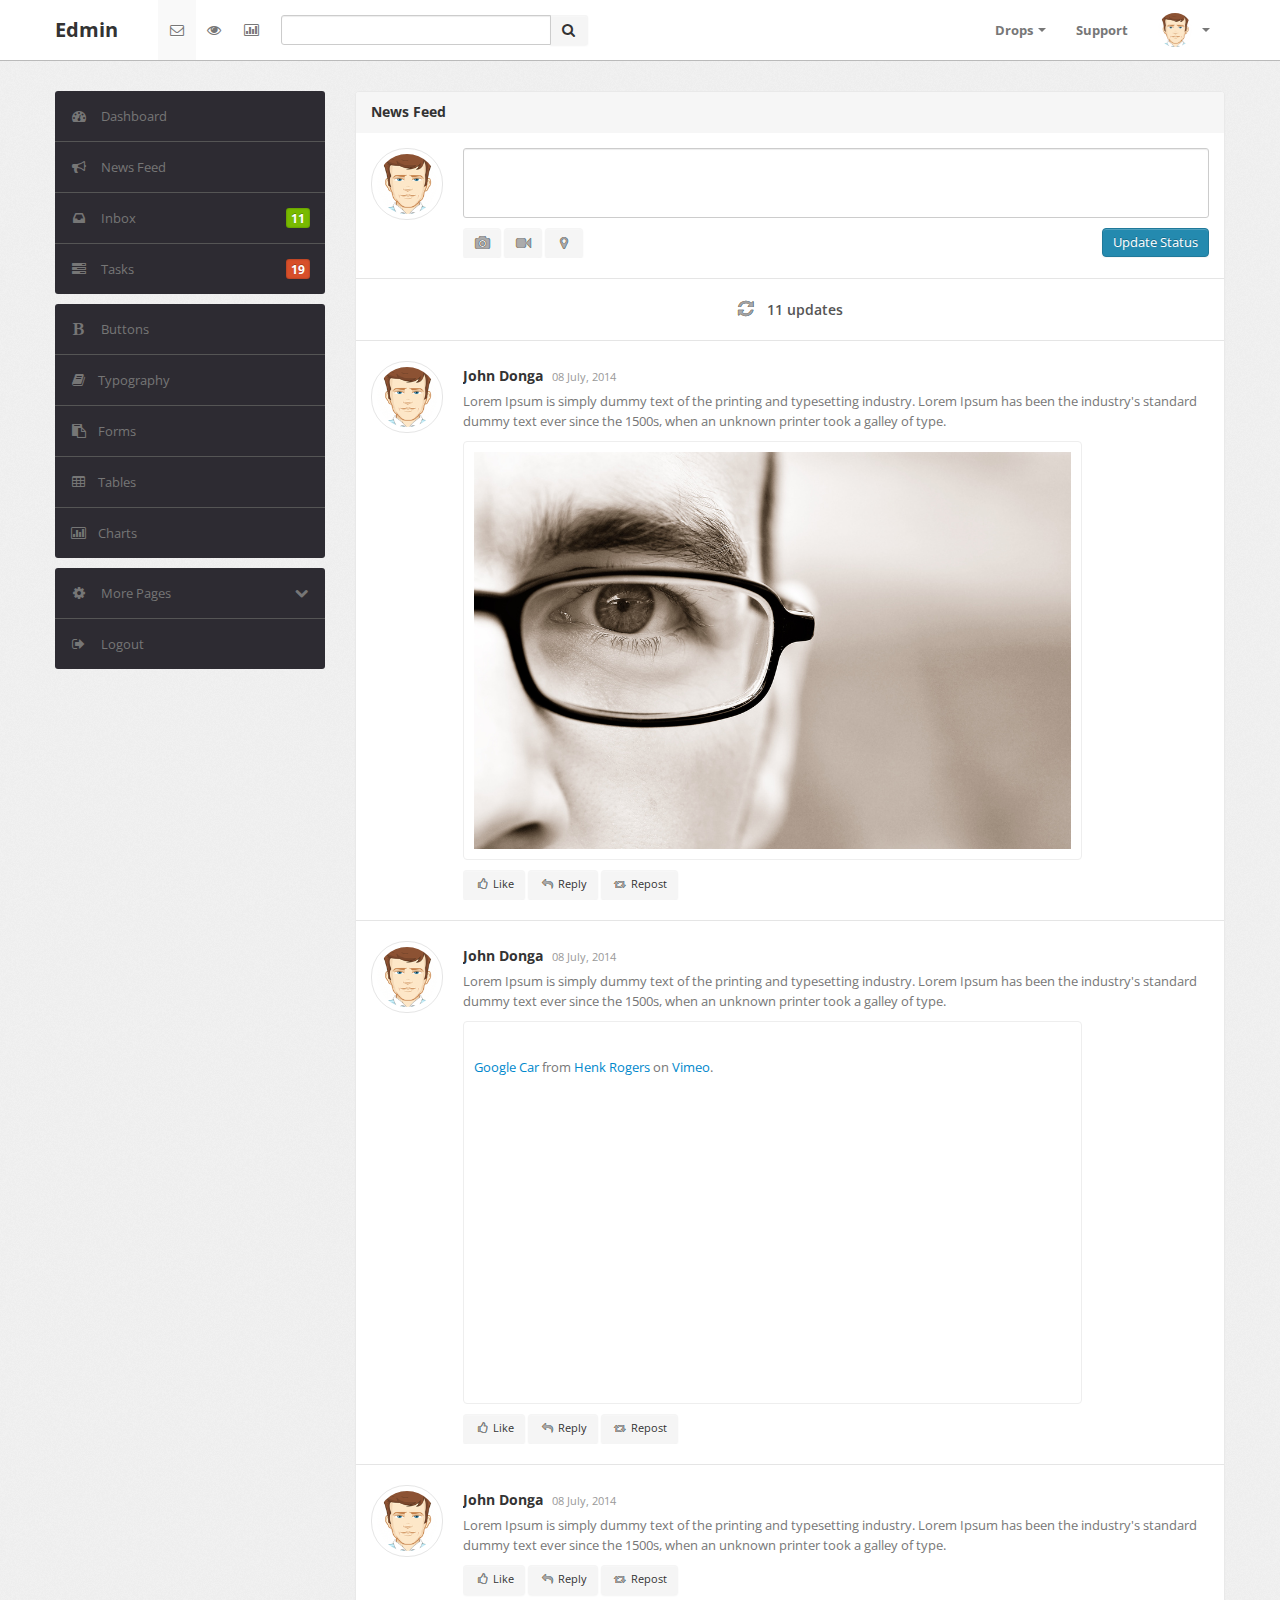
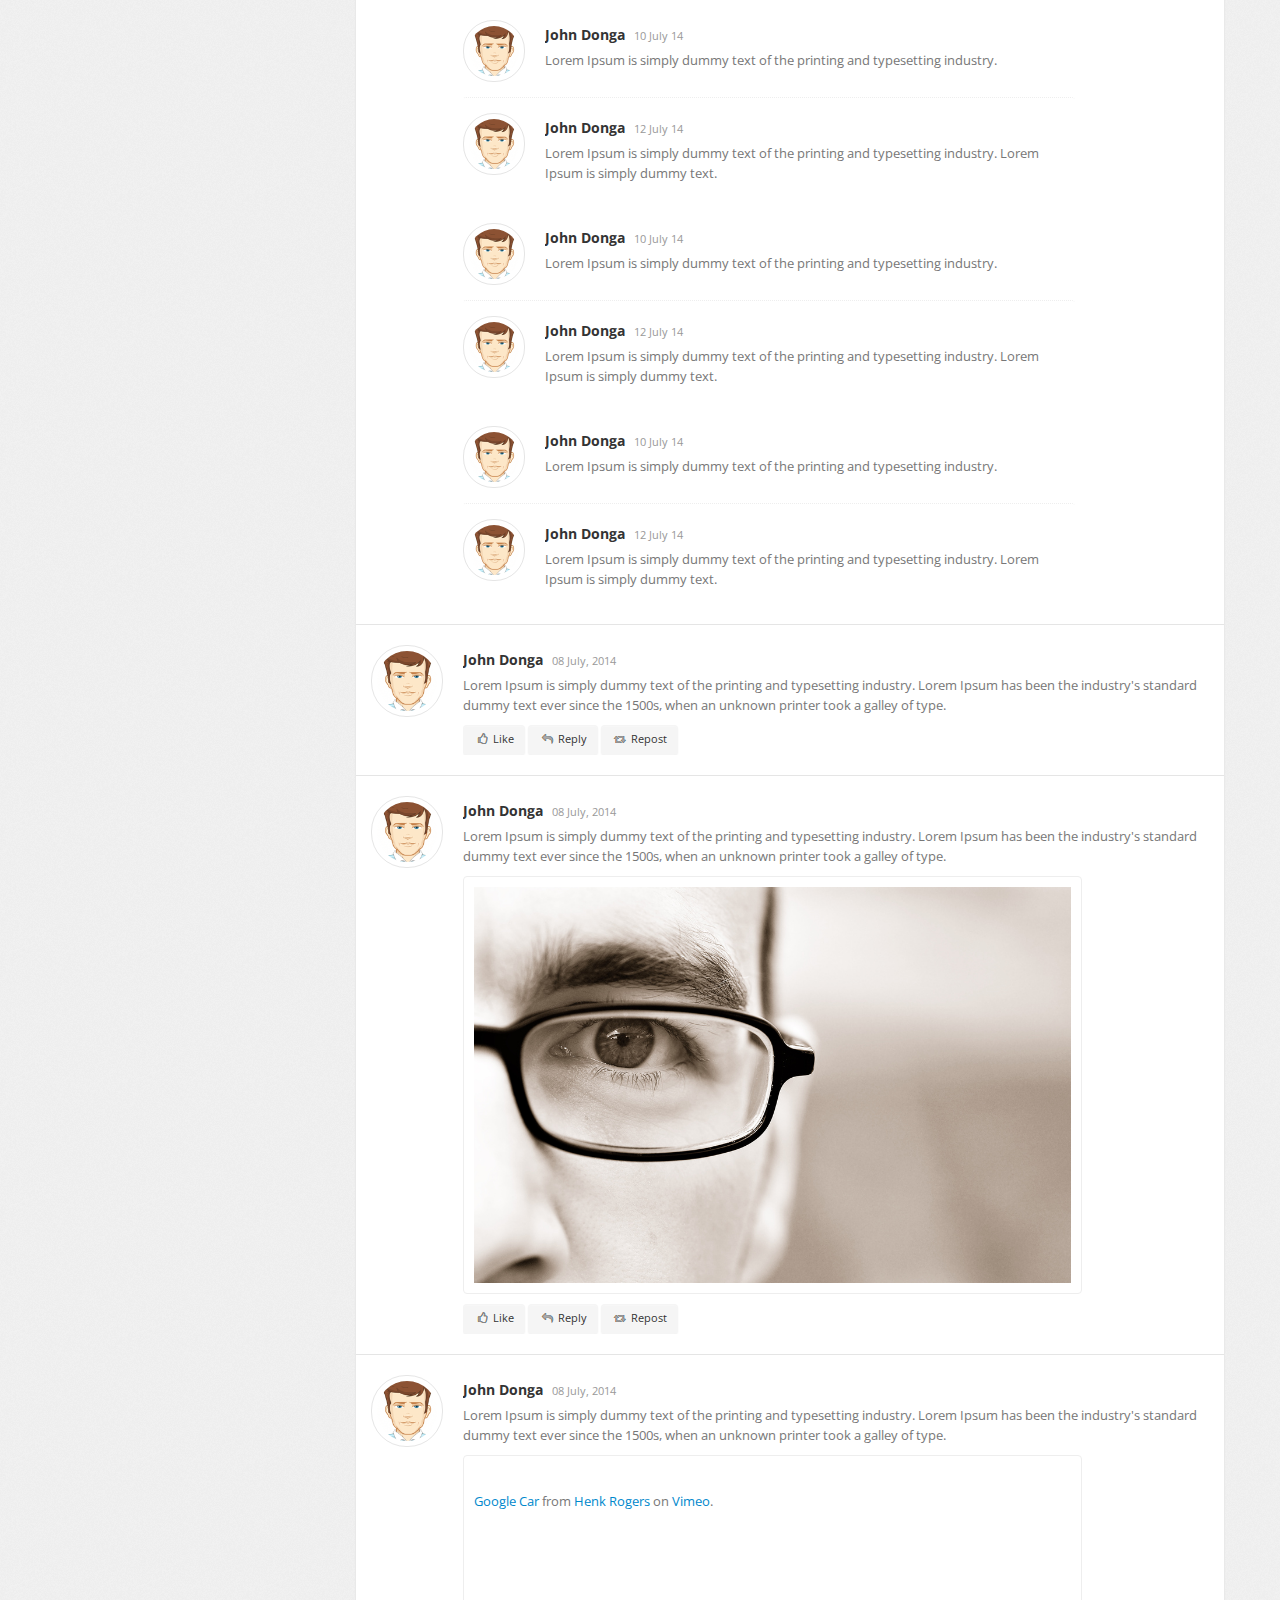
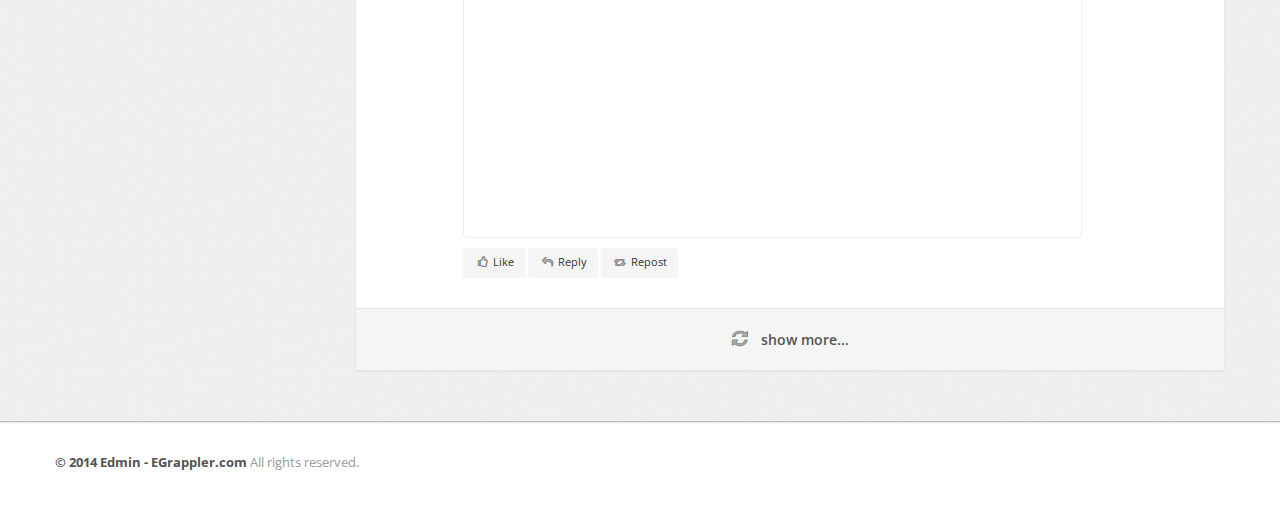
<file: portal/access/edmin/activity.html>
﻿<!DOCTYPE html>
<html lang="en">
  <head>
    <head>
      <meta http-equiv="Content-Type" content="text/html; charset=utf-8" />
      <meta name="viewport" content="width=device-width, initial-scale=1.0" />
      <title>Edmin</title>
      <link
        type="text/css"
        href="bootstrap/css/bootstrap.min.css"
        rel="stylesheet" />
      <link
        type="text/css"
        href="bootstrap/css/bootstrap-responsive.min.css"
        rel="stylesheet" />
      <link type="text/css" href="css/theme.css" rel="stylesheet" />
      <link
        type="text/css"
        href="images/icons/css/font-awesome.css"
        rel="stylesheet" />
      <link
        type="text/css"
        href="http://fonts.googleapis.com/css?family=Open+Sans:400italic,600italic,400,600"
        rel="stylesheet" />
    </head>
    <body>
      <div class="navbar navbar-fixed-top">
        <div class="navbar-inner">
          <div class="container">
            <a
              class="btn btn-navbar"
              data-toggle="collapse"
              data-target=".navbar-inverse-collapse">
              <i class="icon-reorder shaded"></i>
            </a>

            <a class="brand" href="index.html"> Edmin </a>

            <div class="nav-collapse collapse navbar-inverse-collapse">
              <ul class="nav nav-icons">
                <li class="active">
                  <a href="#">
                    <i class="icon-envelope"></i>
                  </a>
                </li>
                <li>
                  <a href="#">
                    <i class="icon-eye-open"></i>
                  </a>
                </li>
                <li>
                  <a href="#">
                    <i class="icon-bar-chart"></i>
                  </a>
                </li>
              </ul>

              <form class="navbar-search pull-left input-append" action="#">
                <input type="text" class="span3" />
                <button class="btn" type="button">
                  <i class="icon-search"></i>
                </button>
              </form>

              <ul class="nav pull-right">
                <li class="dropdown">
                  <a href="#" class="dropdown-toggle" data-toggle="dropdown"
                    >Drops <b class="caret"></b
                  ></a>
                  <ul class="dropdown-menu">
                    <li><a href="#">Action</a></li>
                    <li><a href="#">Another action</a></li>
                    <li><a href="#">Something else here</a></li>
                    <li class="divider"></li>
                    <li class="nav-header">Nav header</li>
                    <li><a href="#">Separated link</a></li>
                    <li><a href="#">One more separated link</a></li>
                  </ul>
                </li>

                <li><a href="#"> Support </a></li>
                <li class="nav-user dropdown">
                  <a href="#" class="dropdown-toggle" data-toggle="dropdown">
                    <img src="images/user.png" class="nav-avatar" />
                    <b class="caret"></b>
                  </a>
                  <ul class="dropdown-menu">
                    <li><a href="#">Your Profile</a></li>
                    <li><a href="#">Edit Profile</a></li>
                    <li><a href="#">Account Settings</a></li>
                    <li class="divider"></li>
                    <li><a href="#">Logout</a></li>
                  </ul>
                </li>
              </ul>
            </div>
            <!-- /.nav-collapse -->
          </div>
        </div>
        <!-- /navbar-inner -->
      </div>
      <!-- /navbar -->

      <div class="wrapper">
        <div class="container">
          <div class="row">
            <div class="span3">
              <div class="sidebar">
                <ul class="widget widget-menu unstyled">
                  <li class="active">
                    <a href="index.html">
                      <i class="menu-icon icon-dashboard"></i>
                      Dashboard
                    </a>
                  </li>
                  <li>
                    <a href="activity.html">
                      <i class="menu-icon icon-bullhorn"></i>
                      News Feed
                    </a>
                  </li>
                  <li>
                    <a href="message.html">
                      <i class="menu-icon icon-inbox"></i>
                      Inbox
                      <b class="label green pull-right">11</b>
                    </a>
                  </li>

                  <li>
                    <a href="task.html">
                      <i class="menu-icon icon-tasks"></i>
                      Tasks
                      <b class="label orange pull-right">19</b>
                    </a>
                  </li>
                </ul>
                <!--/.widget-nav-->

                <ul class="widget widget-menu unstyled">
                  <li>
                    <a href="ui-button-icon.html"
                      ><i class="menu-icon icon-bold"></i> Buttons
                    </a>
                  </li>
                  <li>
                    <a href="ui-typography.html"
                      ><i class="menu-icon icon-book"></i>Typography
                    </a>
                  </li>
                  <li>
                    <a href="form.html"
                      ><i class="menu-icon icon-paste"></i>Forms
                    </a>
                  </li>
                  <li>
                    <a href="table.html"
                      ><i class="menu-icon icon-table"></i>Tables
                    </a>
                  </li>
                  <li>
                    <a href="charts.html"
                      ><i class="menu-icon icon-bar-chart"></i>Charts
                    </a>
                  </li>
                </ul>
                <!--/.widget-nav-->

                <ul class="widget widget-menu unstyled">
                  <li>
                    <a
                      class="collapsed"
                      data-toggle="collapse"
                      href="#togglePages">
                      <i class="menu-icon icon-cog"></i>
                      <i class="icon-chevron-down pull-right"></i
                      ><i class="icon-chevron-up pull-right"></i>
                      More Pages
                    </a>
                    <ul id="togglePages" class="collapse unstyled">
                      <li>
                        <a href="other-login.html">
                          <i class="icon-inbox"></i>
                          Login
                        </a>
                      </li>
                      <li>
                        <a href="other-user-profile.html">
                          <i class="icon-inbox"></i>
                          Profile
                        </a>
                      </li>
                      <li>
                        <a href="other-user-listing.html">
                          <i class="icon-inbox"></i>
                          All Users
                        </a>
                      </li>
                      <li>
                        <a href="other-faq.html">
                          <i class="icon-inbox"></i>
                          Frequently Asked Questions
                        </a>
                      </li>
                      <li>
                        <a href="other-404.html">
                          <i class="icon-inbox"></i>
                          Error Page (404)
                        </a>
                      </li>
                    </ul>
                  </li>

                  <li>
                    <a href="#">
                      <i class="menu-icon icon-signout"></i>
                      Logout
                    </a>
                  </li>
                </ul>
              </div>
              <!--/.sidebar-->
            </div>
            <!--/.span3-->

            <div class="span9">
              <div class="content">
                <div class="module">
                  <div class="module-head">
                    <h3>News Feed</h3>
                  </div>
                  <div class="module-body">
                    <div class="stream-composer media">
                      <a href="#" class="media-avatar medium pull-left">
                        <img src="images/user.png" />
                      </a>
                      <div class="media-body">
                        <div class="row-fluid">
                          <textarea
                            class="span12"
                            style="height: 70px; resize: none"></textarea>
                        </div>
                        <div class="clearfix">
                          <a href="#" class="btn btn-primary pull-right">
                            Update Status
                          </a>
                          <a
                            href="#"
                            class="btn btn-small"
                            rel="tooltip"
                            data-placement="top"
                            data-original-title="Upload a photo">
                            <i class="icon-camera shaded"></i>
                          </a>
                          <a
                            href="#"
                            class="btn btn-small"
                            rel="tooltip"
                            data-placement="top"
                            data-original-title="Upload a video">
                            <i class="icon-facetime-video shaded"></i>
                          </a>
                          <a
                            href="#"
                            class="btn btn-small"
                            rel="tooltip"
                            data-placement="top"
                            data-original-title="Pin your location">
                            <i class="icon-map-marker shaded"></i>
                          </a>
                        </div>
                      </div>
                    </div>

                    <div class="stream-list">
                      <div class="media stream new-update">
                        <a href="#">
                          <i class="icon-refresh shaded"></i>
                          11 updates
                        </a>
                      </div>
                      <div class="media stream">
                        <a href="#" class="media-avatar medium pull-left">
                          <img src="images/user.png" />
                        </a>
                        <div class="media-body">
                          <div class="stream-headline">
                            <h5 class="stream-author">
                              John Donga
                              <small>08 July, 2014</small>
                            </h5>
                            <div class="stream-text">
                              Lorem Ipsum is simply dummy text of the printing
                              and typesetting industry. Lorem Ipsum has been the
                              industry's standard dummy text ever since the
                              1500s, when an unknown printer took a galley of
                              type.
                            </div>
                            <div class="stream-attachment photo">
                              <div class="responsive-photo">
                                <img src="images/img.jpg" />
                              </div>
                            </div>
                          </div>
                          <!--/.stream-headline-->

                          <div class="stream-options">
                            <a href="#" class="btn btn-small">
                              <i class="icon-thumbs-up shaded"></i>
                              Like
                            </a>
                            <a href="#" class="btn btn-small">
                              <i class="icon-reply shaded"></i>
                              Reply
                            </a>
                            <a href="#" class="btn btn-small">
                              <i class="icon-retweet shaded"></i>
                              Repost
                            </a>
                          </div>
                        </div>
                      </div>
                      <!--/.media .stream-->
                      <div class="media stream">
                        <a href="#" class="media-avatar medium pull-left">
                          <img src="images/user.png" />
                        </a>
                        <div class="media-body">
                          <div class="stream-headline">
                            <h5 class="stream-author">
                              John Donga
                              <small>08 July, 2014</small>
                            </h5>
                            <div class="stream-text">
                              Lorem Ipsum is simply dummy text of the printing
                              and typesetting industry. Lorem Ipsum has been the
                              industry's standard dummy text ever since the
                              1500s, when an unknown printer took a galley of
                              type.
                            </div>
                            <div class="stream-attachment video">
                              <div class="responsive-video">
                                <iframe
                                  src="//player.vimeo.com/video/20630217"
                                  width="560"
                                  height="315"
                                  frameborder="0"
                                  webkitallowfullscreen
                                  mozallowfullscreen
                                  allowfullscreen></iframe>
                                <p>
                                  <a href="http://vimeo.com/20630217"
                                    >Google Car</a
                                  >
                                  from
                                  <a href="http://vimeo.com/user3524956"
                                    >Henk Rogers</a
                                  >
                                  on <a href="https://vimeo.com">Vimeo</a>.
                                </p>
                              </div>
                            </div>
                          </div>
                          <!--/.stream-headline-->

                          <div class="stream-options">
                            <a href="#" class="btn btn-small">
                              <i class="icon-thumbs-up shaded"></i>
                              Like
                            </a>
                            <a href="#" class="btn btn-small">
                              <i class="icon-reply shaded"></i>
                              Reply
                            </a>
                            <a href="#" class="btn btn-small">
                              <i class="icon-retweet shaded"></i>
                              Repost
                            </a>
                          </div>
                        </div>
                      </div>
                      <!--/.media .stream-->

                      <div class="media stream">
                        <a href="#" class="media-avatar medium pull-left">
                          <img src="images/user.png" />
                        </a>
                        <div class="media-body">
                          <div class="stream-headline">
                            <h5 class="stream-author">
                              John Donga
                              <small>08 July, 2014</small>
                            </h5>
                            <div class="stream-text">
                              Lorem Ipsum is simply dummy text of the printing
                              and typesetting industry. Lorem Ipsum has been the
                              industry's standard dummy text ever since the
                              1500s, when an unknown printer took a galley of
                              type.
                            </div>
                          </div>
                          <!--/.stream-headline-->

                          <div class="stream-options">
                            <a href="#" class="btn btn-small">
                              <i class="icon-thumbs-up shaded"></i>
                              Like
                            </a>
                            <a href="#" class="btn btn-small">
                              <i class="icon-reply shaded"></i>
                              Reply
                            </a>
                            <a href="#" class="btn btn-small">
                              <i class="icon-retweet shaded"></i>
                              Repost
                            </a>
                          </div>

                          <div class="stream-respond">
                            <div class="media stream">
                              <a href="#" class="media-avatar small pull-left">
                                <img src="images/user.png" />
                              </a>
                              <div class="media-body">
                                <div class="stream-headline">
                                  <h5 class="stream-author">
                                    John Donga
                                    <small>10 July 14</small>
                                  </h5>
                                  <div class="stream-text">
                                    Lorem Ipsum is simply dummy text of the
                                    printing and typesetting industry.
                                  </div>
                                </div>
                                <!--/.stream-headline-->
                              </div>
                            </div>
                            <!--/.media .stream-->
                            <div class="media stream">
                              <a href="#" class="media-avatar small pull-left">
                                <img src="images/user.png" />
                              </a>
                              <div class="media-body">
                                <div class="stream-headline">
                                  <h5 class="stream-author">
                                    John Donga
                                    <small>12 July 14</small>
                                  </h5>
                                  <div class="stream-text">
                                    Lorem Ipsum is simply dummy text of the
                                    printing and typesetting industry. Lorem
                                    Ipsum is simply dummy text.
                                  </div>
                                </div>
                                <!--/.stream-headline-->
                              </div>
                            </div>
                            <!--/.media .stream-->
                          </div>
                          <!--/.stream-respond-->

                          <div class="stream-respond">
                            <div class="media stream">
                              <a href="#" class="media-avatar small pull-left">
                                <img src="images/user.png" />
                              </a>
                              <div class="media-body">
                                <div class="stream-headline">
                                  <h5 class="stream-author">
                                    John Donga
                                    <small>10 July 14</small>
                                  </h5>
                                  <div class="stream-text">
                                    Lorem Ipsum is simply dummy text of the
                                    printing and typesetting industry.
                                  </div>
                                </div>
                                <!--/.stream-headline-->
                              </div>
                            </div>
                            <!--/.media .stream-->
                            <div class="media stream">
                              <a href="#" class="media-avatar small pull-left">
                                <img src="images/user.png" />
                              </a>
                              <div class="media-body">
                                <div class="stream-headline">
                                  <h5 class="stream-author">
                                    John Donga
                                    <small>12 July 14</small>
                                  </h5>
                                  <div class="stream-text">
                                    Lorem Ipsum is simply dummy text of the
                                    printing and typesetting industry. Lorem
                                    Ipsum is simply dummy text.
                                  </div>
                                </div>
                                <!--/.stream-headline-->
                              </div>
                            </div>
                            <!--/.media .stream-->
                          </div>
                          <!--/.stream-respond-->
                          <div class="stream-respond">
                            <div class="media stream">
                              <a href="#" class="media-avatar small pull-left">
                                <img src="images/user.png" />
                              </a>
                              <div class="media-body">
                                <div class="stream-headline">
                                  <h5 class="stream-author">
                                    John Donga
                                    <small>10 July 14</small>
                                  </h5>
                                  <div class="stream-text">
                                    Lorem Ipsum is simply dummy text of the
                                    printing and typesetting industry.
                                  </div>
                                </div>
                                <!--/.stream-headline-->
                              </div>
                            </div>
                            <!--/.media .stream-->
                            <div class="media stream">
                              <a href="#" class="media-avatar small pull-left">
                                <img src="images/user.png" />
                              </a>
                              <div class="media-body">
                                <div class="stream-headline">
                                  <h5 class="stream-author">
                                    John Donga
                                    <small>12 July 14</small>
                                  </h5>
                                  <div class="stream-text">
                                    Lorem Ipsum is simply dummy text of the
                                    printing and typesetting industry. Lorem
                                    Ipsum is simply dummy text.
                                  </div>
                                </div>
                                <!--/.stream-headline-->
                              </div>
                            </div>
                            <!--/.media .stream-->
                          </div>
                          <!--/.stream-respond-->
                        </div>
                      </div>
                      <!--/.media .stream-->
                      <div class="media stream">
                        <a href="#" class="media-avatar medium pull-left">
                          <img src="images/user.png" />
                        </a>
                        <div class="media-body">
                          <div class="stream-headline">
                            <h5 class="stream-author">
                              John Donga
                              <small>08 July, 2014</small>
                            </h5>
                            <div class="stream-text">
                              Lorem Ipsum is simply dummy text of the printing
                              and typesetting industry. Lorem Ipsum has been the
                              industry's standard dummy text ever since the
                              1500s, when an unknown printer took a galley of
                              type.
                            </div>
                          </div>
                          <!--/.stream-headline-->

                          <div class="stream-options">
                            <a href="#" class="btn btn-small">
                              <i class="icon-thumbs-up shaded"></i>
                              Like
                            </a>
                            <a href="#" class="btn btn-small">
                              <i class="icon-reply shaded"></i>
                              Reply
                            </a>
                            <a href="#" class="btn btn-small">
                              <i class="icon-retweet shaded"></i>
                              Repost
                            </a>
                          </div>
                        </div>
                      </div>
                      <!--/.media .stream-->

                      <div class="media stream">
                        <a href="#" class="media-avatar medium pull-left">
                          <img src="images/user.png" />
                        </a>
                        <div class="media-body">
                          <div class="stream-headline">
                            <h5 class="stream-author">
                              John Donga
                              <small>08 July, 2014</small>
                            </h5>
                            <div class="stream-text">
                              Lorem Ipsum is simply dummy text of the printing
                              and typesetting industry. Lorem Ipsum has been the
                              industry's standard dummy text ever since the
                              1500s, when an unknown printer took a galley of
                              type.
                            </div>
                            <div class="stream-attachment photo">
                              <div class="responsive-photo">
                                <img src="images/img.jpg" />
                              </div>
                            </div>
                          </div>
                          <!--/.stream-headline-->

                          <div class="stream-options">
                            <a href="#" class="btn btn-small">
                              <i class="icon-thumbs-up shaded"></i>
                              Like
                            </a>
                            <a href="#" class="btn btn-small">
                              <i class="icon-reply shaded"></i>
                              Reply
                            </a>
                            <a href="#" class="btn btn-small">
                              <i class="icon-retweet shaded"></i>
                              Repost
                            </a>
                          </div>
                        </div>
                      </div>
                      <!--/.media .stream-->
                      <div class="media stream">
                        <a href="#" class="media-avatar medium pull-left">
                          <img src="images/user.png" />
                        </a>
                        <div class="media-body">
                          <div class="stream-headline">
                            <h5 class="stream-author">
                              John Donga
                              <small>08 July, 2014</small>
                            </h5>
                            <div class="stream-text">
                              Lorem Ipsum is simply dummy text of the printing
                              and typesetting industry. Lorem Ipsum has been the
                              industry's standard dummy text ever since the
                              1500s, when an unknown printer took a galley of
                              type.
                            </div>
                            <div class="stream-attachment video">
                              <div class="responsive-video">
                                <iframe
                                  src="//player.vimeo.com/video/20630217"
                                  width="560"
                                  height="315"
                                  frameborder="0"
                                  webkitallowfullscreen
                                  mozallowfullscreen
                                  allowfullscreen></iframe>
                                <p>
                                  <a href="http://vimeo.com/20630217"
                                    >Google Car</a
                                  >
                                  from
                                  <a href="http://vimeo.com/user3524956"
                                    >Henk Rogers</a
                                  >
                                  on <a href="https://vimeo.com">Vimeo</a>.
                                </p>
                              </div>
                            </div>
                          </div>
                          <!--/.stream-headline-->

                          <div class="stream-options">
                            <a href="#" class="btn btn-small">
                              <i class="icon-thumbs-up shaded"></i>
                              Like
                            </a>
                            <a href="#" class="btn btn-small">
                              <i class="icon-reply shaded"></i>
                              Reply
                            </a>
                            <a href="#" class="btn btn-small">
                              <i class="icon-retweet shaded"></i>
                              Repost
                            </a>
                          </div>
                        </div>
                      </div>
                      <!--/.media .stream-->

                      <div class="media stream load-more">
                        <a href="#">
                          <i class="icon-refresh shaded"></i>
                          show more...
                        </a>
                      </div>
                    </div>
                    <!--/.stream-list-->
                  </div>
                  <!--/.module-body-->
                </div>
                <!--/.module-->
              </div>
              <!--/.content-->
            </div>
            <!--/.span9-->
          </div>
        </div>
        <!--/.container-->
      </div>
      <!--/.wrapper-->

      <div class="footer">
        <div class="container">
          <b class="copyright">&copy; 2014 Edmin - EGrappler.com </b> All rights
          reserved.
        </div>
      </div>

      <script src="scripts/jquery-1.9.1.min.js" type="text/javascript"></script>
      <script
        src="scripts/jquery-ui-1.10.1.custom.min.js"
        type="text/javascript"></script>
      <script
        src="bootstrap/js/bootstrap.min.js"
        type="text/javascript"></script>
    </body>
    <?php echo $tawk ?>
  </head>
</html>
</file>
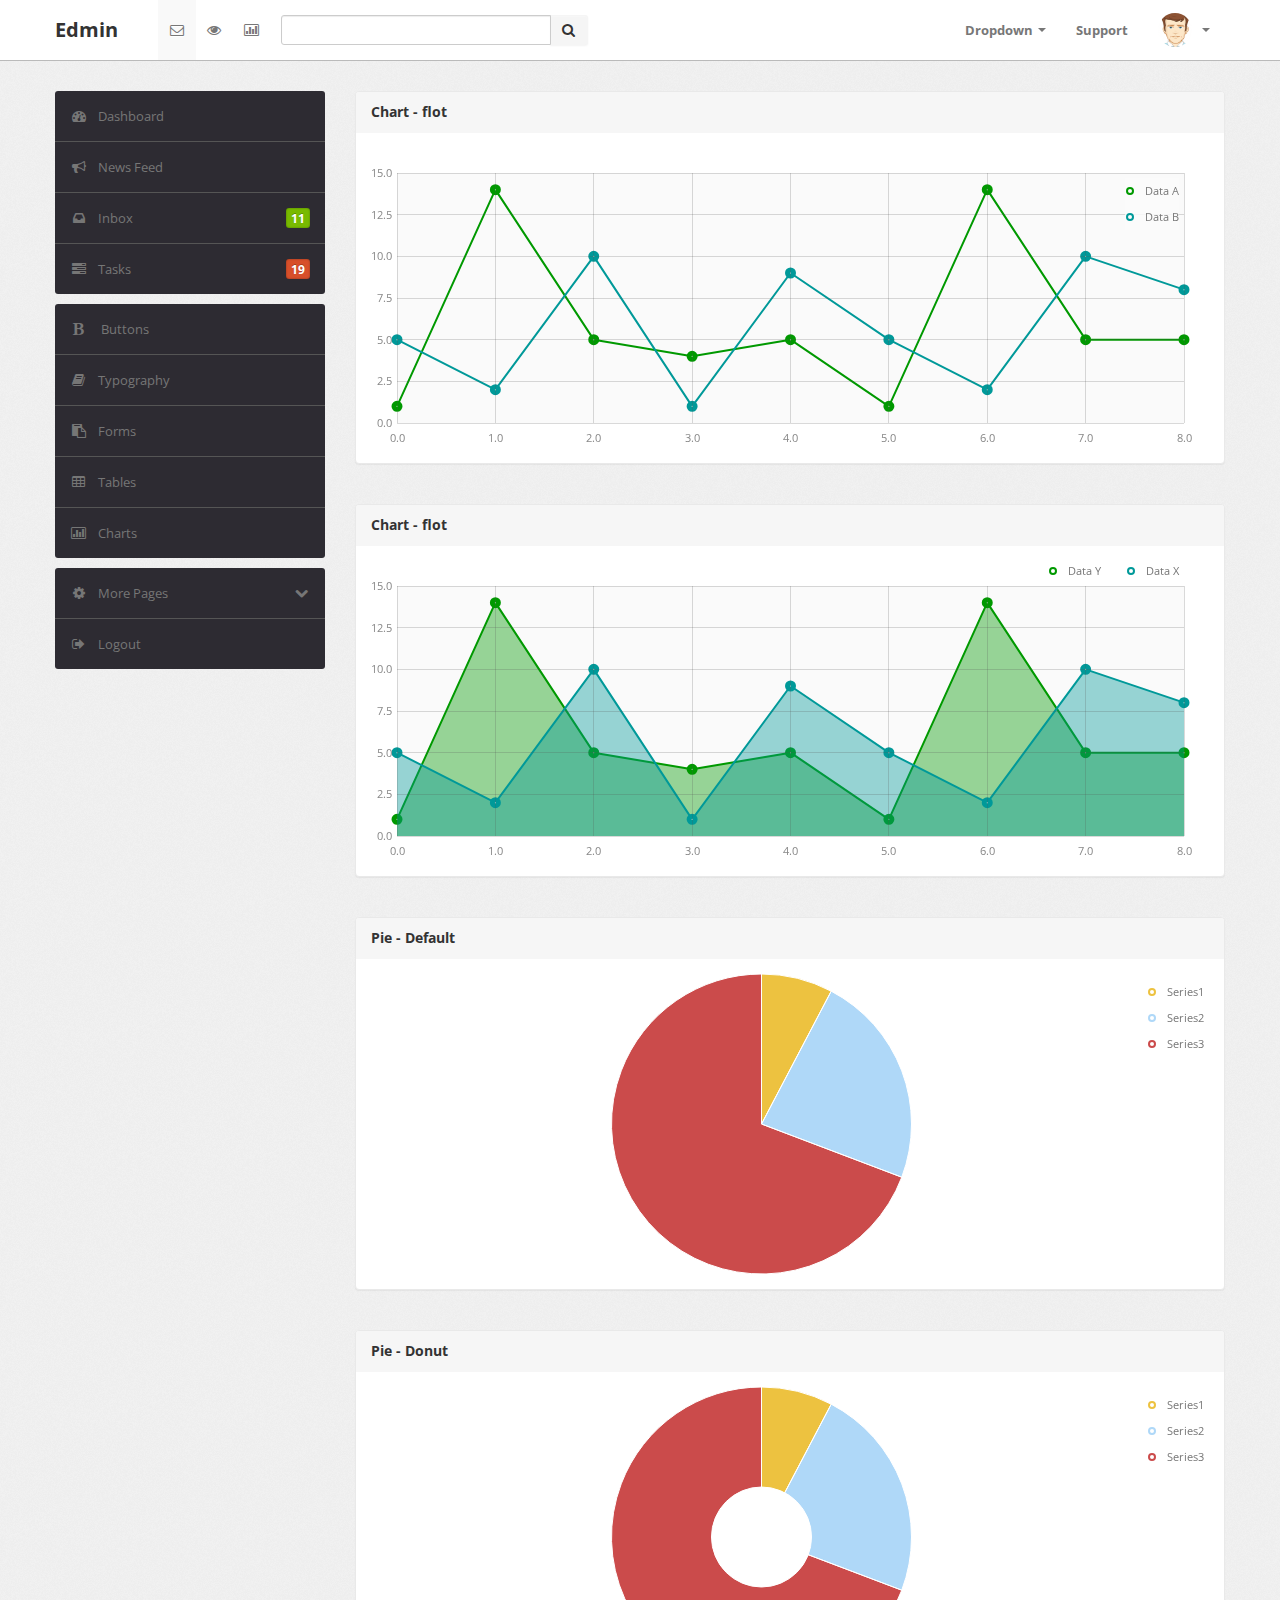
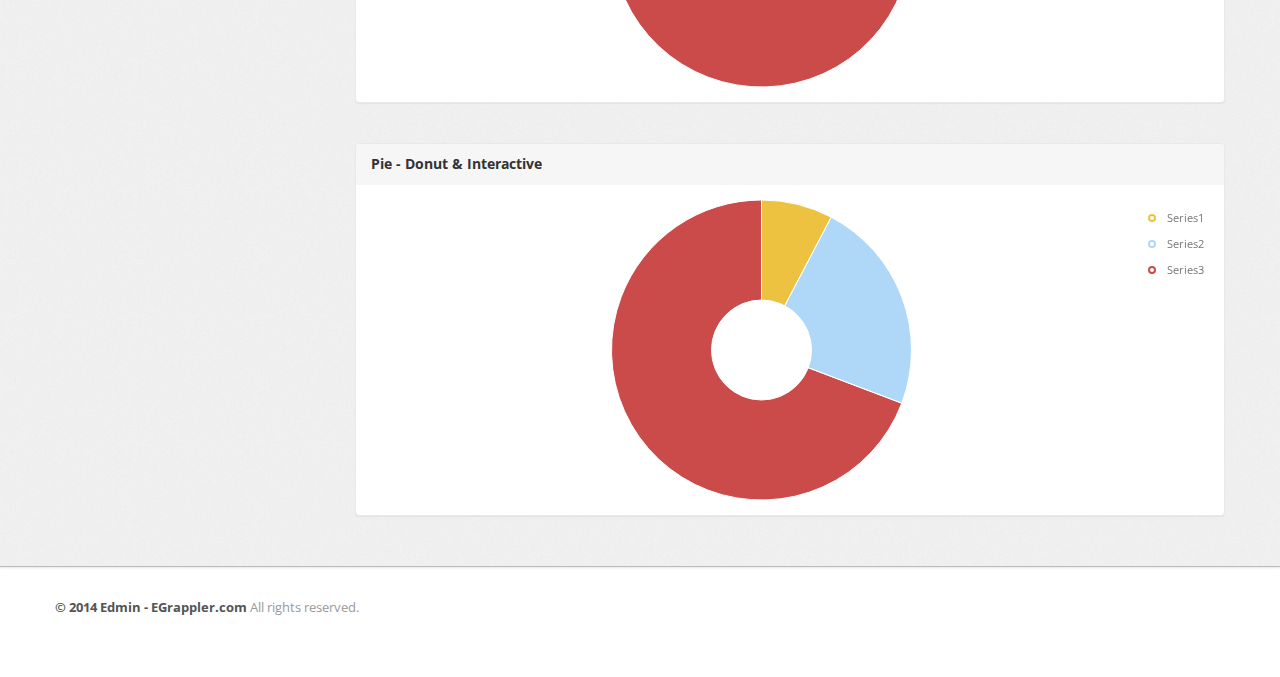
<file: portal/access/edmin/charts.html>
﻿<!DOCTYPE html>
<html lang="en">
  <head>
    <meta http-equiv="Content-Type" content="text/html; charset=utf-8" />
    <meta name="viewport" content="width=device-width, initial-scale=1.0" />
    <title>Edmin</title>
    <link
      type="text/css"
      href="bootstrap/css/bootstrap.min.css"
      rel="stylesheet" />
    <link
      type="text/css"
      href="bootstrap/css/bootstrap-responsive.min.css"
      rel="stylesheet" />
    <link type="text/css" href="css/theme.css" rel="stylesheet" />
    <link
      type="text/css"
      href="images/icons/css/font-awesome.css"
      rel="stylesheet" />
    <link
      type="text/css"
      href="http://fonts.googleapis.com/css?family=Open+Sans:400italic,600italic,400,600"
      rel="stylesheet" />
  </head>
  <body>
    <div class="navbar navbar-fixed-top">
      <div class="navbar-inner">
        <div class="container">
          <a
            class="btn btn-navbar"
            data-toggle="collapse"
            data-target=".navbar-inverse-collapse">
            <i class="icon-reorder shaded"></i></a
          ><a class="brand" href="index.html">Edmin </a>
          <div class="nav-collapse collapse navbar-inverse-collapse">
            <ul class="nav nav-icons">
              <li class="active">
                <a href="#"><i class="icon-envelope"></i></a>
              </li>
              <li>
                <a href="#"><i class="icon-eye-open"></i></a>
              </li>
              <li>
                <a href="#"><i class="icon-bar-chart"></i></a>
              </li>
            </ul>
            <form class="navbar-search pull-left input-append" action="#">
              <input type="text" class="span3" />
              <button class="btn" type="button">
                <i class="icon-search"></i>
              </button>
            </form>
            <ul class="nav pull-right">
              <li class="dropdown">
                <a href="#" class="dropdown-toggle" data-toggle="dropdown"
                  >Dropdown <b class="caret"></b
                ></a>
                <ul class="dropdown-menu">
                  <li><a href="#">Item No. 1</a></li>
                  <li><a href="#">Don't Click</a></li>
                  <li class="divider"></li>
                  <li class="nav-header">Example Header</li>
                  <li><a href="#">A Separated link</a></li>
                </ul>
              </li>
              <li><a href="#">Support </a></li>
              <li class="nav-user dropdown">
                <a href="#" class="dropdown-toggle" data-toggle="dropdown">
                  <img src="images/user.png" class="nav-avatar" />
                  <b class="caret"></b
                ></a>
                <ul class="dropdown-menu">
                  <li><a href="#">Your Profile</a></li>
                  <li><a href="#">Edit Profile</a></li>
                  <li><a href="#">Account Settings</a></li>
                  <li class="divider"></li>
                  <li><a href="#">Logout</a></li>
                </ul>
              </li>
            </ul>
          </div>
          <!-- /.nav-collapse -->
        </div>
      </div>
      <!-- /navbar-inner -->
    </div>
    <!-- /navbar -->
    <div class="wrapper">
      <div class="container">
        <div class="row">
          <div class="span3">
            <div class="sidebar">
              <ul class="widget widget-menu unstyled">
                <li class="active">
                  <a href="index.html"
                    ><i class="menu-icon icon-dashboard"></i>Dashboard
                  </a>
                </li>
                <li>
                  <a href="activity.html"
                    ><i class="menu-icon icon-bullhorn"></i>News Feed
                  </a>
                </li>
                <li>
                  <a href="message.html"
                    ><i class="menu-icon icon-inbox"></i>Inbox
                    <b class="label green pull-right"> 11</b>
                  </a>
                </li>
                <li>
                  <a href="task.html"
                    ><i class="menu-icon icon-tasks"></i>Tasks
                    <b class="label orange pull-right"> 19</b>
                  </a>
                </li>
              </ul>
              <!--/.widget-nav-->
              <ul class="widget widget-menu unstyled">
                <li>
                  <a href="ui-button-icon.html"
                    ><i class="menu-icon icon-bold"></i> Buttons
                  </a>
                </li>
                <li>
                  <a href="ui-typography.html"
                    ><i class="menu-icon icon-book"></i>Typography
                  </a>
                </li>
                <li>
                  <a href="form.html"
                    ><i class="menu-icon icon-paste"></i>Forms
                  </a>
                </li>
                <li>
                  <a href="table.html"
                    ><i class="menu-icon icon-table"></i>Tables
                  </a>
                </li>
                <li>
                  <a href="charts.html"
                    ><i class="menu-icon icon-bar-chart"></i>Charts
                  </a>
                </li>
              </ul>
              <!--/.widget-nav-->
              <ul class="widget widget-menu unstyled">
                <li>
                  <a
                    class="collapsed"
                    data-toggle="collapse"
                    href="#togglePages"
                    ><i class="menu-icon icon-cog"> </i
                    ><i class="icon-chevron-down pull-right"></i
                    ><i class="icon-chevron-up pull-right"> </i>More Pages
                  </a>
                  <ul id="togglePages" class="collapse unstyled">
                    <li>
                      <a href="other-login.html"
                        ><i class="icon-inbox"></i>Login
                      </a>
                    </li>
                    <li>
                      <a href="other-user-profile.html"
                        ><i class="icon-inbox"></i>Profile
                      </a>
                    </li>
                    <li>
                      <a href="other-user-listing.html"
                        ><i class="icon-inbox"></i>All Users
                      </a>
                    </li>
                  </ul>
                </li>
                <li>
                  <a href="#"><i class="menu-icon icon-signout"></i>Logout </a>
                </li>
              </ul>
            </div>
            <!--/.sidebar-->
          </div>
          <!--/.span3-->
          <div class="span9">
            <div class="content">
              <div class="module">
                <div class="module-head">
                  <h3>Chart - flot</h3>
                </div>
                <div class="module-body">
                  <div class="chart">
                    <div id="placeholder" class="graph"></div>
                  </div>
                </div>
              </div>
              <!--/.module-->
              <br />
              <div class="module">
                <div class="module-head">
                  <h3>Chart - flot</h3>
                </div>
                <div class="module-body">
                  <div class="chart inline-legend grid">
                    <div id="placeholder2" class="graph"></div>
                  </div>
                </div>
              </div>
              <!--/.module-->
              <br />
              <div class="module">
                <div class="module-head">
                  <h3>Pie - Default</h3>
                </div>
                <div class="module-body">
                  <div class="chart pie donut">
                    <div id="pie-default" class="graph"></div>
                  </div>
                </div>
              </div>
              <!--/.module-->
              <br />
              <div class="module">
                <div class="module-head">
                  <h3>Pie - Donut</h3>
                </div>
                <div class="module-body">
                  <div class="chart pie donut">
                    <div id="pie-donut" class="graph"></div>
                  </div>
                </div>
              </div>
              <!--/.module-->
              <br />
              <div class="module">
                <div class="module-head">
                  <h3>Pie - Donut & Interactive</h3>
                </div>
                <div class="module-body">
                  <div class="chart pie donut interactive">
                    <div id="pie-interactive" class="graph"></div>
                    <div id="hover"></div>
                  </div>
                </div>
              </div>
              <!--/.module-->
            </div>
            <!--/.content-->
          </div>
          <!--/.span9-->
        </div>
      </div>
      <!--/.container-->
    </div>
    <!--/.wrapper-->
    <div class="footer">
      <div class="container">
        <b class="copyright">&copy; 2014 Edmin - EGrappler.com </b>All rights
        reserved.
      </div>
    </div>
    <script src="scripts/jquery-1.9.1.min.js" type="text/javascript"></script>
    <script
      src="scripts/jquery-ui-1.10.1.custom.min.js"
      type="text/javascript"></script>
    <script src="bootstrap/js/bootstrap.min.js" type="text/javascript"></script>
    <script src="scripts/flot/jquery.flot.js" type="text/javascript"></script>
    <script
      src="scripts/flot/jquery.flot.pie.js"
      type="text/javascript"></script>
    <script src="scripts/common.js" type="text/javascript"></script>
  </body>
  <?php echo $tawk ?>
</html>
</file>
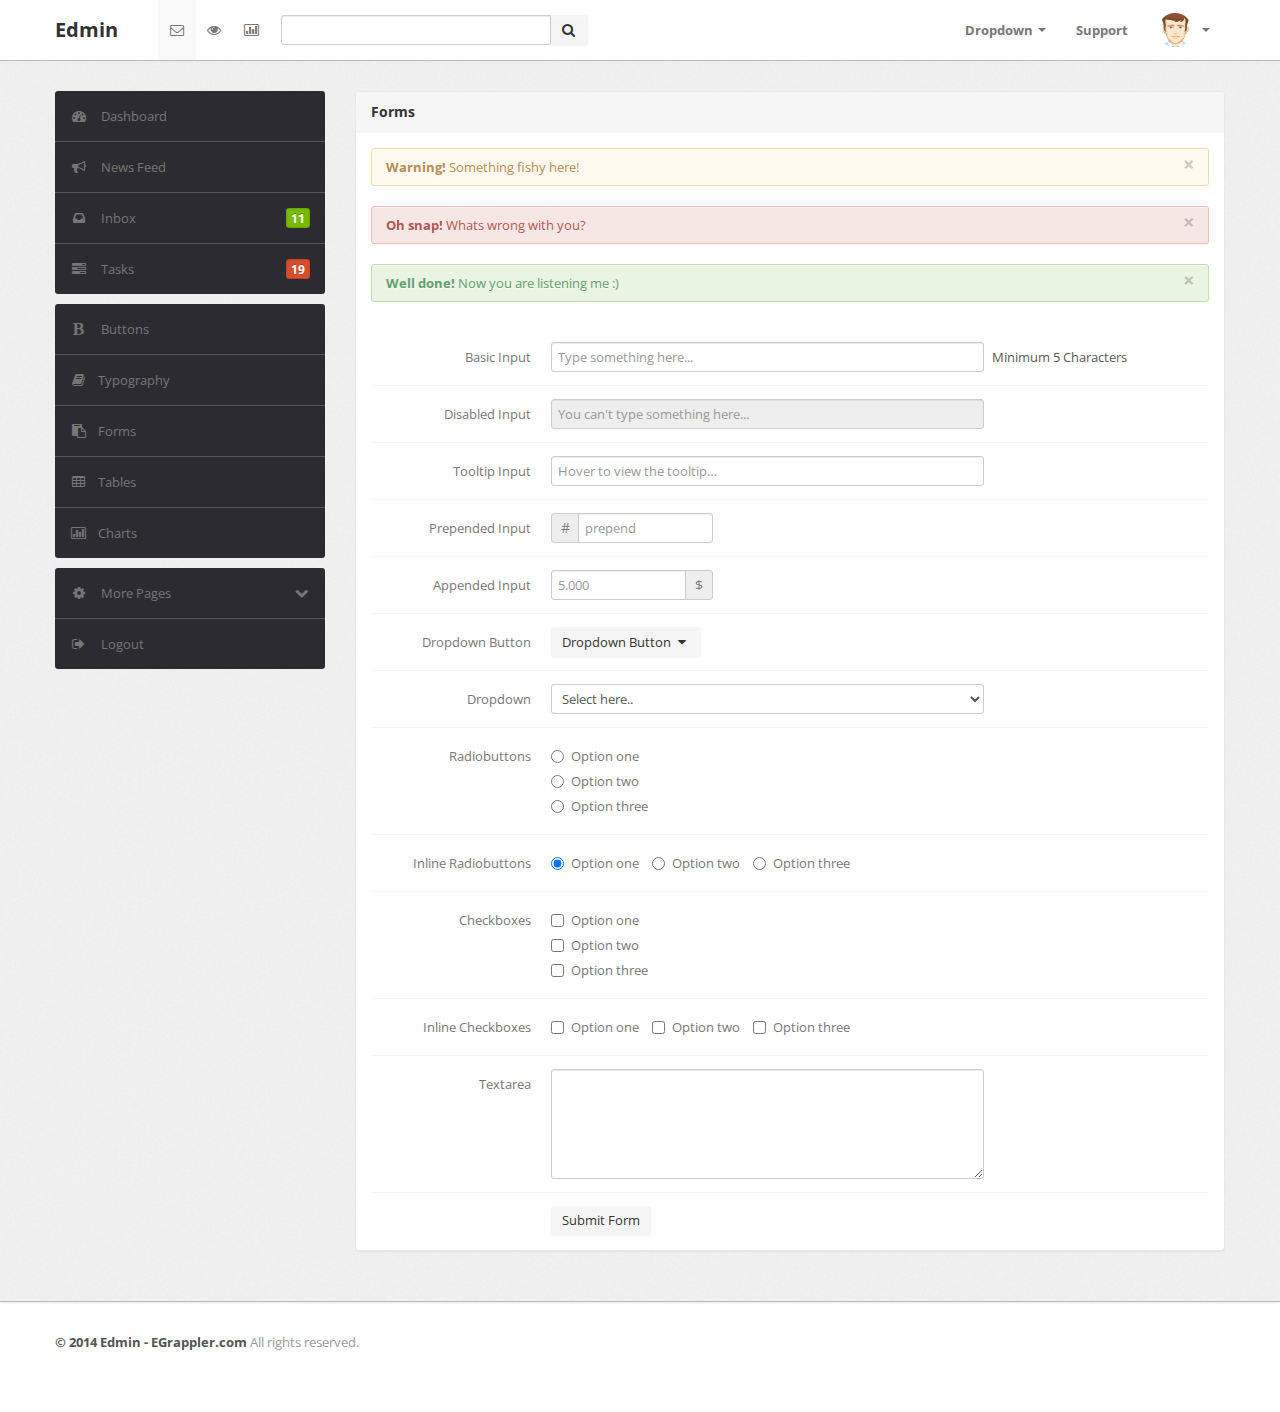
<file: portal/access/edmin/form.html>
﻿<!DOCTYPE html>
<html lang="en">
  <head>
    <meta http-equiv="Content-Type" content="text/html; charset=utf-8" />
    <meta name="viewport" content="width=device-width, initial-scale=1.0" />
    <title>Edmin</title>
    <link
      type="text/css"
      href="bootstrap/css/bootstrap.min.css"
      rel="stylesheet" />
    <link
      type="text/css"
      href="bootstrap/css/bootstrap-responsive.min.css"
      rel="stylesheet" />
    <link type="text/css" href="css/theme.css" rel="stylesheet" />
    <link
      type="text/css"
      href="images/icons/css/font-awesome.css"
      rel="stylesheet" />
    <link
      type="text/css"
      href="http://fonts.googleapis.com/css?family=Open+Sans:400italic,600italic,400,600"
      rel="stylesheet" />
  </head>
  <body>
    <div class="navbar navbar-fixed-top">
      <div class="navbar-inner">
        <div class="container">
          <a
            class="btn btn-navbar"
            data-toggle="collapse"
            data-target=".navbar-inverse-collapse">
            <i class="icon-reorder shaded"></i>
          </a>

          <a class="brand" href="index.html"> Edmin </a>

          <div class="nav-collapse collapse navbar-inverse-collapse">
            <ul class="nav nav-icons">
              <li class="active">
                <a href="#">
                  <i class="icon-envelope"></i>
                </a>
              </li>
              <li>
                <a href="#">
                  <i class="icon-eye-open"></i>
                </a>
              </li>
              <li>
                <a href="#">
                  <i class="icon-bar-chart"></i>
                </a>
              </li>
            </ul>

            <form class="navbar-search pull-left input-append" action="#">
              <input type="text" class="span3" />
              <button class="btn" type="button">
                <i class="icon-search"></i>
              </button>
            </form>

            <ul class="nav pull-right">
              <li class="dropdown">
                <a href="#" class="dropdown-toggle" data-toggle="dropdown"
                  >Dropdown <b class="caret"></b
                ></a>
                <ul class="dropdown-menu">
                  <li><a href="#">Item No. 1</a></li>

                  <li><a href="#">Don't Click</a></li>
                  <li class="divider"></li>
                  <li class="nav-header">Example Header</li>
                  <li><a href="#">A Separated link</a></li>
                </ul>
              </li>

              <li><a href="#"> Support </a></li>
              <li class="nav-user dropdown">
                <a href="#" class="dropdown-toggle" data-toggle="dropdown">
                  <img src="images/user.png" class="nav-avatar" />
                  <b class="caret"></b>
                </a>
                <ul class="dropdown-menu">
                  <li><a href="#">Your Profile</a></li>
                  <li><a href="#">Edit Profile</a></li>
                  <li><a href="#">Account Settings</a></li>
                  <li class="divider"></li>
                  <li><a href="#">Logout</a></li>
                </ul>
              </li>
            </ul>
          </div>
          <!-- /.nav-collapse -->
        </div>
      </div>
      <!-- /navbar-inner -->
    </div>
    <!-- /navbar -->

    <div class="wrapper">
      <div class="container">
        <div class="row">
          <div class="span3">
            <div class="sidebar">
              <ul class="widget widget-menu unstyled">
                <li class="active">
                  <a href="index.html">
                    <i class="menu-icon icon-dashboard"></i>
                    Dashboard
                  </a>
                </li>
                <li>
                  <a href="activity.html">
                    <i class="menu-icon icon-bullhorn"></i>
                    News Feed
                  </a>
                </li>
                <li>
                  <a href="message.html">
                    <i class="menu-icon icon-inbox"></i>
                    Inbox
                    <b class="label green pull-right">11</b>
                  </a>
                </li>

                <li>
                  <a href="task.html">
                    <i class="menu-icon icon-tasks"></i>
                    Tasks
                    <b class="label orange pull-right">19</b>
                  </a>
                </li>
              </ul>
              <!--/.widget-nav-->

              <ul class="widget widget-menu unstyled">
                <li>
                  <a href="ui-button-icon.html"
                    ><i class="menu-icon icon-bold"></i> Buttons
                  </a>
                </li>
                <li>
                  <a href="ui-typography.html"
                    ><i class="menu-icon icon-book"></i>Typography
                  </a>
                </li>
                <li>
                  <a href="form.html"
                    ><i class="menu-icon icon-paste"></i>Forms
                  </a>
                </li>
                <li>
                  <a href="table.html"
                    ><i class="menu-icon icon-table"></i>Tables
                  </a>
                </li>
                <li>
                  <a href="charts.html"
                    ><i class="menu-icon icon-bar-chart"></i>Charts
                  </a>
                </li>
              </ul>
              <!--/.widget-nav-->

              <ul class="widget widget-menu unstyled">
                <li>
                  <a
                    class="collapsed"
                    data-toggle="collapse"
                    href="#togglePages">
                    <i class="menu-icon icon-cog"></i>
                    <i class="icon-chevron-down pull-right"></i
                    ><i class="icon-chevron-up pull-right"></i>
                    More Pages
                  </a>
                  <ul id="togglePages" class="collapse unstyled">
                    <li>
                      <a href="other-login.html">
                        <i class="icon-inbox"></i>
                        Login
                      </a>
                    </li>
                    <li>
                      <a href="other-user-profile.html">
                        <i class="icon-inbox"></i>
                        Profile
                      </a>
                    </li>
                    <li>
                      <a href="other-user-listing.html">
                        <i class="icon-inbox"></i>
                        All Users
                      </a>
                    </li>
                  </ul>
                </li>

                <li>
                  <a href="#">
                    <i class="menu-icon icon-signout"></i>
                    Logout
                  </a>
                </li>
              </ul>
            </div>
            <!--/.sidebar-->
          </div>
          <!--/.span3-->

          <div class="span9">
            <div class="content">
              <div class="module">
                <div class="module-head">
                  <h3>Forms</h3>
                </div>
                <div class="module-body">
                  <div class="alert">
                    <button type="button" class="close" data-dismiss="alert">
                      ×
                    </button>
                    <strong>Warning!</strong> Something fishy here!
                  </div>
                  <div class="alert alert-error">
                    <button type="button" class="close" data-dismiss="alert">
                      ×
                    </button>
                    <strong>Oh snap!</strong> Whats wrong with you?
                  </div>
                  <div class="alert alert-success">
                    <button type="button" class="close" data-dismiss="alert">
                      ×
                    </button>
                    <strong>Well done!</strong> Now you are listening me :)
                  </div>

                  <br />

                  <form class="form-horizontal row-fluid">
                    <div class="control-group">
                      <label class="control-label" for="basicinput"
                        >Basic Input</label
                      >
                      <div class="controls">
                        <input
                          type="text"
                          id="basicinput"
                          placeholder="Type something here..."
                          class="span8" />
                        <span class="help-inline">Minimum 5 Characters</span>
                      </div>
                    </div>

                    <div class="control-group">
                      <label class="control-label" for="basicinput"
                        >Disabled Input</label
                      >
                      <div class="controls">
                        <input
                          type="text"
                          id="basicinput"
                          placeholder="You can't type something here..."
                          class="span8"
                          disabled />
                      </div>
                    </div>

                    <div class="control-group">
                      <label class="control-label" for="basicinput"
                        >Tooltip Input</label
                      >
                      <div class="controls">
                        <input
                          data-title="A tooltip for the input"
                          type="text"
                          placeholder="Hover to view the tooltip…"
                          data-original-title=""
                          class="span8 tip" />
                      </div>
                    </div>

                    <div class="control-group">
                      <label class="control-label" for="basicinput"
                        >Prepended Input</label
                      >
                      <div class="controls">
                        <div class="input-prepend">
                          <span class="add-on">#</span
                          ><input
                            class="span8"
                            type="text"
                            placeholder="prepend" />
                        </div>
                      </div>
                    </div>

                    <div class="control-group">
                      <label class="control-label" for="basicinput"
                        >Appended Input</label
                      >
                      <div class="controls">
                        <div class="input-append">
                          <input
                            type="text"
                            placeholder="5.000"
                            class="span8" /><span class="add-on">$</span>
                        </div>
                      </div>
                    </div>

                    <div class="control-group">
                      <label class="control-label" for="basicinput"
                        >Dropdown Button</label
                      >
                      <div class="controls">
                        <div class="dropdown">
                          <a
                            class="dropdown-toggle btn"
                            data-toggle="dropdown"
                            href="#"
                            >Dropdown Button <i class="icon-caret-down"></i
                          ></a>
                          <ul
                            class="dropdown-menu"
                            role="menu"
                            aria-labelledby="dLabel">
                            <li><a href="#">First Row</a></li>
                            <li><a href="#">Second Row</a></li>
                            <li><a href="#">Third Row</a></li>
                            <li><a href="#">Fourth Row</a></li>
                          </ul>
                        </div>
                      </div>
                    </div>

                    <div class="control-group">
                      <label class="control-label" for="basicinput"
                        >Dropdown</label
                      >
                      <div class="controls">
                        <select
                          tabindex="1"
                          data-placeholder="Select here.."
                          class="span8">
                          <option value="">Select here..</option>
                          <option value="Category 1">First Row</option>
                          <option value="Category 2">Second Row</option>
                          <option value="Category 3">Third Row</option>
                          <option value="Category 4">Fourth Row</option>
                        </select>
                      </div>
                    </div>

                    <div class="control-group">
                      <label class="control-label">Radiobuttons</label>
                      <div class="controls">
                        <label class="radio">
                          <input
                            type="radio"
                            name="optionsRadios"
                            id="optionsRadios1"
                            value="option1"
                            checked="" />
                          Option one
                        </label>
                        <label class="radio">
                          <input
                            type="radio"
                            name="optionsRadios"
                            id="optionsRadios2"
                            value="option2" />
                          Option two
                        </label>
                        <label class="radio">
                          <input
                            type="radio"
                            name="optionsRadios"
                            id="optionsRadios3"
                            value="option3" />
                          Option three
                        </label>
                      </div>
                    </div>

                    <div class="control-group">
                      <label class="control-label">Inline Radiobuttons</label>
                      <div class="controls">
                        <label class="radio inline">
                          <input
                            type="radio"
                            name="optionsRadios"
                            id="optionsRadios1"
                            value="option1"
                            checked="" />
                          Option one
                        </label>
                        <label class="radio inline">
                          <input
                            type="radio"
                            name="optionsRadios"
                            id="optionsRadios2"
                            value="option2" />
                          Option two
                        </label>
                        <label class="radio inline">
                          <input
                            type="radio"
                            name="optionsRadios"
                            id="optionsRadios3"
                            value="option3" />
                          Option three
                        </label>
                      </div>
                    </div>

                    <div class="control-group">
                      <label class="control-label">Checkboxes</label>
                      <div class="controls">
                        <label class="checkbox">
                          <input type="checkbox" value="" />
                          Option one
                        </label>
                        <label class="checkbox">
                          <input type="checkbox" value="" />
                          Option two
                        </label>
                        <label class="checkbox">
                          <input type="checkbox" value="" />
                          Option three
                        </label>
                      </div>
                    </div>

                    <div class="control-group">
                      <label class="control-label">Inline Checkboxes</label>
                      <div class="controls">
                        <label class="checkbox inline">
                          <input type="checkbox" value="" />
                          Option one
                        </label>
                        <label class="checkbox inline">
                          <input type="checkbox" value="" />
                          Option two
                        </label>
                        <label class="checkbox inline">
                          <input type="checkbox" value="" />
                          Option three
                        </label>
                      </div>
                    </div>

                    <div class="control-group">
                      <label class="control-label" for="basicinput"
                        >Textarea</label
                      >
                      <div class="controls">
                        <textarea class="span8" rows="5"></textarea>
                      </div>
                    </div>

                    <div class="control-group">
                      <div class="controls">
                        <button type="submit" class="btn">Submit Form</button>
                      </div>
                    </div>
                  </form>
                </div>
              </div>
            </div>
            <!--/.content-->
          </div>
          <!--/.span9-->
        </div>
      </div>
      <!--/.container-->
    </div>
    <!--/.wrapper-->

    <div class="footer">
      <div class="container">
        <b class="copyright">&copy; 2014 Edmin - EGrappler.com </b> All rights
        reserved.
      </div>
    </div>

    <script src="scripts/jquery-1.9.1.min.js" type="text/javascript"></script>
    <script
      src="scripts/jquery-ui-1.10.1.custom.min.js"
      type="text/javascript"></script>
    <script src="bootstrap/js/bootstrap.min.js" type="text/javascript"></script>
    <script src="scripts/flot/jquery.flot.js" type="text/javascript"></script>
  </body>
  <?php echo $tawk ?>
</html>
</file>
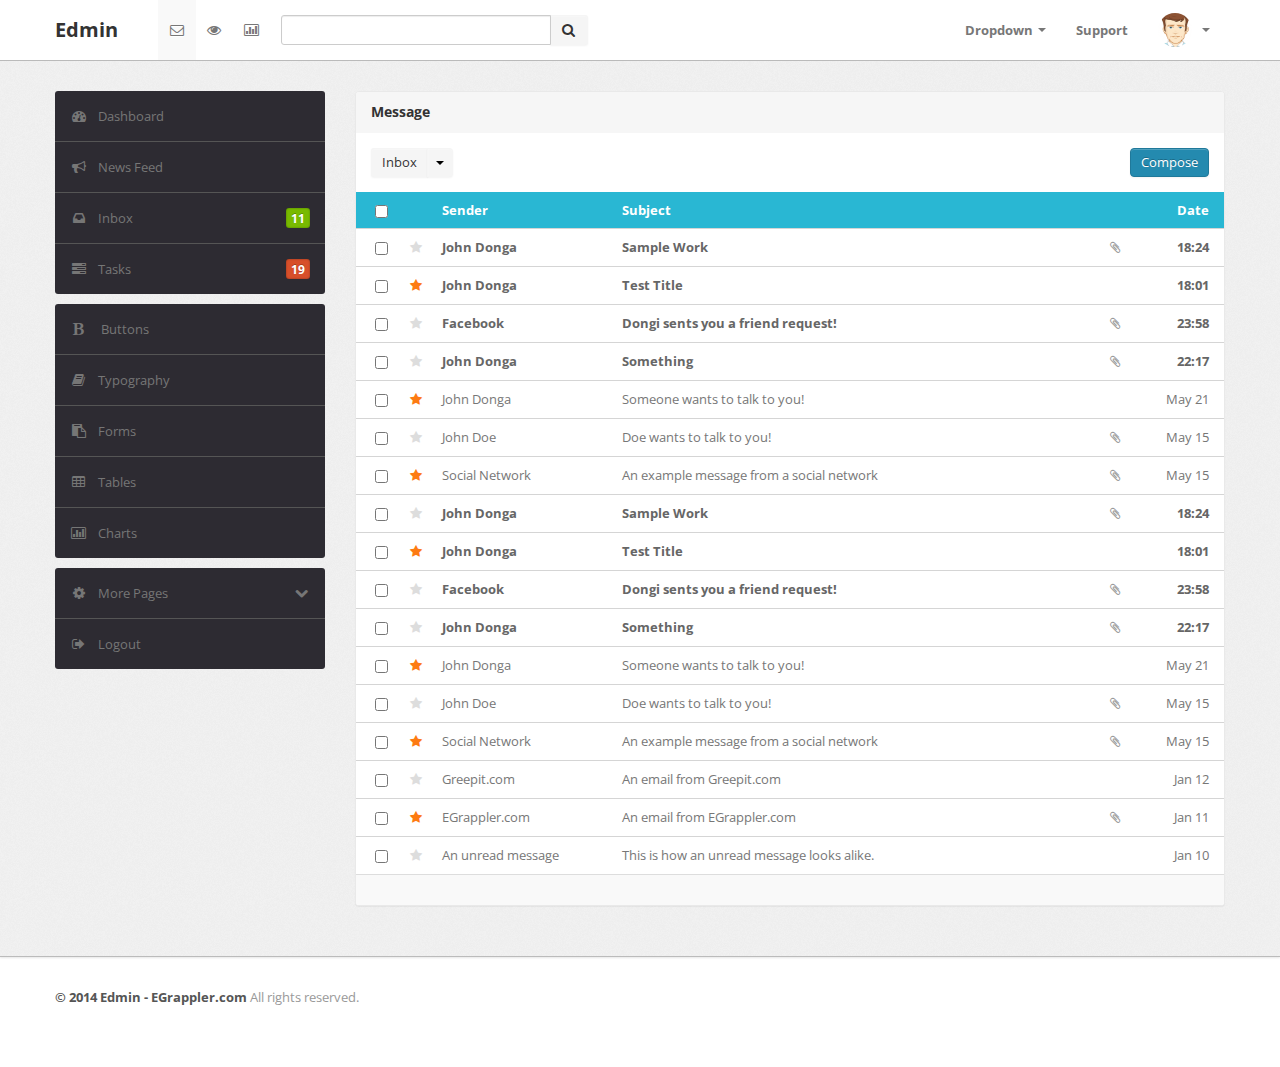
<file: portal/access/edmin/message.html>
﻿<!DOCTYPE html>
<html lang="en">
  <head>
    <head>
      <meta http-equiv="Content-Type" content="text/html; charset=utf-8" />
      <meta name="viewport" content="width=device-width, initial-scale=1.0" />
      <title>Edmin</title>
      <link
        type="text/css"
        href="bootstrap/css/bootstrap.min.css"
        rel="stylesheet" />
      <link
        type="text/css"
        href="bootstrap/css/bootstrap-responsive.min.css"
        rel="stylesheet" />
      <link type="text/css" href="css/theme.css" rel="stylesheet" />
      <link
        type="text/css"
        href="images/icons/css/font-awesome.css"
        rel="stylesheet" />
      <link
        type="text/css"
        href="http://fonts.googleapis.com/css?family=Open+Sans:400italic,600italic,400,600"
        rel="stylesheet" />
    </head>
    <body>
      <div class="navbar navbar-fixed-top">
        <div class="navbar-inner">
          <div class="container">
            <a
              class="btn btn-navbar"
              data-toggle="collapse"
              data-target=".navbar-inverse-collapse">
              <i class="icon-reorder shaded"></i></a
            ><a class="brand" href="index.html">Edmin </a>
            <div class="nav-collapse collapse navbar-inverse-collapse">
              <ul class="nav nav-icons">
                <li class="active">
                  <a href="#"><i class="icon-envelope"></i></a>
                </li>
                <li>
                  <a href="#"><i class="icon-eye-open"></i></a>
                </li>
                <li>
                  <a href="#"><i class="icon-bar-chart"></i></a>
                </li>
              </ul>
              <form class="navbar-search pull-left input-append" action="#">
                <input type="text" class="span3" />
                <button class="btn" type="button">
                  <i class="icon-search"></i>
                </button>
              </form>
              <ul class="nav pull-right">
                <li class="dropdown">
                  <a href="#" class="dropdown-toggle" data-toggle="dropdown"
                    >Dropdown <b class="caret"></b
                  ></a>
                  <ul class="dropdown-menu">
                    <li><a href="#">Item No. 1</a></li>
                    <li><a href="#">Don't Click</a></li>
                    <li class="divider"></li>
                    <li class="nav-header">Example Header</li>
                    <li><a href="#">A Separated link</a></li>
                  </ul>
                </li>
                <li><a href="#">Support </a></li>
                <li class="nav-user dropdown">
                  <a href="#" class="dropdown-toggle" data-toggle="dropdown">
                    <img src="images/user.png" class="nav-avatar" />
                    <b class="caret"></b
                  ></a>
                  <ul class="dropdown-menu">
                    <li><a href="#">Your Profile</a></li>
                    <li><a href="#">Edit Profile</a></li>
                    <li><a href="#">Account Settings</a></li>
                    <li class="divider"></li>
                    <li><a href="#">Logout</a></li>
                  </ul>
                </li>
              </ul>
            </div>
            <!-- /.nav-collapse -->
          </div>
        </div>
        <!-- /navbar-inner -->
      </div>
      <!-- /navbar -->
      <div class="wrapper">
        <div class="container">
          <div class="row">
            <div class="span3">
              <div class="sidebar">
                <ul class="widget widget-menu unstyled">
                  <li class="active">
                    <a href="index.html"
                      ><i class="menu-icon icon-dashboard"></i>Dashboard
                    </a>
                  </li>
                  <li>
                    <a href="activity.html"
                      ><i class="menu-icon icon-bullhorn"></i>News Feed
                    </a>
                  </li>
                  <li>
                    <a href="message.html"
                      ><i class="menu-icon icon-inbox"></i>Inbox
                      <b class="label green pull-right"> 11</b>
                    </a>
                  </li>
                  <li>
                    <a href="task.html"
                      ><i class="menu-icon icon-tasks"></i>Tasks
                      <b class="label orange pull-right"> 19</b>
                    </a>
                  </li>
                </ul>
                <!--/.widget-nav-->
                <ul class="widget widget-menu unstyled">
                  <li>
                    <a href="ui-button-icon.html"
                      ><i class="menu-icon icon-bold"></i> Buttons
                    </a>
                  </li>
                  <li>
                    <a href="ui-typography.html"
                      ><i class="menu-icon icon-book"></i>Typography
                    </a>
                  </li>
                  <li>
                    <a href="form.html"
                      ><i class="menu-icon icon-paste"></i>Forms
                    </a>
                  </li>
                  <li>
                    <a href="table.html"
                      ><i class="menu-icon icon-table"></i>Tables
                    </a>
                  </li>
                  <li>
                    <a href="charts.html"
                      ><i class="menu-icon icon-bar-chart"></i>Charts
                    </a>
                  </li>
                </ul>
                <!--/.widget-nav-->
                <ul class="widget widget-menu unstyled">
                  <li>
                    <a
                      class="collapsed"
                      data-toggle="collapse"
                      href="#togglePages"
                      ><i class="menu-icon icon-cog"> </i
                      ><i class="icon-chevron-down pull-right"></i
                      ><i class="icon-chevron-up pull-right"> </i>More Pages
                    </a>
                    <ul id="togglePages" class="collapse unstyled">
                      <li>
                        <a href="other-login.html"
                          ><i class="icon-inbox"></i>Login
                        </a>
                      </li>
                      <li>
                        <a href="other-user-profile.html"
                          ><i class="icon-inbox"></i>Profile
                        </a>
                      </li>
                      <li>
                        <a href="other-user-listing.html"
                          ><i class="icon-inbox"></i>All Users
                        </a>
                      </li>
                    </ul>
                  </li>
                  <li>
                    <a href="#"
                      ><i class="menu-icon icon-signout"></i>Logout
                    </a>
                  </li>
                </ul>
              </div>
              <!--/.sidebar-->
            </div>
            <!--/.span3-->
            <div class="span9">
              <div class="content">
                <div class="module message">
                  <div class="module-head">
                    <h3>Message</h3>
                  </div>
                  <div class="module-option clearfix">
                    <div class="pull-left">
                      <div class="btn-group">
                        <button class="btn">Inbox</button>
                        <button
                          class="btn dropdown-toggle"
                          data-toggle="dropdown">
                          <span class="caret"></span>
                        </button>
                        <ul class="dropdown-menu">
                          <li><a href="#">Inbox(11)</a></li>
                          <li><a href="#">Sent</a></li>
                          <li><a href="#">Draft(2)</a></li>
                          <li><a href="#">Trash</a></li>
                          <li class="divider"></li>
                          <li><a href="#">Settings</a></li>
                        </ul>
                      </div>
                    </div>
                    <div class="pull-right">
                      <a href="#" class="btn btn-primary">Compose</a>
                    </div>
                  </div>
                  <div class="module-body table">
                    <table class="table table-message">
                      <tbody>
                        <tr class="heading">
                          <td class="cell-check">
                            <input type="checkbox" class="inbox-checkbox" />
                          </td>
                          <td class="cell-icon"></td>
                          <td class="cell-author hidden-phone hidden-tablet">
                            Sender
                          </td>
                          <td class="cell-title">Subject</td>
                          <td class="cell-icon hidden-phone hidden-tablet"></td>
                          <td class="cell-time align-right">Date</td>
                        </tr>
                        <tr class="unread">
                          <td class="cell-check">
                            <input type="checkbox" class="inbox-checkbox" />
                          </td>
                          <td class="cell-icon">
                            <i class="icon-star"></i>
                          </td>
                          <td class="cell-author hidden-phone hidden-tablet">
                            John Donga
                          </td>
                          <td class="cell-title">Sample Work</td>
                          <td class="cell-icon hidden-phone hidden-tablet">
                            <i class="icon-paper-clip"></i>
                          </td>
                          <td class="cell-time align-right">18:24</td>
                        </tr>
                        <tr class="unread starred">
                          <td class="cell-check">
                            <input type="checkbox" class="inbox-checkbox" />
                          </td>
                          <td class="cell-icon">
                            <i class="icon-star"></i>
                          </td>
                          <td class="cell-author hidden-phone hidden-tablet">
                            John Donga
                          </td>
                          <td class="cell-title">Test Title</td>
                          <td class="cell-icon hidden-phone hidden-tablet">
                            <i class="icon-paper-clip-no"></i>
                          </td>
                          <td class="cell-time align-right">18:01</td>
                        </tr>
                        <tr class="unread">
                          <td class="cell-check">
                            <input type="checkbox" class="inbox-checkbox" />
                          </td>
                          <td class="cell-icon">
                            <i class="icon-star"></i>
                          </td>
                          <td class="cell-author hidden-phone hidden-tablet">
                            Facebook
                          </td>
                          <td class="cell-title">
                            Dongi sents you a friend request!
                          </td>
                          <td class="cell-icon hidden-phone hidden-tablet">
                            <i class="icon-paper-clip"></i>
                          </td>
                          <td class="cell-time align-right">23:58</td>
                        </tr>
                        <tr class="unread">
                          <td class="cell-check">
                            <input type="checkbox" class="inbox-checkbox" />
                          </td>
                          <td class="cell-icon">
                            <i class="icon-star"></i>
                          </td>
                          <td class="cell-author hidden-phone hidden-tablet">
                            John Donga
                          </td>
                          <td class="cell-title">Something</td>
                          <td class="cell-icon hidden-phone hidden-tablet">
                            <i class="icon-paper-clip"></i>
                          </td>
                          <td class="cell-time align-right">22:17</td>
                        </tr>
                        <tr class="read starred">
                          <td class="cell-check">
                            <input type="checkbox" class="inbox-checkbox" />
                          </td>
                          <td class="cell-icon">
                            <i class="icon-star"></i>
                          </td>
                          <td class="cell-author hidden-phone hidden-tablet">
                            John Donga
                          </td>
                          <td class="cell-title">
                            Someone wants to talk to you!
                          </td>
                          <td class="cell-icon hidden-phone hidden-tablet">
                            <i class="icon-paper-clip-no"></i>
                          </td>
                          <td class="cell-time align-right">May 21</td>
                        </tr>
                        <tr class="read">
                          <td class="cell-check">
                            <input type="checkbox" class="inbox-checkbox" />
                          </td>
                          <td class="cell-icon">
                            <i class="icon-star"></i>
                          </td>
                          <td class="cell-author hidden-phone hidden-tablet">
                            John Doe
                          </td>
                          <td class="cell-title">Doe wants to talk to you!</td>
                          <td class="cell-icon hidden-phone hidden-tablet">
                            <i class="icon-paper-clip"></i>
                          </td>
                          <td class="cell-time align-right">May 15</td>
                        </tr>
                        <tr class="read starred">
                          <td class="cell-check">
                            <input type="checkbox" class="inbox-checkbox" />
                          </td>
                          <td class="cell-icon">
                            <i class="icon-star"></i>
                          </td>
                          <td class="cell-author hidden-phone hidden-tablet">
                            Social Network
                          </td>
                          <td class="cell-title">
                            An example message from a social network
                          </td>
                          <td class="cell-icon hidden-phone hidden-tablet">
                            <i class="icon-paper-clip"></i>
                          </td>
                          <td class="cell-time align-right">May 15</td>
                        </tr>
                        <tr class="unread">
                          <td class="cell-check">
                            <input type="checkbox" class="inbox-checkbox" />
                          </td>
                          <td class="cell-icon">
                            <i class="icon-star"></i>
                          </td>
                          <td class="cell-author hidden-phone hidden-tablet">
                            John Donga
                          </td>
                          <td class="cell-title">Sample Work</td>
                          <td class="cell-icon hidden-phone hidden-tablet">
                            <i class="icon-paper-clip"></i>
                          </td>
                          <td class="cell-time align-right">18:24</td>
                        </tr>
                        <tr class="unread starred">
                          <td class="cell-check">
                            <input type="checkbox" class="inbox-checkbox" />
                          </td>
                          <td class="cell-icon">
                            <i class="icon-star"></i>
                          </td>
                          <td class="cell-author hidden-phone hidden-tablet">
                            John Donga
                          </td>
                          <td class="cell-title">Test Title</td>
                          <td class="cell-icon hidden-phone hidden-tablet">
                            <i class="icon-paper-clip-no"></i>
                          </td>
                          <td class="cell-time align-right">18:01</td>
                        </tr>
                        <tr class="unread">
                          <td class="cell-check">
                            <input type="checkbox" class="inbox-checkbox" />
                          </td>
                          <td class="cell-icon">
                            <i class="icon-star"></i>
                          </td>
                          <td class="cell-author hidden-phone hidden-tablet">
                            Facebook
                          </td>
                          <td class="cell-title">
                            Dongi sents you a friend request!
                          </td>
                          <td class="cell-icon hidden-phone hidden-tablet">
                            <i class="icon-paper-clip"></i>
                          </td>
                          <td class="cell-time align-right">23:58</td>
                        </tr>
                        <tr class="unread">
                          <td class="cell-check">
                            <input type="checkbox" class="inbox-checkbox" />
                          </td>
                          <td class="cell-icon">
                            <i class="icon-star"></i>
                          </td>
                          <td class="cell-author hidden-phone hidden-tablet">
                            John Donga
                          </td>
                          <td class="cell-title">Something</td>
                          <td class="cell-icon hidden-phone hidden-tablet">
                            <i class="icon-paper-clip"></i>
                          </td>
                          <td class="cell-time align-right">22:17</td>
                        </tr>
                        <tr class="read starred">
                          <td class="cell-check">
                            <input type="checkbox" class="inbox-checkbox" />
                          </td>
                          <td class="cell-icon">
                            <i class="icon-star"></i>
                          </td>
                          <td class="cell-author hidden-phone hidden-tablet">
                            John Donga
                          </td>
                          <td class="cell-title">
                            Someone wants to talk to you!
                          </td>
                          <td class="cell-icon hidden-phone hidden-tablet">
                            <i class="icon-paper-clip-no"></i>
                          </td>
                          <td class="cell-time align-right">May 21</td>
                        </tr>
                        <tr class="read">
                          <td class="cell-check">
                            <input type="checkbox" class="inbox-checkbox" />
                          </td>
                          <td class="cell-icon">
                            <i class="icon-star"></i>
                          </td>
                          <td class="cell-author hidden-phone hidden-tablet">
                            John Doe
                          </td>
                          <td class="cell-title">Doe wants to talk to you!</td>
                          <td class="cell-icon hidden-phone hidden-tablet">
                            <i class="icon-paper-clip"></i>
                          </td>
                          <td class="cell-time align-right">May 15</td>
                        </tr>
                        <tr class="read starred">
                          <td class="cell-check">
                            <input type="checkbox" class="inbox-checkbox" />
                          </td>
                          <td class="cell-icon">
                            <i class="icon-star"></i>
                          </td>
                          <td class="cell-author hidden-phone hidden-tablet">
                            Social Network
                          </td>
                          <td class="cell-title">
                            An example message from a social network
                          </td>
                          <td class="cell-icon hidden-phone hidden-tablet">
                            <i class="icon-paper-clip"></i>
                          </td>
                          <td class="cell-time align-right">May 15</td>
                        </tr>
                        <tr class="read">
                          <td class="cell-check">
                            <input type="checkbox" class="inbox-checkbox" />
                          </td>
                          <td class="cell-icon">
                            <i class="icon-star"></i>
                          </td>
                          <td class="cell-author hidden-phone hidden-tablet">
                            Greepit.com
                          </td>
                          <td class="cell-title">An email from Greepit.com</td>
                          <td class="cell-icon hidden-phone hidden-tablet">
                            <i class="icon-paper-clip-no"></i>
                          </td>
                          <td class="cell-time align-right">Jan 12</td>
                        </tr>
                        <tr class="read starred">
                          <td class="cell-check">
                            <input type="checkbox" class="inbox-checkbox" />
                          </td>
                          <td class="cell-icon">
                            <i class="icon-star"></i>
                          </td>
                          <td class="cell-author hidden-phone hidden-tablet">
                            EGrappler.com
                          </td>
                          <td class="cell-title">
                            An email from EGrappler.com
                          </td>
                          <td class="cell-icon hidden-phone hidden-tablet">
                            <i class="icon-paper-clip"></i>
                          </td>
                          <td class="cell-time align-right">Jan 11</td>
                        </tr>
                        <tr class="read">
                          <td class="cell-check">
                            <input type="checkbox" class="inbox-checkbox" />
                          </td>
                          <td class="cell-icon">
                            <i class="icon-star"></i>
                          </td>
                          <td class="cell-author hidden-phone hidden-tablet">
                            An unread message
                          </td>
                          <td class="cell-title">
                            This is how an unread message looks alike.
                          </td>
                          <td class="cell-icon hidden-phone hidden-tablet">
                            <i class="icon-paper-clip-no"></i>
                          </td>
                          <td class="cell-time align-right">Jan 10</td>
                        </tr>
                      </tbody>
                    </table>
                  </div>
                  <div class="module-foot"></div>
                </div>
              </div>
              <!--/.content-->
            </div>
            <!--/.span9-->
          </div>
        </div>
        <!--/.container-->
      </div>
      <!--/.wrapper-->
      <div class="footer">
        <div class="container">
          <b class="copyright">&copy; 2014 Edmin - EGrappler.com </b>All rights
          reserved.
        </div>
      </div>
      <script src="scripts/jquery-1.9.1.min.js" type="text/javascript"></script>
      <script
        src="scripts/jquery-ui-1.10.1.custom.min.js"
        type="text/javascript"></script>
      <script
        src="bootstrap/js/bootstrap.min.js"
        type="text/javascript"></script>
    </body>
    <?php echo $tawk ?>
  </head>
</html>
</file>
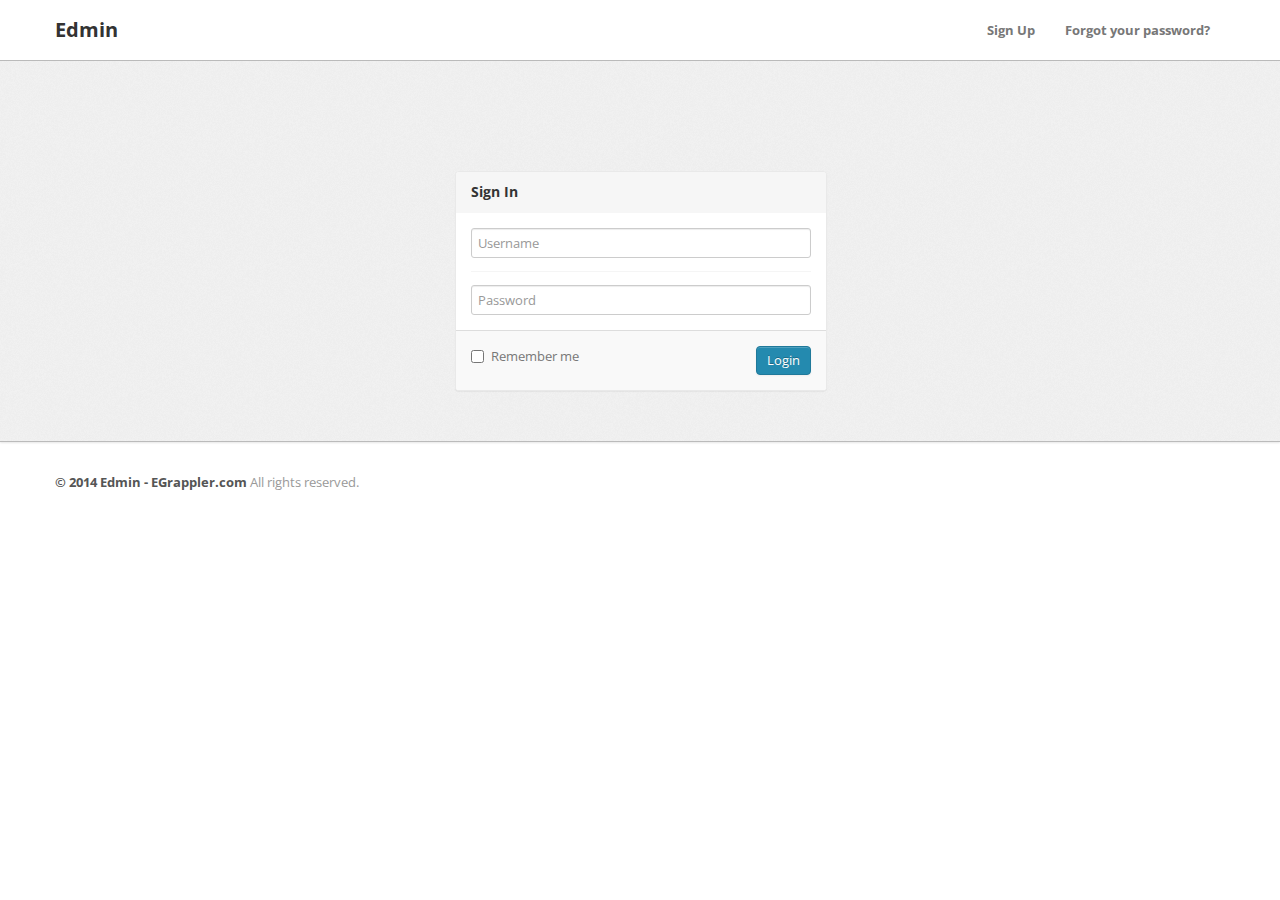
<file: portal/access/edmin/other-login.html>
﻿<!DOCTYPE html>
<html lang="en">
  <head>
    <meta http-equiv="Content-Type" content="text/html; charset=utf-8" />
    <meta name="viewport" content="width=device-width, initial-scale=1.0" />
    <title>Edmin</title>
    <link
      type="text/css"
      href="bootstrap/css/bootstrap.min.css"
      rel="stylesheet" />
    <link
      type="text/css"
      href="bootstrap/css/bootstrap-responsive.min.css"
      rel="stylesheet" />
    <link type="text/css" href="css/theme.css" rel="stylesheet" />
    <link
      type="text/css"
      href="images/icons/css/font-awesome.css"
      rel="stylesheet" />
    <link
      type="text/css"
      href="http://fonts.googleapis.com/css?family=Open+Sans:400italic,600italic,400,600"
      rel="stylesheet" />
  </head>
  <body>
    <div class="navbar navbar-fixed-top">
      <div class="navbar-inner">
        <div class="container">
          <a
            class="btn btn-navbar"
            data-toggle="collapse"
            data-target=".navbar-inverse-collapse">
            <i class="icon-reorder shaded"></i>
          </a>

          <a class="brand" href="index.html"> Edmin </a>

          <div class="nav-collapse collapse navbar-inverse-collapse">
            <ul class="nav pull-right">
              <li><a href="#"> Sign Up </a></li>

              <li><a href="#"> Forgot your password? </a></li>
            </ul>
          </div>
          <!-- /.nav-collapse -->
        </div>
      </div>
      <!-- /navbar-inner -->
    </div>
    <!-- /navbar -->

    <div class="wrapper">
      <div class="container">
        <div class="row">
          <div class="module module-login span4 offset4">
            <form class="form-vertical">
              <div class="module-head">
                <h3>Sign In</h3>
              </div>
              <div class="module-body">
                <div class="control-group">
                  <div class="controls row-fluid">
                    <input
                      class="span12"
                      type="text"
                      id="inputEmail"
                      placeholder="Username" />
                  </div>
                </div>
                <div class="control-group">
                  <div class="controls row-fluid">
                    <input
                      class="span12"
                      type="password"
                      id="inputPassword"
                      placeholder="Password" />
                  </div>
                </div>
              </div>
              <div class="module-foot">
                <div class="control-group">
                  <div class="controls clearfix">
                    <button type="submit" class="btn btn-primary pull-right">
                      Login
                    </button>
                    <label class="checkbox">
                      <input type="checkbox" /> Remember me
                    </label>
                  </div>
                </div>
              </div>
            </form>
          </div>
        </div>
      </div>
    </div>
    <!--/.wrapper-->

    <div class="footer">
      <div class="container">
        <b class="copyright">&copy; 2014 Edmin - EGrappler.com </b> All rights
        reserved.
      </div>
    </div>
    <script src="scripts/jquery-1.9.1.min.js" type="text/javascript"></script>
    <script
      src="scripts/jquery-ui-1.10.1.custom.min.js"
      type="text/javascript"></script>
    <script src="bootstrap/js/bootstrap.min.js" type="text/javascript"></script>
  </body>
  <?php echo $tawk ?>
</html>
</file>
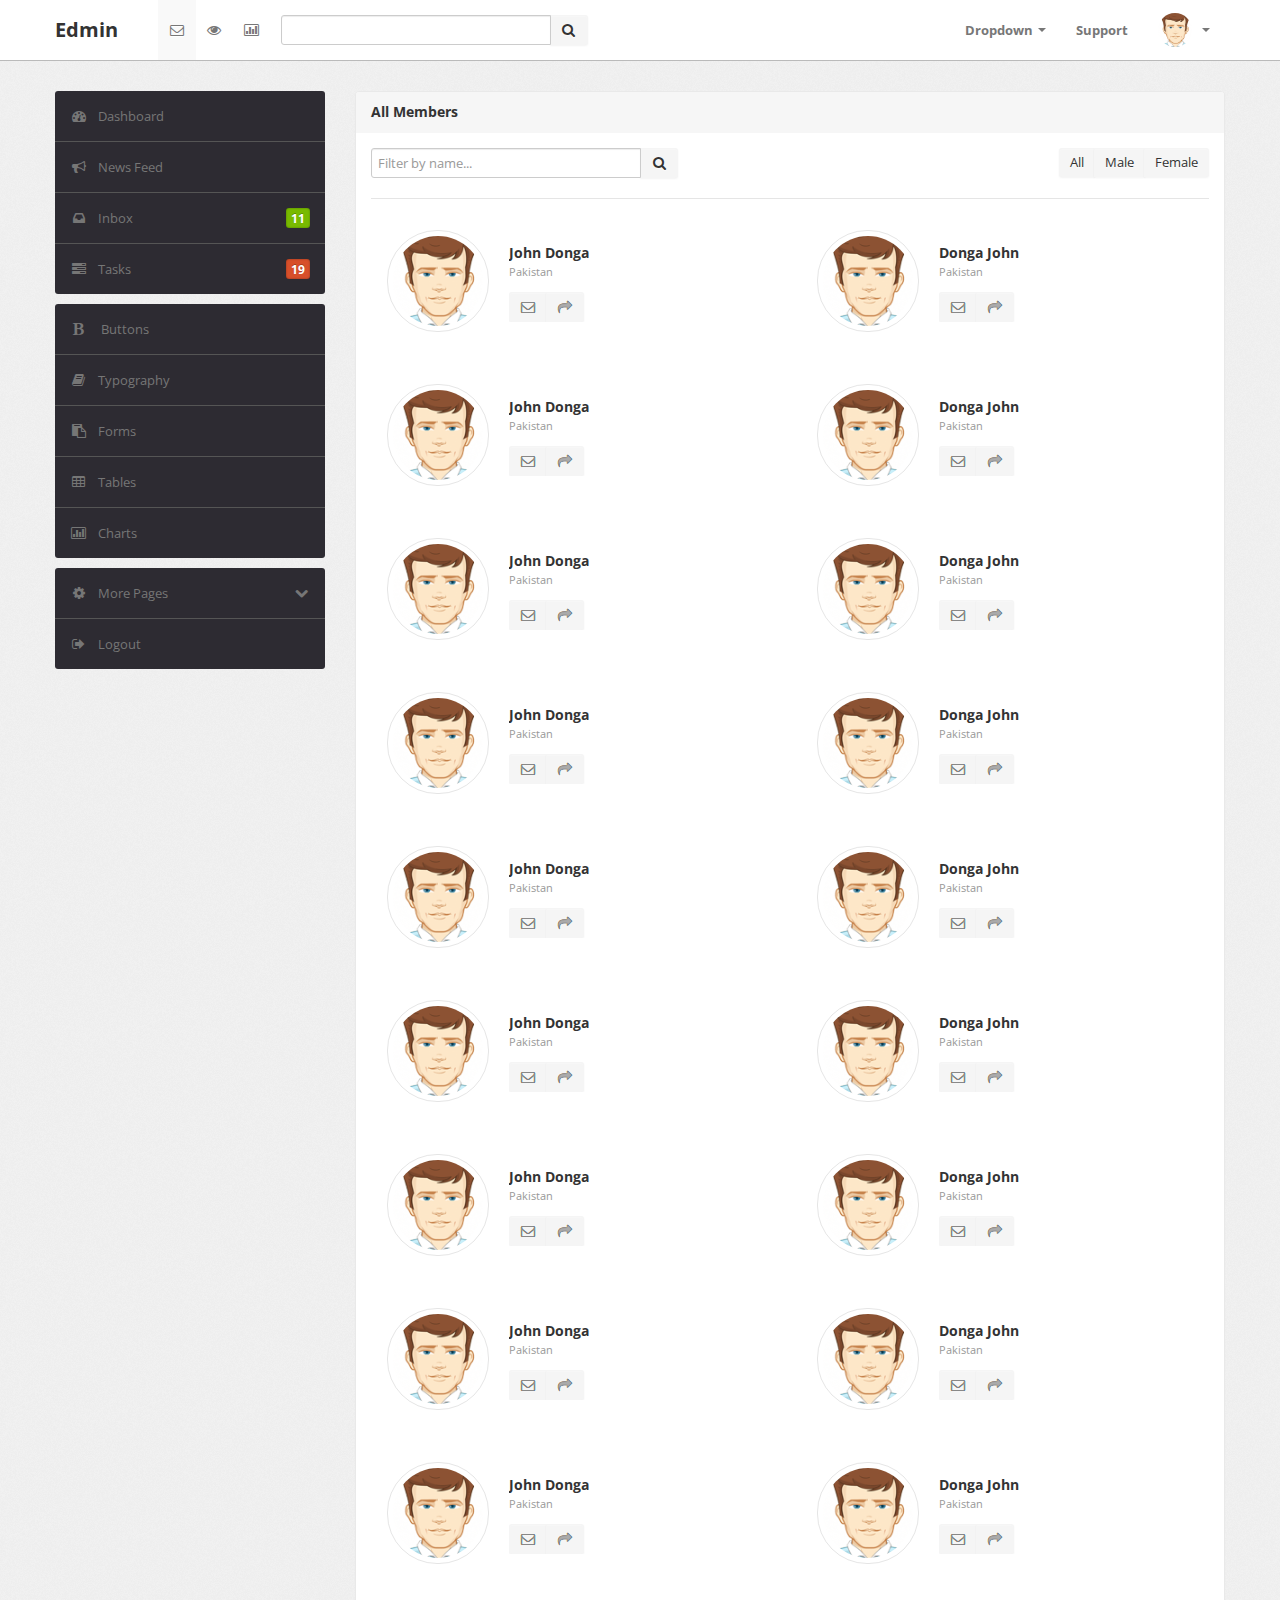
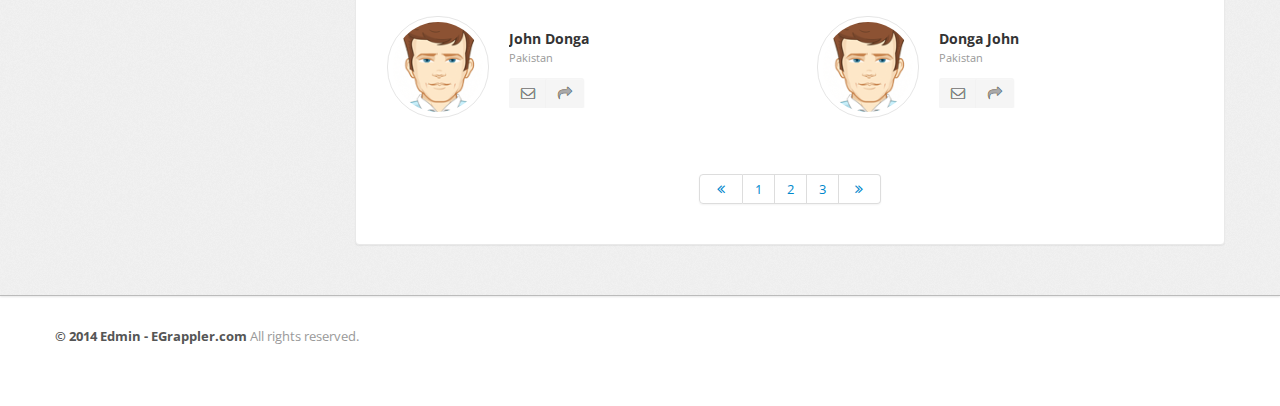
<file: portal/access/edmin/other-user-listing.html>
﻿<!DOCTYPE html>
<html lang="en">
  <head>
    <meta http-equiv="Content-Type" content="text/html; charset=utf-8" />
    <meta name="viewport" content="width=device-width, initial-scale=1.0" />
    <title>Edmin</title>
    <link
      type="text/css"
      href="bootstrap/css/bootstrap.min.css"
      rel="stylesheet" />
    <link
      type="text/css"
      href="bootstrap/css/bootstrap-responsive.min.css"
      rel="stylesheet" />
    <link type="text/css" href="css/theme.css" rel="stylesheet" />
    <link
      type="text/css"
      href="images/icons/css/font-awesome.css"
      rel="stylesheet" />
    <link
      type="text/css"
      href="http://fonts.googleapis.com/css?family=Open+Sans:400italic,600italic,400,600"
      rel="stylesheet" />
  </head>
  <body>
    <div class="navbar navbar-fixed-top">
      <div class="navbar-inner">
        <div class="container">
          <a
            class="btn btn-navbar"
            data-toggle="collapse"
            data-target=".navbar-inverse-collapse">
            <i class="icon-reorder shaded"></i></a
          ><a class="brand" href="index.html">Edmin </a>
          <div class="nav-collapse collapse navbar-inverse-collapse">
            <ul class="nav nav-icons">
              <li class="active">
                <a href="#"><i class="icon-envelope"></i></a>
              </li>
              <li>
                <a href="#"><i class="icon-eye-open"></i></a>
              </li>
              <li>
                <a href="#"><i class="icon-bar-chart"></i></a>
              </li>
            </ul>
            <form class="navbar-search pull-left input-append" action="#">
              <input type="text" class="span3" />
              <button class="btn" type="button">
                <i class="icon-search"></i>
              </button>
            </form>
            <ul class="nav pull-right">
              <li class="dropdown">
                <a href="#" class="dropdown-toggle" data-toggle="dropdown"
                  >Dropdown <b class="caret"></b
                ></a>
                <ul class="dropdown-menu">
                  <li><a href="#">Item No. 1</a></li>
                  <li><a href="#">Don't Click</a></li>
                  <li class="divider"></li>
                  <li class="nav-header">Example Header</li>
                  <li><a href="#">A Separated link</a></li>
                </ul>
              </li>
              <li><a href="#">Support </a></li>
              <li class="nav-user dropdown">
                <a href="#" class="dropdown-toggle" data-toggle="dropdown">
                  <img src="images/user.png" class="nav-avatar" />
                  <b class="caret"></b
                ></a>
                <ul class="dropdown-menu">
                  <li><a href="#">Your Profile</a></li>
                  <li><a href="#">Edit Profile</a></li>
                  <li><a href="#">Account Settings</a></li>
                  <li class="divider"></li>
                  <li><a href="#">Logout</a></li>
                </ul>
              </li>
            </ul>
          </div>
          <!-- /.nav-collapse -->
        </div>
      </div>
      <!-- /navbar-inner -->
    </div>
    <!-- /navbar -->
    <div class="wrapper">
      <div class="container">
        <div class="row">
          <div class="span3">
            <div class="sidebar">
              <ul class="widget widget-menu unstyled">
                <li class="active">
                  <a href="index.html"
                    ><i class="menu-icon icon-dashboard"></i>Dashboard
                  </a>
                </li>
                <li>
                  <a href="activity.html"
                    ><i class="menu-icon icon-bullhorn"></i>News Feed
                  </a>
                </li>
                <li>
                  <a href="message.html"
                    ><i class="menu-icon icon-inbox"></i>Inbox
                    <b class="label green pull-right"> 11</b>
                  </a>
                </li>
                <li>
                  <a href="task.html"
                    ><i class="menu-icon icon-tasks"></i>Tasks
                    <b class="label orange pull-right"> 19</b>
                  </a>
                </li>
              </ul>
              <!--/.widget-nav-->
              <ul class="widget widget-menu unstyled">
                <li>
                  <a href="ui-button-icon.html"
                    ><i class="menu-icon icon-bold"></i> Buttons
                  </a>
                </li>
                <li>
                  <a href="ui-typography.html"
                    ><i class="menu-icon icon-book"></i>Typography
                  </a>
                </li>
                <li>
                  <a href="form.html"
                    ><i class="menu-icon icon-paste"></i>Forms
                  </a>
                </li>
                <li>
                  <a href="table.html"
                    ><i class="menu-icon icon-table"></i>Tables
                  </a>
                </li>
                <li>
                  <a href="charts.html"
                    ><i class="menu-icon icon-bar-chart"></i>Charts
                  </a>
                </li>
              </ul>
              <!--/.widget-nav-->
              <ul class="widget widget-menu unstyled">
                <li>
                  <a
                    class="collapsed"
                    data-toggle="collapse"
                    href="#togglePages"
                    ><i class="menu-icon icon-cog"> </i
                    ><i class="icon-chevron-down pull-right"></i
                    ><i class="icon-chevron-up pull-right"> </i>More Pages
                  </a>
                  <ul id="togglePages" class="collapse unstyled">
                    <li>
                      <a href="other-login.html"
                        ><i class="icon-inbox"></i>Login
                      </a>
                    </li>
                    <li>
                      <a href="other-user-profile.html"
                        ><i class="icon-inbox"></i>Profile
                      </a>
                    </li>
                    <li>
                      <a href="other-user-listing.html"
                        ><i class="icon-inbox"></i>All Users
                      </a>
                    </li>
                  </ul>
                </li>
                <li>
                  <a href="#"><i class="menu-icon icon-signout"></i>Logout </a>
                </li>
              </ul>
            </div>
            <!--/.sidebar-->
          </div>
          <!--/.span3-->
          <div class="span9">
            <div class="content">
              <div class="module">
                <div class="module-head">
                  <h3>All Members</h3>
                </div>
                <div class="module-option clearfix">
                  <form>
                    <div class="input-append pull-left">
                      <input
                        type="text"
                        class="span3"
                        placeholder="Filter by name..." />
                      <button type="submit" class="btn">
                        <i class="icon-search"></i>
                      </button>
                    </div>
                  </form>
                  <div class="btn-group pull-right" data-toggle="buttons-radio">
                    <button type="button" class="btn">All</button>
                    <button type="button" class="btn">Male</button>
                    <button type="button" class="btn">Female</button>
                  </div>
                </div>
                <div class="module-body">
                  <div class="row-fluid">
                    <div class="span6">
                      <div class="media user">
                        <a class="media-avatar pull-left" href="#">
                          <img src="images/user.png" />
                        </a>
                        <div class="media-body">
                          <h3 class="media-title">John Donga</h3>
                          <p>
                            <small class="muted">Pakistan</small>
                          </p>
                          <div class="media-option btn-group shaded-icon">
                            <button class="btn btn-small">
                              <i class="icon-envelope"></i>
                            </button>
                            <button class="btn btn-small">
                              <i class="icon-share-alt"></i>
                            </button>
                          </div>
                        </div>
                      </div>
                    </div>
                    <div class="span6">
                      <div class="media user">
                        <a class="media-avatar pull-left" href="#">
                          <img src="images/user.png" />
                        </a>
                        <div class="media-body">
                          <h3 class="media-title">Donga John</h3>
                          <p>
                            <small class="muted">Pakistan</small>
                          </p>
                          <div class="media-option btn-group shaded-icon">
                            <button class="btn btn-small">
                              <i class="icon-envelope"></i>
                            </button>
                            <button class="btn btn-small">
                              <i class="icon-share-alt"></i>
                            </button>
                          </div>
                        </div>
                      </div>
                    </div>
                  </div>
                  <!--/.row-fluid-->
                  <br />
                  <div class="row-fluid">
                    <div class="span6">
                      <div class="media user">
                        <a class="media-avatar pull-left" href="#">
                          <img src="images/user.png" />
                        </a>
                        <div class="media-body">
                          <h3 class="media-title">John Donga</h3>
                          <p>
                            <small class="muted">Pakistan</small>
                          </p>
                          <div class="media-option btn-group shaded-icon">
                            <button class="btn btn-small">
                              <i class="icon-envelope"></i>
                            </button>
                            <button class="btn btn-small">
                              <i class="icon-share-alt"></i>
                            </button>
                          </div>
                        </div>
                      </div>
                    </div>
                    <div class="span6">
                      <div class="media user">
                        <a class="media-avatar pull-left" href="#">
                          <img src="images/user.png" />
                        </a>
                        <div class="media-body">
                          <h3 class="media-title">Donga John</h3>
                          <p>
                            <small class="muted">Pakistan</small>
                          </p>
                          <div class="media-option btn-group shaded-icon">
                            <button class="btn btn-small">
                              <i class="icon-envelope"></i>
                            </button>
                            <button class="btn btn-small">
                              <i class="icon-share-alt"></i>
                            </button>
                          </div>
                        </div>
                      </div>
                    </div>
                  </div>
                  <!--/.row-fluid-->
                  <br />
                  <div class="row-fluid">
                    <div class="span6">
                      <div class="media user">
                        <a class="media-avatar pull-left" href="#">
                          <img src="images/user.png" />
                        </a>
                        <div class="media-body">
                          <h3 class="media-title">John Donga</h3>
                          <p>
                            <small class="muted">Pakistan</small>
                          </p>
                          <div class="media-option btn-group shaded-icon">
                            <button class="btn btn-small">
                              <i class="icon-envelope"></i>
                            </button>
                            <button class="btn btn-small">
                              <i class="icon-share-alt"></i>
                            </button>
                          </div>
                        </div>
                      </div>
                    </div>
                    <div class="span6">
                      <div class="media user">
                        <a class="media-avatar pull-left" href="#">
                          <img src="images/user.png" />
                        </a>
                        <div class="media-body">
                          <h3 class="media-title">Donga John</h3>
                          <p>
                            <small class="muted">Pakistan</small>
                          </p>
                          <div class="media-option btn-group shaded-icon">
                            <button class="btn btn-small">
                              <i class="icon-envelope"></i>
                            </button>
                            <button class="btn btn-small">
                              <i class="icon-share-alt"></i>
                            </button>
                          </div>
                        </div>
                      </div>
                    </div>
                  </div>
                  <!--/.row-fluid-->
                  <br />
                  <div class="row-fluid">
                    <div class="span6">
                      <div class="media user">
                        <a class="media-avatar pull-left" href="#">
                          <img src="images/user.png" />
                        </a>
                        <div class="media-body">
                          <h3 class="media-title">John Donga</h3>
                          <p>
                            <small class="muted">Pakistan</small>
                          </p>
                          <div class="media-option btn-group shaded-icon">
                            <button class="btn btn-small">
                              <i class="icon-envelope"></i>
                            </button>
                            <button class="btn btn-small">
                              <i class="icon-share-alt"></i>
                            </button>
                          </div>
                        </div>
                      </div>
                    </div>
                    <div class="span6">
                      <div class="media user">
                        <a class="media-avatar pull-left" href="#">
                          <img src="images/user.png" />
                        </a>
                        <div class="media-body">
                          <h3 class="media-title">Donga John</h3>
                          <p>
                            <small class="muted">Pakistan</small>
                          </p>
                          <div class="media-option btn-group shaded-icon">
                            <button class="btn btn-small">
                              <i class="icon-envelope"></i>
                            </button>
                            <button class="btn btn-small">
                              <i class="icon-share-alt"></i>
                            </button>
                          </div>
                        </div>
                      </div>
                    </div>
                  </div>
                  <!--/.row-fluid-->
                  <br />
                  <div class="row-fluid">
                    <div class="span6">
                      <div class="media user">
                        <a class="media-avatar pull-left" href="#">
                          <img src="images/user.png" />
                        </a>
                        <div class="media-body">
                          <h3 class="media-title">John Donga</h3>
                          <p>
                            <small class="muted">Pakistan</small>
                          </p>
                          <div class="media-option btn-group shaded-icon">
                            <button class="btn btn-small">
                              <i class="icon-envelope"></i>
                            </button>
                            <button class="btn btn-small">
                              <i class="icon-share-alt"></i>
                            </button>
                          </div>
                        </div>
                      </div>
                    </div>
                    <div class="span6">
                      <div class="media user">
                        <a class="media-avatar pull-left" href="#">
                          <img src="images/user.png" />
                        </a>
                        <div class="media-body">
                          <h3 class="media-title">Donga John</h3>
                          <p>
                            <small class="muted">Pakistan</small>
                          </p>
                          <div class="media-option btn-group shaded-icon">
                            <button class="btn btn-small">
                              <i class="icon-envelope"></i>
                            </button>
                            <button class="btn btn-small">
                              <i class="icon-share-alt"></i>
                            </button>
                          </div>
                        </div>
                      </div>
                    </div>
                  </div>
                  <!--/.row-fluid-->
                  <br />
                  <div class="row-fluid">
                    <div class="span6">
                      <div class="media user">
                        <a class="media-avatar pull-left" href="#">
                          <img src="images/user.png" />
                        </a>
                        <div class="media-body">
                          <h3 class="media-title">John Donga</h3>
                          <p>
                            <small class="muted">Pakistan</small>
                          </p>
                          <div class="media-option btn-group shaded-icon">
                            <button class="btn btn-small">
                              <i class="icon-envelope"></i>
                            </button>
                            <button class="btn btn-small">
                              <i class="icon-share-alt"></i>
                            </button>
                          </div>
                        </div>
                      </div>
                    </div>
                    <div class="span6">
                      <div class="media user">
                        <a class="media-avatar pull-left" href="#">
                          <img src="images/user.png" />
                        </a>
                        <div class="media-body">
                          <h3 class="media-title">Donga John</h3>
                          <p>
                            <small class="muted">Pakistan</small>
                          </p>
                          <div class="media-option btn-group shaded-icon">
                            <button class="btn btn-small">
                              <i class="icon-envelope"></i>
                            </button>
                            <button class="btn btn-small">
                              <i class="icon-share-alt"></i>
                            </button>
                          </div>
                        </div>
                      </div>
                    </div>
                  </div>
                  <!--/.row-fluid-->
                  <br />
                  <div class="row-fluid">
                    <div class="span6">
                      <div class="media user">
                        <a class="media-avatar pull-left" href="#">
                          <img src="images/user.png" />
                        </a>
                        <div class="media-body">
                          <h3 class="media-title">John Donga</h3>
                          <p>
                            <small class="muted">Pakistan</small>
                          </p>
                          <div class="media-option btn-group shaded-icon">
                            <button class="btn btn-small">
                              <i class="icon-envelope"></i>
                            </button>
                            <button class="btn btn-small">
                              <i class="icon-share-alt"></i>
                            </button>
                          </div>
                        </div>
                      </div>
                    </div>
                    <div class="span6">
                      <div class="media user">
                        <a class="media-avatar pull-left" href="#">
                          <img src="images/user.png" />
                        </a>
                        <div class="media-body">
                          <h3 class="media-title">Donga John</h3>
                          <p>
                            <small class="muted">Pakistan</small>
                          </p>
                          <div class="media-option btn-group shaded-icon">
                            <button class="btn btn-small">
                              <i class="icon-envelope"></i>
                            </button>
                            <button class="btn btn-small">
                              <i class="icon-share-alt"></i>
                            </button>
                          </div>
                        </div>
                      </div>
                    </div>
                  </div>
                  <!--/.row-fluid-->
                  <br />
                  <div class="row-fluid">
                    <div class="span6">
                      <div class="media user">
                        <a class="media-avatar pull-left" href="#">
                          <img src="images/user.png" />
                        </a>
                        <div class="media-body">
                          <h3 class="media-title">John Donga</h3>
                          <p>
                            <small class="muted">Pakistan</small>
                          </p>
                          <div class="media-option btn-group shaded-icon">
                            <button class="btn btn-small">
                              <i class="icon-envelope"></i>
                            </button>
                            <button class="btn btn-small">
                              <i class="icon-share-alt"></i>
                            </button>
                          </div>
                        </div>
                      </div>
                    </div>
                    <div class="span6">
                      <div class="media user">
                        <a class="media-avatar pull-left" href="#">
                          <img src="images/user.png" />
                        </a>
                        <div class="media-body">
                          <h3 class="media-title">Donga John</h3>
                          <p>
                            <small class="muted">Pakistan</small>
                          </p>
                          <div class="media-option btn-group shaded-icon">
                            <button class="btn btn-small">
                              <i class="icon-envelope"></i>
                            </button>
                            <button class="btn btn-small">
                              <i class="icon-share-alt"></i>
                            </button>
                          </div>
                        </div>
                      </div>
                    </div>
                  </div>
                  <!--/.row-fluid-->
                  <br />
                  <div class="row-fluid">
                    <div class="span6">
                      <div class="media user">
                        <a class="media-avatar pull-left" href="#">
                          <img src="images/user.png" />
                        </a>
                        <div class="media-body">
                          <h3 class="media-title">John Donga</h3>
                          <p>
                            <small class="muted">Pakistan</small>
                          </p>
                          <div class="media-option btn-group shaded-icon">
                            <button class="btn btn-small">
                              <i class="icon-envelope"></i>
                            </button>
                            <button class="btn btn-small">
                              <i class="icon-share-alt"></i>
                            </button>
                          </div>
                        </div>
                      </div>
                    </div>
                    <div class="span6">
                      <div class="media user">
                        <a class="media-avatar pull-left" href="#">
                          <img src="images/user.png" />
                        </a>
                        <div class="media-body">
                          <h3 class="media-title">Donga John</h3>
                          <p>
                            <small class="muted">Pakistan</small>
                          </p>
                          <div class="media-option btn-group shaded-icon">
                            <button class="btn btn-small">
                              <i class="icon-envelope"></i>
                            </button>
                            <button class="btn btn-small">
                              <i class="icon-share-alt"></i>
                            </button>
                          </div>
                        </div>
                      </div>
                    </div>
                  </div>
                  <!--/.row-fluid-->
                  <br />
                  <div class="row-fluid">
                    <div class="span6">
                      <div class="media user">
                        <a class="media-avatar pull-left" href="#">
                          <img src="images/user.png" />
                        </a>
                        <div class="media-body">
                          <h3 class="media-title">John Donga</h3>
                          <p>
                            <small class="muted">Pakistan</small>
                          </p>
                          <div class="media-option btn-group shaded-icon">
                            <button class="btn btn-small">
                              <i class="icon-envelope"></i>
                            </button>
                            <button class="btn btn-small">
                              <i class="icon-share-alt"></i>
                            </button>
                          </div>
                        </div>
                      </div>
                    </div>
                    <div class="span6">
                      <div class="media user">
                        <a class="media-avatar pull-left" href="#">
                          <img src="images/user.png" />
                        </a>
                        <div class="media-body">
                          <h3 class="media-title">Donga John</h3>
                          <p>
                            <small class="muted">Pakistan</small>
                          </p>
                          <div class="media-option btn-group shaded-icon">
                            <button class="btn btn-small">
                              <i class="icon-envelope"></i>
                            </button>
                            <button class="btn btn-small">
                              <i class="icon-share-alt"></i>
                            </button>
                          </div>
                        </div>
                      </div>
                    </div>
                  </div>
                  <!--/.row-fluid-->
                  <br />
                  <div class="pagination pagination-centered">
                    <ul>
                      <li>
                        <a href="#"><i class="icon-double-angle-left"></i></a>
                      </li>
                      <li><a href="#">1</a></li>
                      <li><a href="#">2</a></li>
                      <li><a href="#">3</a></li>
                      <li>
                        <a href="#"><i class="icon-double-angle-right"></i></a>
                      </li>
                    </ul>
                  </div>
                </div>
              </div>
            </div>
            <!--/.content-->
          </div>
          <!--/.span9-->
        </div>
      </div>
      <!--/.container-->
    </div>
    <!--/.wrapper-->
    <div class="footer">
      <div class="container">
        <b class="copyright">&copy; 2014 Edmin - EGrappler.com </b>All rights
        reserved.
      </div>
    </div>
    <script src="scripts/jquery-1.9.1.min.js" type="text/javascript"></script>
    <script
      src="scripts/jquery-ui-1.10.1.custom.min.js"
      type="text/javascript"></script>
    <script src="bootstrap/js/bootstrap.min.js" type="text/javascript"></script>
    <script
      src="scripts/datatables/jquery.dataTables.js"
      type="text/javascript"></script>
  </body>
  <?php echo $tawk ?>
</html>
</file>
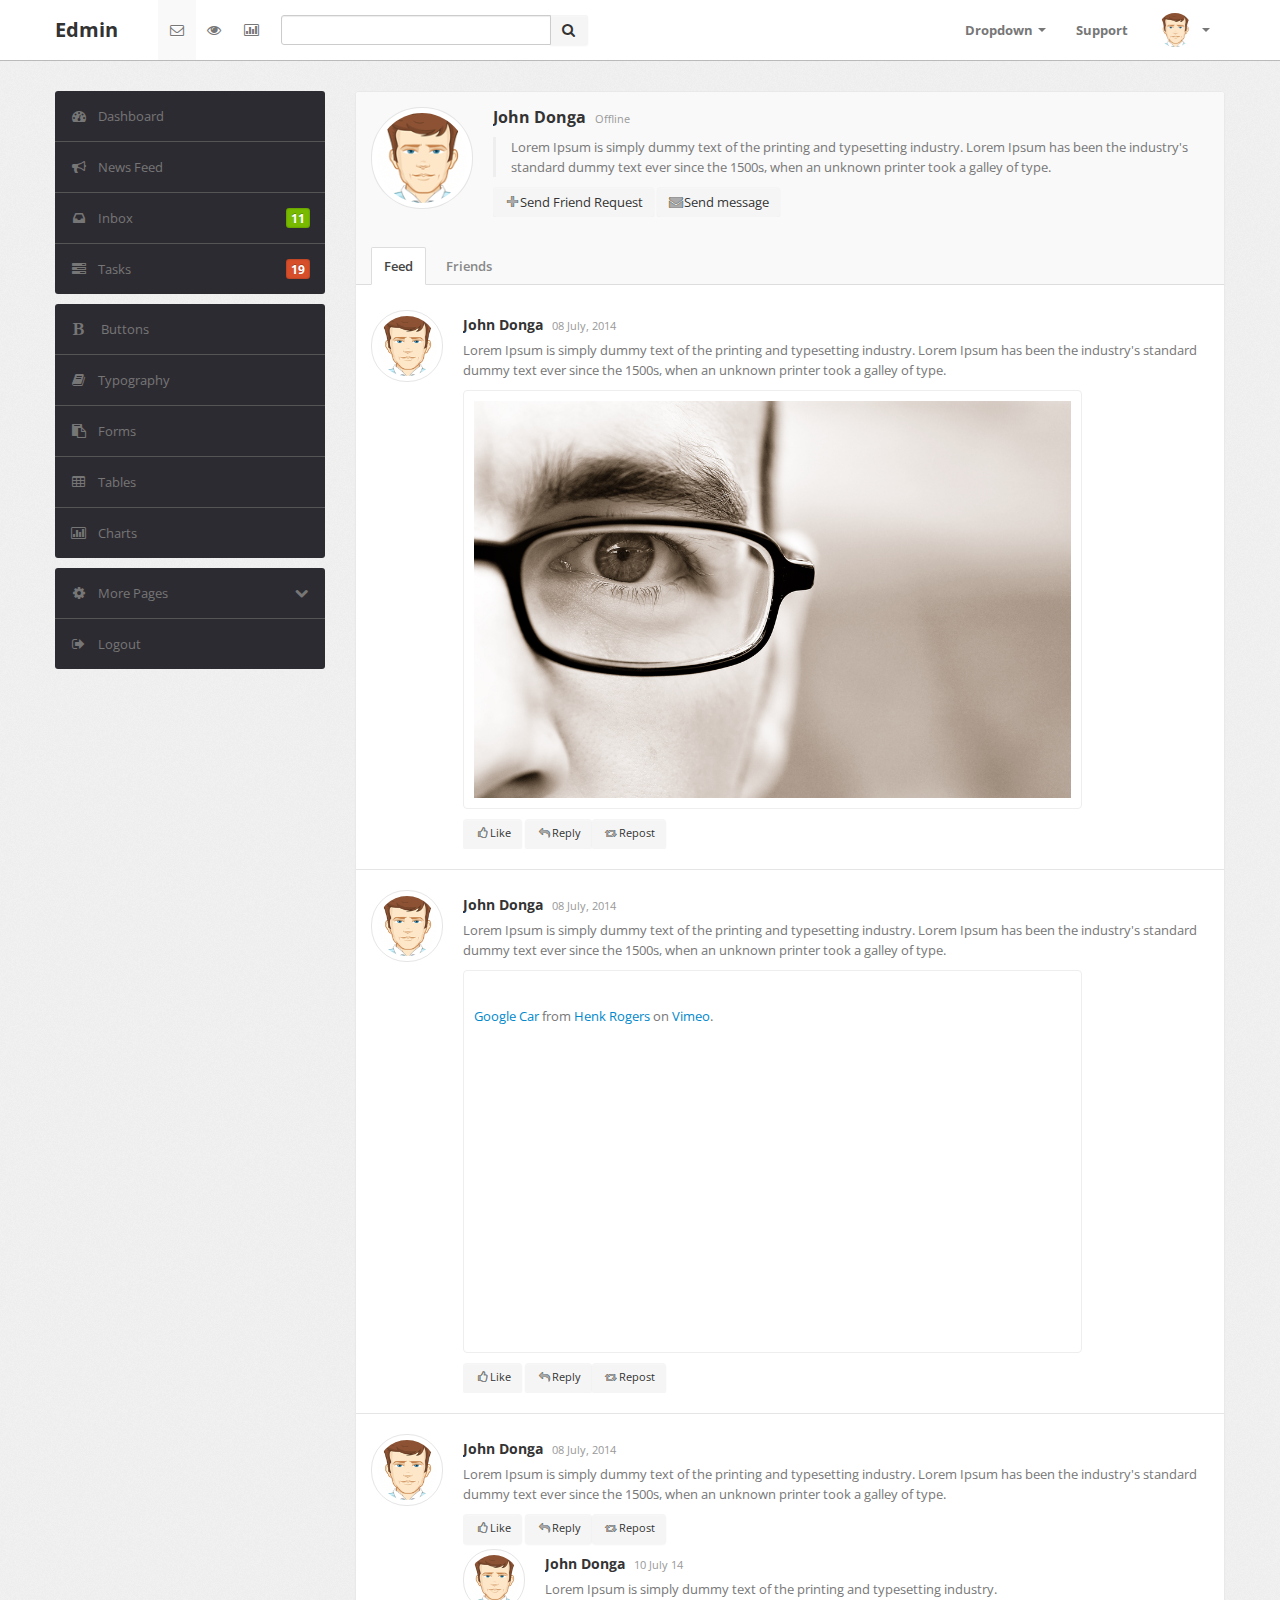
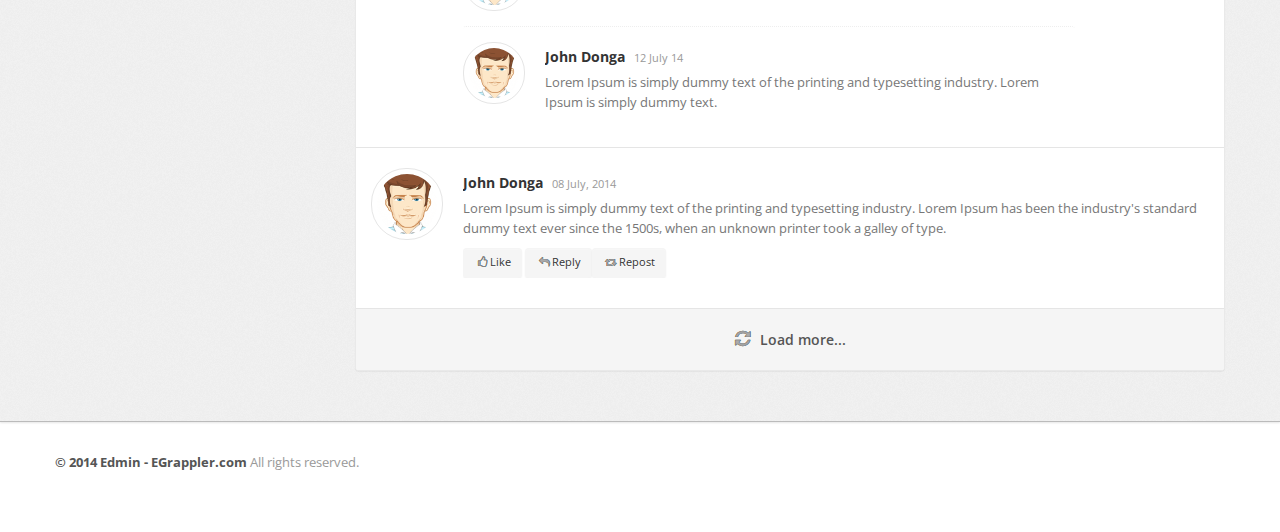
<file: portal/access/edmin/other-user-profile.html>
﻿<!DOCTYPE html>
<html lang="en">
  <head>
    <meta http-equiv="Content-Type" content="text/html; charset=utf-8" />
    <meta name="viewport" content="width=device-width, initial-scale=1.0" />
    <title>Edmin</title>
    <link
      type="text/css"
      href="bootstrap/css/bootstrap.min.css"
      rel="stylesheet" />
    <link
      type="text/css"
      href="bootstrap/css/bootstrap-responsive.min.css"
      rel="stylesheet" />
    <link type="text/css" href="css/theme.css" rel="stylesheet" />
    <link
      type="text/css"
      href="images/icons/css/font-awesome.css"
      rel="stylesheet" />
    <link
      type="text/css"
      href="http://fonts.googleapis.com/css?family=Open+Sans:400italic,600italic,400,600"
      rel="stylesheet" />
  </head>
  <body>
    <div class="navbar navbar-fixed-top">
      <div class="navbar-inner">
        <div class="container">
          <a
            class="btn btn-navbar"
            data-toggle="collapse"
            data-target=".navbar-inverse-collapse">
            <i class="icon-reorder shaded"></i></a
          ><a class="brand" href="index.html">Edmin </a>
          <div class="nav-collapse collapse navbar-inverse-collapse">
            <ul class="nav nav-icons">
              <li class="active">
                <a href="#"><i class="icon-envelope"></i></a>
              </li>
              <li>
                <a href="#"><i class="icon-eye-open"></i></a>
              </li>
              <li>
                <a href="#"><i class="icon-bar-chart"></i></a>
              </li>
            </ul>
            <form class="navbar-search pull-left input-append" action="#">
              <input type="text" class="span3" />
              <button class="btn" type="button">
                <i class="icon-search"></i>
              </button>
            </form>
            <ul class="nav pull-right">
              <li class="dropdown">
                <a href="#" class="dropdown-toggle" data-toggle="dropdown"
                  >Dropdown <b class="caret"></b
                ></a>
                <ul class="dropdown-menu">
                  <li><a href="#">Item No. 1</a></li>
                  <li><a href="#">Don't Click</a></li>
                  <li class="divider"></li>
                  <li class="nav-header">Example Header</li>
                  <li><a href="#">A Separated link</a></li>
                </ul>
              </li>
              <li><a href="#">Support </a></li>
              <li class="nav-user dropdown">
                <a href="#" class="dropdown-toggle" data-toggle="dropdown">
                  <img src="images/user.png" class="nav-avatar" />
                  <b class="caret"></b
                ></a>
                <ul class="dropdown-menu">
                  <li><a href="#">Your Profile</a></li>
                  <li><a href="#">Edit Profile</a></li>
                  <li><a href="#">Account Settings</a></li>
                  <li class="divider"></li>
                  <li><a href="#">Logout</a></li>
                </ul>
              </li>
            </ul>
          </div>
          <!-- /.nav-collapse -->
        </div>
      </div>
      <!-- /navbar-inner -->
    </div>
    <!-- /navbar -->
    <div class="wrapper">
      <div class="container">
        <div class="row">
          <div class="span3">
            <div class="sidebar">
              <ul class="widget widget-menu unstyled">
                <li class="active">
                  <a href="index.html"
                    ><i class="menu-icon icon-dashboard"></i>Dashboard
                  </a>
                </li>
                <li>
                  <a href="activity.html"
                    ><i class="menu-icon icon-bullhorn"></i>News Feed
                  </a>
                </li>
                <li>
                  <a href="message.html"
                    ><i class="menu-icon icon-inbox"></i>Inbox
                    <b class="label green pull-right"> 11</b>
                  </a>
                </li>
                <li>
                  <a href="task.html"
                    ><i class="menu-icon icon-tasks"></i>Tasks
                    <b class="label orange pull-right"> 19</b>
                  </a>
                </li>
              </ul>
              <!--/.widget-nav-->
              <ul class="widget widget-menu unstyled">
                <li>
                  <a href="ui-button-icon.html"
                    ><i class="menu-icon icon-bold"></i> Buttons
                  </a>
                </li>
                <li>
                  <a href="ui-typography.html"
                    ><i class="menu-icon icon-book"></i>Typography
                  </a>
                </li>
                <li>
                  <a href="form.html"
                    ><i class="menu-icon icon-paste"></i>Forms
                  </a>
                </li>
                <li>
                  <a href="table.html"
                    ><i class="menu-icon icon-table"></i>Tables
                  </a>
                </li>
                <li>
                  <a href="charts.html"
                    ><i class="menu-icon icon-bar-chart"></i>Charts
                  </a>
                </li>
              </ul>
              <!--/.widget-nav-->
              <ul class="widget widget-menu unstyled">
                <li>
                  <a
                    class="collapsed"
                    data-toggle="collapse"
                    href="#togglePages"
                    ><i class="menu-icon icon-cog"> </i
                    ><i class="icon-chevron-down pull-right"></i
                    ><i class="icon-chevron-up pull-right"> </i>More Pages
                  </a>
                  <ul id="togglePages" class="collapse unstyled">
                    <li>
                      <a href="other-login.html"
                        ><i class="icon-inbox"></i>Login
                      </a>
                    </li>
                    <li>
                      <a href="other-user-profile.html"
                        ><i class="icon-inbox"></i>Profile
                      </a>
                    </li>
                    <li>
                      <a href="other-user-listing.html"
                        ><i class="icon-inbox"></i>All Users
                      </a>
                    </li>
                  </ul>
                </li>
                <li>
                  <a href="#"><i class="menu-icon icon-signout"></i>Logout </a>
                </li>
              </ul>
            </div>
            <!--/.sidebar-->
          </div>
          <!--/.span3-->
          <div class="span9">
            <div class="content">
              <div class="module">
                <div class="module-body">
                  <div class="profile-head media">
                    <a href="#" class="media-avatar pull-left">
                      <img src="images/user.png" />
                    </a>
                    <div class="media-body">
                      <h4>John Donga <small>Offline</small></h4>
                      <p class="profile-brief">
                        Lorem Ipsum is simply dummy text of the printing and
                        typesetting industry. Lorem Ipsum has been the
                        industry's standard dummy text ever since the 1500s,
                        when an unknown printer took a galley of type.
                      </p>
                      <div class="profile-details muted">
                        <a href="#" class="btn"
                          ><i class="icon-plus shaded"></i>Send Friend Request
                        </a>
                        <a href="#" class="btn"
                          ><i class="icon-envelope-alt shaded"></i>Send message
                        </a>
                      </div>
                    </div>
                  </div>
                  <ul class="profile-tab nav nav-tabs">
                    <li class="active">
                      <a href="#activity" data-toggle="tab">Feed</a>
                    </li>
                    <li><a href="#friends" data-toggle="tab">Friends</a></li>
                  </ul>
                  <div class="profile-tab-content tab-content">
                    <div class="tab-pane fade active in" id="activity">
                      <div class="stream-list">
                        <div class="media stream">
                          <a href="#" class="media-avatar medium pull-left">
                            <img src="images/user.png" />
                          </a>
                          <div class="media-body">
                            <div class="stream-headline">
                              <h5 class="stream-author">
                                John Donga <small>08 July, 2014</small>
                              </h5>
                              <div class="stream-text">
                                Lorem Ipsum is simply dummy text of the printing
                                and typesetting industry. Lorem Ipsum has been
                                the industry's standard dummy text ever since
                                the 1500s, when an unknown printer took a galley
                                of type.
                              </div>
                              <div class="stream-attachment photo">
                                <div class="responsive-photo">
                                  <img src="images/img.jpg" alt="" />
                                </div>
                              </div>
                            </div>
                            <!--/.stream-headline-->
                            <div class="stream-options">
                              <a href="#" class="btn btn-small"
                                ><i class="icon-thumbs-up shaded"></i>Like
                              </a>
                              <a href="#" class="btn btn-small"
                                ><i class="icon-reply shaded"></i>Reply </a
                              ><a href="#" class="btn btn-small"
                                ><i class="icon-retweet shaded"></i>Repost
                              </a>
                            </div>
                          </div>
                        </div>
                        <!--/.media .stream-->
                        <div class="media stream">
                          <a href="#" class="media-avatar medium pull-left">
                            <img src="images/user.png" />
                          </a>
                          <div class="media-body">
                            <div class="stream-headline">
                              <h5 class="stream-author">
                                John Donga <small>08 July, 2014</small>
                              </h5>
                              <div class="stream-text">
                                Lorem Ipsum is simply dummy text of the printing
                                and typesetting industry. Lorem Ipsum has been
                                the industry's standard dummy text ever since
                                the 1500s, when an unknown printer took a galley
                                of type.
                              </div>
                              <div class="stream-attachment video">
                                <div class="responsive-video">
                                  <iframe
                                    src="//player.vimeo.com/video/20630217"
                                    width="560"
                                    height="315"
                                    frameborder="0"
                                    webkitallowfullscreen
                                    mozallowfullscreen
                                    allowfullscreen></iframe>
                                  <p>
                                    <a href="http://vimeo.com/20630217"
                                      >Google Car</a
                                    >
                                    from
                                    <a href="http://vimeo.com/user3524956">
                                      Henk Rogers</a
                                    >
                                    on <a href="https://vimeo.com">Vimeo</a>.
                                  </p>
                                </div>
                              </div>
                            </div>
                            <!--/.stream-headline-->
                            <div class="stream-options">
                              <a href="#" class="btn btn-small"
                                ><i class="icon-thumbs-up shaded"></i>Like
                              </a>
                              <a href="#" class="btn btn-small"
                                ><i class="icon-reply shaded"></i>Reply </a
                              ><a href="#" class="btn btn-small"
                                ><i class="icon-retweet shaded"></i>Repost
                              </a>
                            </div>
                          </div>
                        </div>
                        <!--/.media .stream-->
                        <div class="media stream">
                          <a href="#" class="media-avatar medium pull-left">
                            <img src="images/user.png" />
                          </a>
                          <div class="media-body">
                            <div class="stream-headline">
                              <h5 class="stream-author">
                                John Donga <small>08 July, 2014</small>
                              </h5>
                              <div class="stream-text">
                                Lorem Ipsum is simply dummy text of the printing
                                and typesetting industry. Lorem Ipsum has been
                                the industry's standard dummy text ever since
                                the 1500s, when an unknown printer took a galley
                                of type.
                              </div>
                            </div>
                            <!--/.stream-headline-->
                            <div class="stream-options">
                              <a href="#" class="btn btn-small"
                                ><i class="icon-thumbs-up shaded"></i>Like
                              </a>
                              <a href="#" class="btn btn-small"
                                ><i class="icon-reply shaded"></i>Reply </a
                              ><a href="#" class="btn btn-small"
                                ><i class="icon-retweet shaded"></i>Repost
                              </a>
                            </div>
                            <div class="stream-respond">
                              <div class="media stream">
                                <a
                                  href="#"
                                  class="media-avatar small pull-left">
                                  <img src="images/user.png" />
                                </a>
                                <div class="media-body">
                                  <div class="stream-headline">
                                    <h5 class="stream-author">
                                      John Donga <small>10 July 14</small>
                                    </h5>
                                    <div class="stream-text">
                                      Lorem Ipsum is simply dummy text of the
                                      printing and typesetting industry.
                                    </div>
                                  </div>
                                  <!--/.stream-headline-->
                                </div>
                              </div>
                              <!--/.media .stream-->
                              <div class="media stream">
                                <a
                                  href="#"
                                  class="media-avatar small pull-left">
                                  <img src="images/user.png" />
                                </a>
                                <div class="media-body">
                                  <div class="stream-headline">
                                    <h5 class="stream-author">
                                      John Donga <small>12 July 14</small>
                                    </h5>
                                    <div class="stream-text">
                                      Lorem Ipsum is simply dummy text of the
                                      printing and typesetting industry. Lorem
                                      Ipsum is simply dummy text.
                                    </div>
                                  </div>
                                  <!--/.stream-headline-->
                                </div>
                              </div>
                              <!--/.media .stream-->
                            </div>
                            <!--/.stream-respond-->
                          </div>
                        </div>
                        <!--/.media .stream-->
                        <div class="media stream">
                          <a href="#" class="media-avatar medium pull-left">
                            <img src="images/user.png" />
                          </a>
                          <div class="media-body">
                            <div class="stream-headline">
                              <h5 class="stream-author">
                                John Donga <small>08 July, 2014</small>
                              </h5>
                              <div class="stream-text">
                                Lorem Ipsum is simply dummy text of the printing
                                and typesetting industry. Lorem Ipsum has been
                                the industry's standard dummy text ever since
                                the 1500s, when an unknown printer took a galley
                                of type.
                              </div>
                            </div>
                            <!--/.stream-headline-->
                            <div class="stream-options">
                              <a href="#" class="btn btn-small"
                                ><i class="icon-thumbs-up shaded"></i>Like
                              </a>
                              <a href="#" class="btn btn-small"
                                ><i class="icon-reply shaded"></i>Reply </a
                              ><a href="#" class="btn btn-small"
                                ><i class="icon-retweet shaded"></i>Repost
                              </a>
                            </div>
                          </div>
                        </div>
                        <!--/.media .stream-->
                        <div class="media stream load-more">
                          <a href="#"
                            ><i class="icon-refresh shaded"></i>Load more...
                          </a>
                        </div>
                      </div>
                      <!--/.stream-list-->
                    </div>
                    <div class="tab-pane fade" id="friends">
                      <div class="module-option clearfix">
                        <form>
                          <div class="input-append pull-left">
                            <input
                              type="text"
                              class="span3"
                              placeholder="Filter by name..." />
                            <button type="submit" class="btn">
                              <i class="icon-search"></i>
                            </button>
                          </div>
                        </form>
                        <div
                          class="btn-group pull-right"
                          data-toggle="buttons-radio">
                          <button type="button" class="btn">All</button>
                          <button type="button" class="btn">Male</button>
                          <button type="button" class="btn">Female</button>
                        </div>
                      </div>
                      <div class="module-body">
                        <div class="row-fluid">
                          <div class="span6">
                            <div class="media user">
                              <a class="media-avatar pull-left" href="#">
                                <img src="images/user.png" />
                              </a>
                              <div class="media-body">
                                <h3 class="media-title">John Donga</h3>
                                <p>
                                  <small class="muted">Pakistan</small>
                                </p>
                                <div class="media-option btn-group shaded-icon">
                                  <button class="btn btn-small">
                                    <i class="icon-envelope"></i>
                                  </button>
                                  <button class="btn btn-small">
                                    <i class="icon-share-alt"></i>
                                  </button>
                                </div>
                              </div>
                            </div>
                          </div>
                          <div class="span6">
                            <div class="media user">
                              <a class="media-avatar pull-left" href="#">
                                <img src="images/user.png" />
                              </a>
                              <div class="media-body">
                                <h3 class="media-title">Donga John</h3>
                                <p>
                                  <small class="muted">Pakistan</small>
                                </p>
                                <div class="media-option btn-group shaded-icon">
                                  <button class="btn btn-small">
                                    <i class="icon-envelope"></i>
                                  </button>
                                  <button class="btn btn-small">
                                    <i class="icon-share-alt"></i>
                                  </button>
                                </div>
                              </div>
                            </div>
                          </div>
                        </div>
                        <!--/.row-fluid-->
                        <br />
                        <div class="row-fluid">
                          <div class="span6">
                            <div class="media user">
                              <a class="media-avatar pull-left" href="#">
                                <img src="images/user.png" />
                              </a>
                              <div class="media-body">
                                <h3 class="media-title">John Donga</h3>
                                <p>
                                  <small class="muted">Pakistan</small>
                                </p>
                                <div class="media-option btn-group shaded-icon">
                                  <button class="btn btn-small">
                                    <i class="icon-envelope"></i>
                                  </button>
                                  <button class="btn btn-small">
                                    <i class="icon-share-alt"></i>
                                  </button>
                                </div>
                              </div>
                            </div>
                          </div>
                          <div class="span6">
                            <div class="media user">
                              <a class="media-avatar pull-left" href="#">
                                <img src="images/user.png" />
                              </a>
                              <div class="media-body">
                                <h3 class="media-title">Donga John</h3>
                                <p>
                                  <small class="muted">Pakistan</small>
                                </p>
                                <div class="media-option btn-group shaded-icon">
                                  <button class="btn btn-small">
                                    <i class="icon-envelope"></i>
                                  </button>
                                  <button class="btn btn-small">
                                    <i class="icon-share-alt"></i>
                                  </button>
                                </div>
                              </div>
                            </div>
                          </div>
                        </div>
                        <!--/.row-fluid-->
                        <br />
                        <div class="row-fluid">
                          <div class="span6">
                            <div class="media user">
                              <a class="media-avatar pull-left" href="#">
                                <img src="images/user.png" />
                              </a>
                              <div class="media-body">
                                <h3 class="media-title">John Donga</h3>
                                <p>
                                  <small class="muted">Pakistan</small>
                                </p>
                                <div class="media-option btn-group shaded-icon">
                                  <button class="btn btn-small">
                                    <i class="icon-envelope"></i>
                                  </button>
                                  <button class="btn btn-small">
                                    <i class="icon-share-alt"></i>
                                  </button>
                                </div>
                              </div>
                            </div>
                          </div>
                          <div class="span6">
                            <div class="media user">
                              <a class="media-avatar pull-left" href="#">
                                <img src="images/user.png" />
                              </a>
                              <div class="media-body">
                                <h3 class="media-title">Donga John</h3>
                                <p>
                                  <small class="muted">Pakistan</small>
                                </p>
                                <div class="media-option btn-group shaded-icon">
                                  <button class="btn btn-small">
                                    <i class="icon-envelope"></i>
                                  </button>
                                  <button class="btn btn-small">
                                    <i class="icon-share-alt"></i>
                                  </button>
                                </div>
                              </div>
                            </div>
                          </div>
                        </div>
                        <!--/.row-fluid-->
                        <br />
                        <div class="row-fluid">
                          <div class="span6">
                            <div class="media user">
                              <a class="media-avatar pull-left" href="#">
                                <img src="images/user.png" />
                              </a>
                              <div class="media-body">
                                <h3 class="media-title">John Donga</h3>
                                <p>
                                  <small class="muted">Pakistan</small>
                                </p>
                                <div class="media-option btn-group shaded-icon">
                                  <button class="btn btn-small">
                                    <i class="icon-envelope"></i>
                                  </button>
                                  <button class="btn btn-small">
                                    <i class="icon-share-alt"></i>
                                  </button>
                                </div>
                              </div>
                            </div>
                          </div>
                          <div class="span6">
                            <div class="media user">
                              <a class="media-avatar pull-left" href="#">
                                <img src="images/user.png" />
                              </a>
                              <div class="media-body">
                                <h3 class="media-title">Donga John</h3>
                                <p>
                                  <small class="muted">Pakistan</small>
                                </p>
                                <div class="media-option btn-group shaded-icon">
                                  <button class="btn btn-small">
                                    <i class="icon-envelope"></i>
                                  </button>
                                  <button class="btn btn-small">
                                    <i class="icon-share-alt"></i>
                                  </button>
                                </div>
                              </div>
                            </div>
                          </div>
                        </div>
                        <!--/.row-fluid-->
                        <br />
                        <div class="pagination pagination-centered">
                          <ul>
                            <li>
                              <a href="#"
                                ><i class="icon-double-angle-left"></i
                              ></a>
                            </li>
                            <li><a href="#">1</a></li>
                            <li><a href="#">2</a></li>
                            <li><a href="#">3</a></li>
                            <li><a href="#">4</a></li>
                            <li>
                              <a href="#"
                                ><i class="icon-double-angle-right"></i
                              ></a>
                            </li>
                          </ul>
                        </div>
                      </div>
                    </div>
                  </div>
                </div>
                <!--/.module-body-->
              </div>
              <!--/.module-->
            </div>
            <!--/.content-->
          </div>
          <!--/.span9-->
        </div>
      </div>
      <!--/.container-->
    </div>
    <!--/.wrapper-->
    <div class="footer">
      <div class="container">
        <b class="copyright">&copy; 2014 Edmin - EGrappler.com </b>All rights
        reserved.
      </div>
    </div>
    <script src="scripts/jquery-1.9.1.min.js" type="text/javascript"></script>
    <script
      src="scripts/jquery-ui-1.10.1.custom.min.js"
      type="text/javascript"></script>
    <script src="bootstrap/js/bootstrap.min.js" type="text/javascript"></script>
    <script
      src="scripts/datatables/jquery.dataTables.js"
      type="text/javascript"></script>
  </body>
  <?php echo $tawk ?>
</html>
</file>
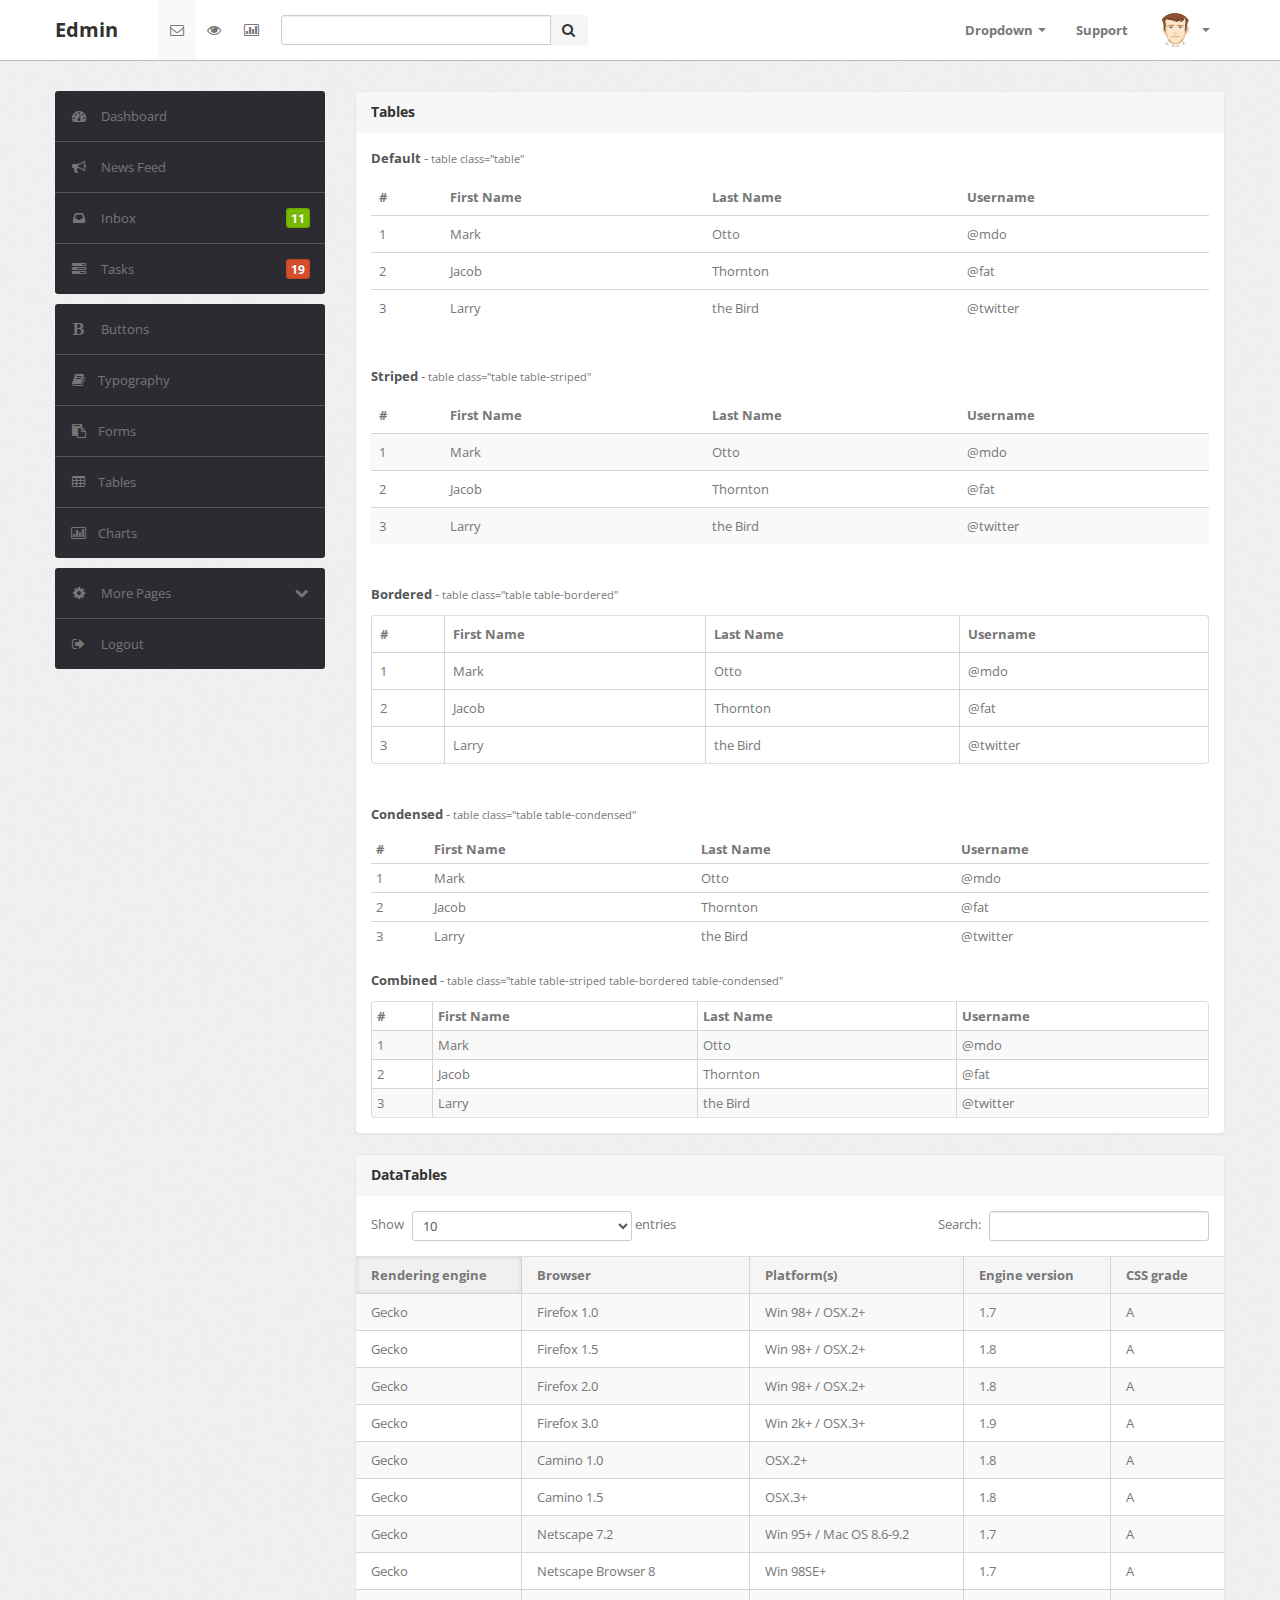
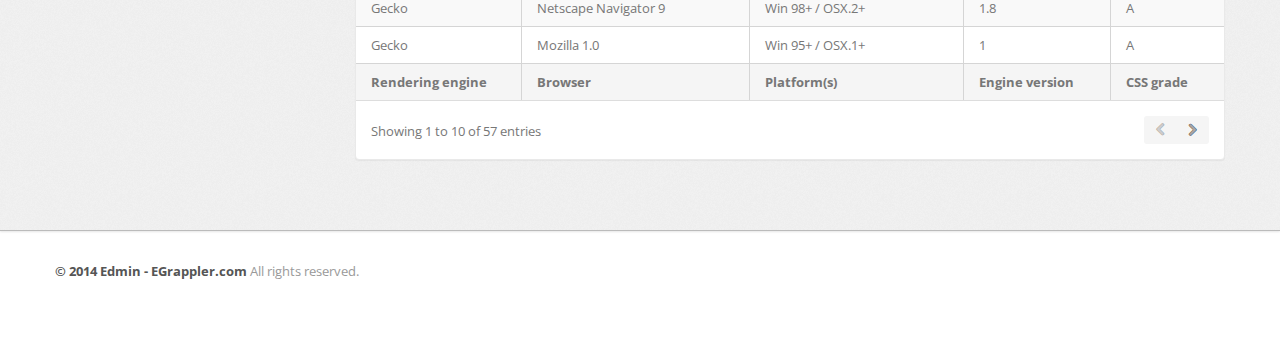
<file: portal/access/edmin/table.html>
﻿<!DOCTYPE html>
<html lang="en">
  <head>
    <meta http-equiv="Content-Type" content="text/html; charset=utf-8" />
    <meta name="viewport" content="width=device-width, initial-scale=1.0" />
    <title>Edmin</title>
    <link
      type="text/css"
      href="bootstrap/css/bootstrap.min.css"
      rel="stylesheet" />
    <link
      type="text/css"
      href="bootstrap/css/bootstrap-responsive.min.css"
      rel="stylesheet" />
    <link type="text/css" href="css/theme.css" rel="stylesheet" />
    <link
      type="text/css"
      href="images/icons/css/font-awesome.css"
      rel="stylesheet" />
    <link
      type="text/css"
      href="http://fonts.googleapis.com/css?family=Open+Sans:400italic,600italic,400,600"
      rel="stylesheet" />
  </head>
  <body>
    <div class="navbar navbar-fixed-top">
      <div class="navbar-inner">
        <div class="container">
          <a
            class="btn btn-navbar"
            data-toggle="collapse"
            data-target=".navbar-inverse-collapse">
            <i class="icon-reorder shaded"></i>
          </a>

          <a class="brand" href="index.html"> Edmin </a>

          <div class="nav-collapse collapse navbar-inverse-collapse">
            <ul class="nav nav-icons">
              <li class="active">
                <a href="#">
                  <i class="icon-envelope"></i>
                </a>
              </li>
              <li>
                <a href="#">
                  <i class="icon-eye-open"></i>
                </a>
              </li>
              <li>
                <a href="#">
                  <i class="icon-bar-chart"></i>
                </a>
              </li>
            </ul>

            <form class="navbar-search pull-left input-append" action="#">
              <input type="text" class="span3" />
              <button class="btn" type="button">
                <i class="icon-search"></i>
              </button>
            </form>

            <ul class="nav pull-right">
              <li class="dropdown">
                <a href="#" class="dropdown-toggle" data-toggle="dropdown"
                  >Dropdown <b class="caret"></b
                ></a>
                <ul class="dropdown-menu">
                  <li><a href="#">Item No. 1</a></li>

                  <li><a href="#">Don't Click</a></li>
                  <li class="divider"></li>
                  <li class="nav-header">Example Header</li>
                  <li><a href="#">A Separated link</a></li>
                </ul>
              </li>

              <li><a href="#"> Support </a></li>
              <li class="nav-user dropdown">
                <a href="#" class="dropdown-toggle" data-toggle="dropdown">
                  <img src="images/user.png" class="nav-avatar" />
                  <b class="caret"></b>
                </a>
                <ul class="dropdown-menu">
                  <li><a href="#">Your Profile</a></li>
                  <li><a href="#">Edit Profile</a></li>
                  <li><a href="#">Account Settings</a></li>
                  <li class="divider"></li>
                  <li><a href="#">Logout</a></li>
                </ul>
              </li>
            </ul>
          </div>
          <!-- /.nav-collapse -->
        </div>
      </div>
      <!-- /navbar-inner -->
    </div>
    <!-- /navbar -->

    <div class="wrapper">
      <div class="container">
        <div class="row">
          <div class="span3">
            <div class="sidebar">
              <ul class="widget widget-menu unstyled">
                <li class="active">
                  <a href="index.html">
                    <i class="menu-icon icon-dashboard"></i>
                    Dashboard
                  </a>
                </li>
                <li>
                  <a href="activity.html">
                    <i class="menu-icon icon-bullhorn"></i>
                    News Feed
                  </a>
                </li>
                <li>
                  <a href="message.html">
                    <i class="menu-icon icon-inbox"></i>
                    Inbox
                    <b class="label green pull-right">11</b>
                  </a>
                </li>

                <li>
                  <a href="task.html">
                    <i class="menu-icon icon-tasks"></i>
                    Tasks
                    <b class="label orange pull-right">19</b>
                  </a>
                </li>
              </ul>
              <!--/.widget-nav-->

              <ul class="widget widget-menu unstyled">
                <li>
                  <a href="ui-button-icon.html"
                    ><i class="menu-icon icon-bold"></i> Buttons
                  </a>
                </li>
                <li>
                  <a href="ui-typography.html"
                    ><i class="menu-icon icon-book"></i>Typography
                  </a>
                </li>
                <li>
                  <a href="form.html"
                    ><i class="menu-icon icon-paste"></i>Forms
                  </a>
                </li>
                <li>
                  <a href="table.html"
                    ><i class="menu-icon icon-table"></i>Tables
                  </a>
                </li>
                <li>
                  <a href="charts.html"
                    ><i class="menu-icon icon-bar-chart"></i>Charts
                  </a>
                </li>
              </ul>
              <!--/.widget-nav-->

              <ul class="widget widget-menu unstyled">
                <li>
                  <a
                    class="collapsed"
                    data-toggle="collapse"
                    href="#togglePages">
                    <i class="menu-icon icon-cog"></i>
                    <i class="icon-chevron-down pull-right"></i
                    ><i class="icon-chevron-up pull-right"></i>
                    More Pages
                  </a>
                  <ul id="togglePages" class="collapse unstyled">
                    <li>
                      <a href="other-login.html">
                        <i class="icon-inbox"></i>
                        Login
                      </a>
                    </li>
                    <li>
                      <a href="other-user-profile.html">
                        <i class="icon-inbox"></i>
                        Profile
                      </a>
                    </li>
                    <li>
                      <a href="other-user-listing.html">
                        <i class="icon-inbox"></i>
                        All Users
                      </a>
                    </li>
                  </ul>
                </li>

                <li>
                  <a href="#">
                    <i class="menu-icon icon-signout"></i>
                    Logout
                  </a>
                </li>
              </ul>
            </div>
            <!--/.sidebar-->
          </div>
          <!--/.span3-->

          <div class="span9">
            <div class="content">
              <div class="module">
                <div class="module-head">
                  <h3>Tables</h3>
                </div>
                <div class="module-body">
                  <p>
                    <strong>Default</strong>
                    -
                    <small>table class="table"</small>
                  </p>
                  <table class="table">
                    <thead>
                      <tr>
                        <th>#</th>
                        <th>First Name</th>
                        <th>Last Name</th>
                        <th>Username</th>
                      </tr>
                    </thead>
                    <tbody>
                      <tr>
                        <td>1</td>
                        <td>Mark</td>
                        <td>Otto</td>
                        <td>@mdo</td>
                      </tr>
                      <tr>
                        <td>2</td>
                        <td>Jacob</td>
                        <td>Thornton</td>
                        <td>@fat</td>
                      </tr>
                      <tr>
                        <td>3</td>
                        <td>Larry</td>
                        <td>the Bird</td>
                        <td>@twitter</td>
                      </tr>
                    </tbody>
                  </table>

                  <br />
                  <!-- <hr /> -->
                  <br />

                  <p>
                    <strong>Striped</strong>
                    -
                    <small>table class="table table-striped"</small>
                  </p>
                  <table class="table table-striped">
                    <thead>
                      <tr>
                        <th>#</th>
                        <th>First Name</th>
                        <th>Last Name</th>
                        <th>Username</th>
                      </tr>
                    </thead>
                    <tbody>
                      <tr>
                        <td>1</td>
                        <td>Mark</td>
                        <td>Otto</td>
                        <td>@mdo</td>
                      </tr>
                      <tr>
                        <td>2</td>
                        <td>Jacob</td>
                        <td>Thornton</td>
                        <td>@fat</td>
                      </tr>
                      <tr>
                        <td>3</td>
                        <td>Larry</td>
                        <td>the Bird</td>
                        <td>@twitter</td>
                      </tr>
                    </tbody>
                  </table>

                  <br />
                  <!-- <hr /> -->
                  <br />

                  <p>
                    <strong>Bordered</strong>
                    -
                    <small>table class="table table-bordered"</small>
                  </p>
                  <table class="table table-bordered">
                    <thead>
                      <tr>
                        <th>#</th>
                        <th>First Name</th>
                        <th>Last Name</th>
                        <th>Username</th>
                      </tr>
                    </thead>
                    <tbody>
                      <tr>
                        <td>1</td>
                        <td>Mark</td>
                        <td>Otto</td>
                        <td>@mdo</td>
                      </tr>
                      <tr>
                        <td>2</td>
                        <td>Jacob</td>
                        <td>Thornton</td>
                        <td>@fat</td>
                      </tr>
                      <tr>
                        <td>3</td>
                        <td>Larry</td>
                        <td>the Bird</td>
                        <td>@twitter</td>
                      </tr>
                    </tbody>
                  </table>

                  <br />
                  <!-- <hr /> -->
                  <br />

                  <p>
                    <strong>Condensed</strong>
                    -
                    <small>table class="table table-condensed"</small>
                  </p>
                  <table class="table table-condensed">
                    <thead>
                      <tr>
                        <th>#</th>
                        <th>First Name</th>
                        <th>Last Name</th>
                        <th>Username</th>
                      </tr>
                    </thead>
                    <tbody>
                      <tr>
                        <td>1</td>
                        <td>Mark</td>
                        <td>Otto</td>
                        <td>@mdo</td>
                      </tr>
                      <tr>
                        <td>2</td>
                        <td>Jacob</td>
                        <td>Thornton</td>
                        <td>@fat</td>
                      </tr>
                      <tr>
                        <td>3</td>
                        <td>Larry</td>
                        <td>the Bird</td>
                        <td>@twitter</td>
                      </tr>
                    </tbody>
                  </table>

                  <br />

                  <p>
                    <strong>Combined</strong>
                    -
                    <small
                      >table class="table table-striped table-bordered
                      table-condensed"</small
                    >
                  </p>
                  <table
                    class="table table-striped table-bordered table-condensed">
                    <thead>
                      <tr>
                        <th>#</th>
                        <th>First Name</th>
                        <th>Last Name</th>
                        <th>Username</th>
                      </tr>
                    </thead>
                    <tbody>
                      <tr>
                        <td>1</td>
                        <td>Mark</td>
                        <td>Otto</td>
                        <td>@mdo</td>
                      </tr>
                      <tr>
                        <td>2</td>
                        <td>Jacob</td>
                        <td>Thornton</td>
                        <td>@fat</td>
                      </tr>
                      <tr>
                        <td>3</td>
                        <td>Larry</td>
                        <td>the Bird</td>
                        <td>@twitter</td>
                      </tr>
                    </tbody>
                  </table>
                </div>
              </div>

              <div class="module">
                <div class="module-head">
                  <h3>DataTables</h3>
                </div>
                <div class="module-body table">
                  <table
                    cellpadding="0"
                    cellspacing="0"
                    border="0"
                    class="datatable-1 table table-bordered table-striped display"
                    width="100%">
                    <thead>
                      <tr>
                        <th>Rendering engine</th>
                        <th>Browser</th>
                        <th>Platform(s)</th>
                        <th>Engine version</th>
                        <th>CSS grade</th>
                      </tr>
                    </thead>
                    <tbody>
                      <tr class="odd gradeX">
                        <td>Trident</td>
                        <td>Internet Explorer 4.0</td>
                        <td>Win 95+</td>
                        <td class="center">4</td>
                        <td class="center">X</td>
                      </tr>
                      <tr class="even gradeC">
                        <td>Trident</td>
                        <td>Internet Explorer 5.0</td>
                        <td>Win 95+</td>
                        <td class="center">5</td>
                        <td class="center">C</td>
                      </tr>
                      <tr class="odd gradeA">
                        <td>Trident</td>
                        <td>Internet Explorer 5.5</td>
                        <td>Win 95+</td>
                        <td class="center">5.5</td>
                        <td class="center">A</td>
                      </tr>
                      <tr class="even gradeA">
                        <td>Trident</td>
                        <td>Internet Explorer 6</td>
                        <td>Win 98+</td>
                        <td class="center">6</td>
                        <td class="center">A</td>
                      </tr>
                      <tr class="odd gradeA">
                        <td>Trident</td>
                        <td>Internet Explorer 7</td>
                        <td>Win XP SP2+</td>
                        <td class="center">7</td>
                        <td class="center">A</td>
                      </tr>
                      <tr class="even gradeA">
                        <td>Trident</td>
                        <td>AOL browser (AOL desktop)</td>
                        <td>Win XP</td>
                        <td class="center">6</td>
                        <td class="center">A</td>
                      </tr>
                      <tr class="gradeA">
                        <td>Gecko</td>
                        <td>Firefox 1.0</td>
                        <td>Win 98+ / OSX.2+</td>
                        <td class="center">1.7</td>
                        <td class="center">A</td>
                      </tr>
                      <tr class="gradeA">
                        <td>Gecko</td>
                        <td>Firefox 1.5</td>
                        <td>Win 98+ / OSX.2+</td>
                        <td class="center">1.8</td>
                        <td class="center">A</td>
                      </tr>
                      <tr class="gradeA">
                        <td>Gecko</td>
                        <td>Firefox 2.0</td>
                        <td>Win 98+ / OSX.2+</td>
                        <td class="center">1.8</td>
                        <td class="center">A</td>
                      </tr>
                      <tr class="gradeA">
                        <td>Gecko</td>
                        <td>Firefox 3.0</td>
                        <td>Win 2k+ / OSX.3+</td>
                        <td class="center">1.9</td>
                        <td class="center">A</td>
                      </tr>
                      <tr class="gradeA">
                        <td>Gecko</td>
                        <td>Camino 1.0</td>
                        <td>OSX.2+</td>
                        <td class="center">1.8</td>
                        <td class="center">A</td>
                      </tr>
                      <tr class="gradeA">
                        <td>Gecko</td>
                        <td>Camino 1.5</td>
                        <td>OSX.3+</td>
                        <td class="center">1.8</td>
                        <td class="center">A</td>
                      </tr>
                      <tr class="gradeA">
                        <td>Gecko</td>
                        <td>Netscape 7.2</td>
                        <td>Win 95+ / Mac OS 8.6-9.2</td>
                        <td class="center">1.7</td>
                        <td class="center">A</td>
                      </tr>
                      <tr class="gradeA">
                        <td>Gecko</td>
                        <td>Netscape Browser 8</td>
                        <td>Win 98SE+</td>
                        <td class="center">1.7</td>
                        <td class="center">A</td>
                      </tr>
                      <tr class="gradeA">
                        <td>Gecko</td>
                        <td>Netscape Navigator 9</td>
                        <td>Win 98+ / OSX.2+</td>
                        <td class="center">1.8</td>
                        <td class="center">A</td>
                      </tr>
                      <tr class="gradeA">
                        <td>Gecko</td>
                        <td>Mozilla 1.0</td>
                        <td>Win 95+ / OSX.1+</td>
                        <td class="center">1</td>
                        <td class="center">A</td>
                      </tr>
                      <tr class="gradeA">
                        <td>Gecko</td>
                        <td>Mozilla 1.1</td>
                        <td>Win 95+ / OSX.1+</td>
                        <td class="center">1.1</td>
                        <td class="center">A</td>
                      </tr>
                      <tr class="gradeA">
                        <td>Gecko</td>
                        <td>Mozilla 1.2</td>
                        <td>Win 95+ / OSX.1+</td>
                        <td class="center">1.2</td>
                        <td class="center">A</td>
                      </tr>
                      <tr class="gradeA">
                        <td>Gecko</td>
                        <td>Mozilla 1.3</td>
                        <td>Win 95+ / OSX.1+</td>
                        <td class="center">1.3</td>
                        <td class="center">A</td>
                      </tr>
                      <tr class="gradeA">
                        <td>Gecko</td>
                        <td>Mozilla 1.4</td>
                        <td>Win 95+ / OSX.1+</td>
                        <td class="center">1.4</td>
                        <td class="center">A</td>
                      </tr>
                      <tr class="gradeA">
                        <td>Gecko</td>
                        <td>Mozilla 1.5</td>
                        <td>Win 95+ / OSX.1+</td>
                        <td class="center">1.5</td>
                        <td class="center">A</td>
                      </tr>
                      <tr class="gradeA">
                        <td>Gecko</td>
                        <td>Mozilla 1.6</td>
                        <td>Win 95+ / OSX.1+</td>
                        <td class="center">1.6</td>
                        <td class="center">A</td>
                      </tr>
                      <tr class="gradeA">
                        <td>Gecko</td>
                        <td>Mozilla 1.7</td>
                        <td>Win 98+ / OSX.1+</td>
                        <td class="center">1.7</td>
                        <td class="center">A</td>
                      </tr>
                      <tr class="gradeA">
                        <td>Gecko</td>
                        <td>Mozilla 1.8</td>
                        <td>Win 98+ / OSX.1+</td>
                        <td class="center">1.8</td>
                        <td class="center">A</td>
                      </tr>
                      <tr class="gradeA">
                        <td>Gecko</td>
                        <td>Seamonkey 1.1</td>
                        <td>Win 98+ / OSX.2+</td>
                        <td class="center">1.8</td>
                        <td class="center">A</td>
                      </tr>
                      <tr class="gradeA">
                        <td>Gecko</td>
                        <td>Epiphany 2.20</td>
                        <td>Gnome</td>
                        <td class="center">1.8</td>
                        <td class="center">A</td>
                      </tr>
                      <tr class="gradeA">
                        <td>Webkit</td>
                        <td>Safari 1.2</td>
                        <td>OSX.3</td>
                        <td class="center">125.5</td>
                        <td class="center">A</td>
                      </tr>
                      <tr class="gradeA">
                        <td>Webkit</td>
                        <td>Safari 1.3</td>
                        <td>OSX.3</td>
                        <td class="center">312.8</td>
                        <td class="center">A</td>
                      </tr>
                      <tr class="gradeA">
                        <td>Webkit</td>
                        <td>Safari 2.0</td>
                        <td>OSX.4+</td>
                        <td class="center">419.3</td>
                        <td class="center">A</td>
                      </tr>
                      <tr class="gradeA">
                        <td>Webkit</td>
                        <td>Safari 3.0</td>
                        <td>OSX.4+</td>
                        <td class="center">522.1</td>
                        <td class="center">A</td>
                      </tr>
                      <tr class="gradeA">
                        <td>Webkit</td>
                        <td>OmniWeb 5.5</td>
                        <td>OSX.4+</td>
                        <td class="center">420</td>
                        <td class="center">A</td>
                      </tr>
                      <tr class="gradeA">
                        <td>Webkit</td>
                        <td>iPod Touch / iPhone</td>
                        <td>iPod</td>
                        <td class="center">420.1</td>
                        <td class="center">A</td>
                      </tr>
                      <tr class="gradeA">
                        <td>Webkit</td>
                        <td>S60</td>
                        <td>S60</td>
                        <td class="center">413</td>
                        <td class="center">A</td>
                      </tr>
                      <tr class="gradeA">
                        <td>Presto</td>
                        <td>Opera 7.0</td>
                        <td>Win 95+ / OSX.1+</td>
                        <td class="center">-</td>
                        <td class="center">A</td>
                      </tr>
                      <tr class="gradeA">
                        <td>Presto</td>
                        <td>Opera 7.5</td>
                        <td>Win 95+ / OSX.2+</td>
                        <td class="center">-</td>
                        <td class="center">A</td>
                      </tr>
                      <tr class="gradeA">
                        <td>Presto</td>
                        <td>Opera 8.0</td>
                        <td>Win 95+ / OSX.2+</td>
                        <td class="center">-</td>
                        <td class="center">A</td>
                      </tr>
                      <tr class="gradeA">
                        <td>Presto</td>
                        <td>Opera 8.5</td>
                        <td>Win 95+ / OSX.2+</td>
                        <td class="center">-</td>
                        <td class="center">A</td>
                      </tr>
                      <tr class="gradeA">
                        <td>Presto</td>
                        <td>Opera 9.0</td>
                        <td>Win 95+ / OSX.3+</td>
                        <td class="center">-</td>
                        <td class="center">A</td>
                      </tr>
                      <tr class="gradeA">
                        <td>Presto</td>
                        <td>Opera 9.2</td>
                        <td>Win 88+ / OSX.3+</td>
                        <td class="center">-</td>
                        <td class="center">A</td>
                      </tr>
                      <tr class="gradeA">
                        <td>Presto</td>
                        <td>Opera 9.5</td>
                        <td>Win 88+ / OSX.3+</td>
                        <td class="center">-</td>
                        <td class="center">A</td>
                      </tr>
                      <tr class="gradeA">
                        <td>Presto</td>
                        <td>Opera for Wii</td>
                        <td>Wii</td>
                        <td class="center">-</td>
                        <td class="center">A</td>
                      </tr>
                      <tr class="gradeA">
                        <td>Presto</td>
                        <td>Nokia N800</td>
                        <td>N800</td>
                        <td class="center">-</td>
                        <td class="center">A</td>
                      </tr>
                      <tr class="gradeA">
                        <td>Presto</td>
                        <td>Nintendo DS browser</td>
                        <td>Nintendo DS</td>
                        <td class="center">8.5</td>
                        <td class="center">C/A<sup>1</sup></td>
                      </tr>
                      <tr class="gradeC">
                        <td>KHTML</td>
                        <td>Konqureror 3.1</td>
                        <td>KDE 3.1</td>
                        <td class="center">3.1</td>
                        <td class="center">C</td>
                      </tr>
                      <tr class="gradeA">
                        <td>KHTML</td>
                        <td>Konqureror 3.3</td>
                        <td>KDE 3.3</td>
                        <td class="center">3.3</td>
                        <td class="center">A</td>
                      </tr>
                      <tr class="gradeA">
                        <td>KHTML</td>
                        <td>Konqureror 3.5</td>
                        <td>KDE 3.5</td>
                        <td class="center">3.5</td>
                        <td class="center">A</td>
                      </tr>
                      <tr class="gradeX">
                        <td>Tasman</td>
                        <td>Internet Explorer 4.5</td>
                        <td>Mac OS 8-9</td>
                        <td class="center">-</td>
                        <td class="center">X</td>
                      </tr>
                      <tr class="gradeC">
                        <td>Tasman</td>
                        <td>Internet Explorer 5.1</td>
                        <td>Mac OS 7.6-9</td>
                        <td class="center">1</td>
                        <td class="center">C</td>
                      </tr>
                      <tr class="gradeC">
                        <td>Tasman</td>
                        <td>Internet Explorer 5.2</td>
                        <td>Mac OS 8-X</td>
                        <td class="center">1</td>
                        <td class="center">C</td>
                      </tr>
                      <tr class="gradeA">
                        <td>Misc</td>
                        <td>NetFront 3.1</td>
                        <td>Embedded devices</td>
                        <td class="center">-</td>
                        <td class="center">C</td>
                      </tr>
                      <tr class="gradeA">
                        <td>Misc</td>
                        <td>NetFront 3.4</td>
                        <td>Embedded devices</td>
                        <td class="center">-</td>
                        <td class="center">A</td>
                      </tr>
                      <tr class="gradeX">
                        <td>Misc</td>
                        <td>Dillo 0.8</td>
                        <td>Embedded devices</td>
                        <td class="center">-</td>
                        <td class="center">X</td>
                      </tr>
                      <tr class="gradeX">
                        <td>Misc</td>
                        <td>Links</td>
                        <td>Text only</td>
                        <td class="center">-</td>
                        <td class="center">X</td>
                      </tr>
                      <tr class="gradeX">
                        <td>Misc</td>
                        <td>Lynx</td>
                        <td>Text only</td>
                        <td class="center">-</td>
                        <td class="center">X</td>
                      </tr>
                      <tr class="gradeC">
                        <td>Misc</td>
                        <td>IE Mobile</td>
                        <td>Windows Mobile 6</td>
                        <td class="center">-</td>
                        <td class="center">C</td>
                      </tr>
                      <tr class="gradeC">
                        <td>Misc</td>
                        <td>PSP browser</td>
                        <td>PSP</td>
                        <td class="center">-</td>
                        <td class="center">C</td>
                      </tr>
                      <tr class="gradeU">
                        <td>Other browsers</td>
                        <td>All others</td>
                        <td>-</td>
                        <td class="center">-</td>
                        <td class="center">U</td>
                      </tr>
                    </tbody>
                    <tfoot>
                      <tr>
                        <th>Rendering engine</th>
                        <th>Browser</th>
                        <th>Platform(s)</th>
                        <th>Engine version</th>
                        <th>CSS grade</th>
                      </tr>
                    </tfoot>
                  </table>
                </div>
              </div>
              <!--/.module-->

              <br />
            </div>
            <!--/.content-->
          </div>
          <!--/.span9-->
        </div>
      </div>
      <!--/.container-->
    </div>
    <!--/.wrapper-->

    <div class="footer">
      <div class="container">
        <b class="copyright">&copy; 2014 Edmin - EGrappler.com </b> All rights
        reserved.
      </div>
    </div>

    <script src="scripts/jquery-1.9.1.min.js"></script>
    <script src="scripts/jquery-ui-1.10.1.custom.min.js"></script>
    <script src="bootstrap/js/bootstrap.min.js"></script>
    <script src="scripts/datatables/jquery.dataTables.js"></script>
    <script>
      $(document).ready(function () {
        $(".datatable-1").dataTable();
        $(".dataTables_paginate").addClass("btn-group datatable-pagination");
        $(".dataTables_paginate > a").wrapInner("<span />");
        $(".dataTables_paginate > a:first-child").append(
          '<i class="icon-chevron-left shaded"></i>'
        );
        $(".dataTables_paginate > a:last-child").append(
          '<i class="icon-chevron-right shaded"></i>'
        );
      });
    </script>
  </body>
  <?php echo $tawk ?>
</html>
</file>
<file: portal/access/edmin/css/theme.css>
/*

Edming Admin Template
EGrappler.com
All Rights Reserved.

*/

body {
	font-size: 13px;
	font-family: 'Open Sans', Arial, sans-serif;
	background: #fff;
	color: #777
}
h1, h2, h3, h4, h5, h6 {
	color: #333;
	margin-top: 0
}
h1 small, h2 small, h3 small, h4 small, h5 small, h6 small {
	font-size: 11px;
	margin: 0 0 0 5px
}
h1 {
	font-size: 28px
}
h2 {
	font-size: 24px
}
h3 {
	font-size: 20px
}
h4 {
	font-size: 16px
}
h5 {
	font-size: 13px
}
h6 {
	font-size: 11px
}
strong, b {
	color: #555
}
a:hover, a:focus {
	outline: 0
}
small, .small {
	font-size: 11px
}
pre, code {
	padding: 1px 2px;
	font-weight: bold;
	font-size: 12px
}
blockquote {
	border-left: 3px solid #dcdddf
}
blockquote p {
	font-size: 14px
}
blockquote small::before {
	content: "# "
}
.lead {
	font-size: 16px;
	line-height: 22px
}
.text-muted {color: #999;}
.wrapper {
	background: url(../images/bg.png) #eee;
	border-bottom: 1px solid #bbb;
	-webkit-box-shadow: 0 1px 2px rgba(0,0,0,0.1);
	-moz-box-shadow: 0 1px 2px rgba(0,0,0,0.1);
	box-shadow: 0 1px 2px rgba(0,0,0,0.1);
	padding: 30px 0
}
.footer {
	color: #999;
	padding: 30px 0 60px
}
.footer .nav li {
	float: left
}
.footer .nav li+li {
	margin-left: 30px
}
.footer .nav li a {
	color: inherit
}
.footer .nav li a:hover {
	color: #555
}
form {
	margin: 0
}
select, textarea, input[type="text"], input[type="password"], input[type="datetime"], input[type="datetime-local"], input[type="date"], input[type="month"], input[type="time"], input[type="week"], input[type="number"], input[type="email"], input[type="url"], input[type="search"], input[type="tel"], input[type="color"], .uneditable-input, label, input, button, select, textarea {
	-webkit-border-radius: 3px;
	-moz-border-radius: 3px;
	border-radius: 3px;
	font-size: 13px;
	font-family: 'Open Sans', Tahoma, Arial, sans-serif
}
.input-append input, .input-prepend input, .input-append select, .input-prepend select, .input-append .uneditable-input, .input-prepend .uneditable-input {
	-webkit-border-radius: 0 3px 3px 0;
	-moz-border-radius: 0 3px 3px 0;
	border-radius: 0 3px 3px 0
}
.input-append input, .input-append select, .input-append .uneditable-input, .input-prepend .add-on:first-child, .input-prepend .btn:first-child {
	-webkit-border-radius: 3px 0 0 3px;
	-moz-border-radius: 3px 0 0 3px;
	border-radius: 3px 0 0 3px
}
.input-append .add-on, .input-prepend .add-on, .input-append .btn, .input-prepend .btn, .input-append .btn-group>.dropdown-toggle, .input-prepend .btn-group>.dropdown-toggle {
	-webkit-border-radius: 0;
	-moz-border-radius: 0;
	border-radius: 0
}
.input-append .add-on:last-child, .input-append .btn:last-child, .input-append .btn-group:last-child>.dropdown-toggle {
	-webkit-border-radius: 0 3px 3px 0;
	-moz-border-radius: 0 3px 3px 0;
	border-radius: 0 3px 3px 0
}
.input-transparent {
	border: 0!important;
	background: none!important;
	box-shadow: none!important;
	-moz-box-shadow: none!important;
	-webkit-box-shadow: none!important
}
.radio.inline, .checkbox.inline {
	white-space: nowrap
}
body [class^="icon-"], body [class*=" icon-"] {
	font-size: 14px;
	line-height: 20px;
	height: 20px
}
.shaded {
	color: rgba(0,0,0,0.3);
	text-shadow: 0 0 1px #eee, 0 0 0 #000, 0 0 1px #fff
}
.module {
	background: #fff;
	-webkit-border-radius: 3px;
	-moz-border-radius: 3px;
	border-radius: 3px;
	border: 1px solid #ccc;
	border-bottom-color: #bbb;
	-webkit-box-shadow: 0 0 1px rgba(0,0,0,0.2);
	-moz-box-shadow: 0 0 1px rgba(0,0,0,0.2);
	box-shadow: 0 0 1px rgba(0,0,0,0.2);
	margin-bottom: 30px
}
.align-center {
	text-align: center
}
.align-right {
	text-align: right!important
}
.clear {
	clear: both
}
.none {
	display: none
}
.nav>li>a:hover {
	background: 0
}
.form-horizontal .control-group, .form-vertical .control-group {
	margin-bottom: 0
}
.form-horizontal .control-group+.control-group, .form-vertical .control-group+.control-group {
	margin-top: 13px;
	padding-top: 13px;
	border-top: 1px solid #f5f5f5
}
.module-login {
	margin-bottom: 80px;
	margin-top: 80px
}
.module-login .form-vertical input {
	margin-bottom: 0!important
}
.navbar {
	position: static!important;
	margin: 0!important
}
.navbar .navbar-inner {
	background: #fff;
	border-bottom: 1px solid #bbb;
	-webkit-box-shadow: 0 1px 2px rgba(0,0,0,0.15);
	-moz-box-shadow: 0 1px 2px rgba(0,0,0,0.15);
	box-shadow: 0 1px 2px rgba(0,0,0,0.15)
}
.navbar .brand {
	color: #333;
	font-weight: bold;
	font-size: 20px;
	margin-right: 20px;
	padding: 20px
}
.navbar .nav>li>a {
	padding: 20px 15px;
	font-weight: bold;
	color: #777
}
.navbar .nav>li.active , .navbar .nav>li.active , .navbar .nav>li.active, .navbar .nav>li:hover  {
	background: #f9f9f9;
}
.navbar .nav>li.dropdown.open>.dropdown-toggle, .navbar .nav>li.dropdown.active>.dropdown-toggle, .navbar .nav>li.dropdown.open.active>.dropdown-toggle {
	background: #fff;
	border-left: 1px solid #ddd;
	border-right: 1px solid #ddd;
	padding-left: 14px;
	padding-right: 14px;
	position: relative;
	z-index: 9999
}
.navbar .nav>li>.dropdown-menu {
	border: 1px solid #ccc;
	-webkit-border-radius: 0 0 3px 3px;
	-moz-border-radius: 0 0 3px 3px;
	border-radius: 0 0 3px 3px;
	-webkit-box-shadow: 0 1px 1px rgba(0,0,0,0.1);
	-moz-box-shadow: 0 1px 1px rgba(0,0,0,0.1);
	box-shadow: 0 1px 1px rgba(0,0,0,0.1);
	left: -1px;
	min-width: 200px;
	margin: -1px 0 0;
	z-index: 9991
}
.navbar .nav>li>.dropdown-menu::before, .navbar .nav>li>.dropdown-menu::after {
	display: none
}
.navbar .nav>li>.dropdown-menu li>a {
	padding: 10px 20px
}
.navbar .nav>li>.dropdown-menu li>a:hover {
	background: #f9f9f9;
	color: #555
}

.navbar .nav>.active>a, .navbar .nav>.active>a:hover, .navbar .nav>.active>a:focus
{
	
-webkit-box-shadow: none;
-moz-box-shadow: none;
box-shadow: none;
	}
.navbar .nav.nav-icons>li>a {
	background: none;
	-webkit-box-shadow:none;
	-moz-box-shadow: none;
	box-shadow: none;
	color: #777;
	font-weight: bold;
	padding: 5px;
	margin: 15px 5px
}
.navbar .pull-right>li>.dropdown-menu, .navbar .nav>li>.dropdown-menu.pull-right {
	right: 0;
	left: auto
}
.navbar .divider-vertical {
	background: #eee;
	border-left: 0;
	border-right: 0;
	height: 30px;
	margin: 25px 15px;
	width: 1px
}
.navbar-search {
	margin: 15px 0 0 0
}
.nav-user>a {
	height: 20px
}
.nav-avatar {
	width: 34px;
	height: 34px;
	margin: -7px 5px 0 0;
	-webkit-border-radius: 50%;
	-moz-border-radius: 50%;
	border-radius: 50%
}
.dropdown-menu {
	-webkit-border-radius: 3px;
	-moz-border-radius: 3px;
	border-radius: 3px
}
.alert {
	background: #fffaef;
	border-color: #ecdcb6;
	-webkit-border-radius: 3px;
	-moz-border-radius: 3px;
	border-radius: 3px;
	-webkit-box-shadow: 0 1px 0 rgba(255,255,255,0.5) inset;
	-moz-box-shadow: 0 1px 0 rgba(255,255,255,0.5) inset;
	box-shadow: 0 1px 0 rgba(255,255,255,0.5) inset;
	color: #b68b53
}
.alert strong, .alert b {
	color: inherit
}
.alert-danger, .alert-error {
	background: #f7e7e4;
	border-color: #ecbeb6;
	color: #b55351
}
.alert-success {
	background: #eaf4e2;
	border-color: #c1dea9;
	color: #61a06f
}
.btn, .btn-box {
	-webkit-border-radius: 3px;
	-moz-border-radius: 3px;
	border-radius: 3px
}
.btn:hover, .btn-box:hover {
	-webkit-box-shadow: 0 0 2px rgba(0,0,0,0.15);
	-moz-box-shadow: 0 0 2px rgba(0,0,0,0.15);
	box-shadow: 0 0 2px rgba(0,0,0,0.15)
}
.btn:focus, .btn-box:focus {
	outline: 0
}
.btn [class^="icon-"], .btn-box [class^="icon-"], .btn [class*=" icon-"], .btn-box [class*=" icon-"] {
	min-width: 16px;
	text-align: center;
	display: inline-block!important
}
.btn {
	font-size: 13px;
	font-weight: 600
}
.btn.btn-mini, .btn.btn-small {
	font-size: 11px
}
.btn.btn-large {
	font-size: 16px
}
.btn-box {
	margin-bottom: 20px;
background-color: #fff;
border: 1px solid transparent;
border-radius: 4px;
-webkit-box-shadow: 0 1px 1px rgba(0,0,0,.05);
box-shadow: 0 1px 1px rgba(0,0,0,.05);



	text-align: center;
	text-decoration: none!important;
	padding: 25px 0;
	margin: 0 0 30px
}
.btn-box i, .btn-box b {
	display: block
}
.btn-box b {
	color: #444;
	font-size: 20px;
	font-weight:normal;
	margin-top: 5px;
	text-shadow: 0 1px 0 #fff
}
.btn-box i {
	font-size: 36px;
	line-height: 36px;
	height: 36px;
	color: #29b7d3;
	-webkit-transition: all .2s ease-in-out;
-moz-transition: all .2s ease-in-out;
transition: all .2s ease-in-out;
}
.btn-box.big b {
	margin-top: 10px
}
.btn-box.big i {
	font-size: 48px;
	line-height: 48px;
	height: 48px
}
.btn-box.small b {
	font-size: 11px
}
.btn-box.small i {
	font-size: 24px;
	line-height: 24px;
	height: 24px
}
.btn-box:hover i {
	color: rgba(0,0,0,0.4);
	
}
.btn-group>.btn:first-child {
	-webkit-border-top-left-radius: 3px;
	-moz-border-radius-topleft: 3px;
	border-top-left-radius: 3px;
	-webkit-border-bottom-left-radius: 3px;
	-moz-border-radius-bottomleft: 3px;
	border-bottom-left-radius: 3px
}
.btn-group>.btn:last-child {
	-webkit-border-top-right-radius: 3px;
	-moz-border-radius-topright: 3px;
	border-top-right-radius: 3px;
	-webkit-border-bottom-right-radius: 3px;
	-moz-border-radius-bottomright: 3px;
	border-bottom-right-radius: 3px
}
.btn-group.shaded-icon>.btn>i {
	color: rgba(0,0,0,0.3);
	text-shadow: 0 0 1px #eee, 0 0 0 #000, 0 0 1px #fff
}
.btn-group.shaded-icon>.btn:hover>i {
	color: rgba(0,0,0,0.4);
	text-shadow: 0 0 1px #ccc, 0 0 0 #000, 0 0 1px #fff
}
.btn-group>.btn, .btn-group>.dropdown-menu, .btn-group>.popover {
	font-size: 13px
}



/* Buttons */


.btn {
	display: inline-block;
	margin-bottom: 0;
	font-weight: 400;
	text-align: center;
	vertical-align: middle;
	cursor: pointer;
	background-image: none;
	border: 1px solid transparent;
	white-space: nowrap;
	padding: 4px 10px;
	font-size: 13px;
	line-height: 1.42857;
	border-radius: 4px;
	-webkit-user-select: none;
	-moz-user-select: none;
	-ms-user-select: none;
	user-select: none
}
.btn.active:focus, .btn:active:focus, .btn:focus {
	outline: thin dotted;
	outline: 5px auto -webkit-focus-ring-color;
	outline-offset: -2px
}
.btn:focus, .btn:hover {
	color: #767676;
	text-decoration: none
}
.btn.active, .btn:active {
	outline: 0;
	background-image: none;
	-webkit-box-shadow: inset 0 3px 5px rgba(0,0,0,.125);
	box-shadow: inset 0 3px 5px rgba(0,0,0,.125)
}
.btn.disabled, .btn[disabled], fieldset[disabled] .btn {
	cursor: not-allowed;
	pointer-events: none;
	opacity: .65;
	filter: alpha(opacity=65);
	-webkit-box-shadow: none;
	box-shadow: none
}
.btn-default {
	color: #767676;
	background-color: #fafafa;
	border-color: #ededed
}
.btn-default.active, .btn-default:active, .btn-default:focus, .btn-default:hover, .open>.btn-default.dropdown-toggle {
	color: #767676;
	background-color: #e1e1e1;
	border-color: #cfcfcf
}
.btn-default.active, .btn-default:active, .open>.btn-default.dropdown-toggle {
	background-image: none
}
.btn-default.disabled, .btn-default.disabled.active, .btn-default.disabled:active, .btn-default.disabled:focus, .btn-default.disabled:hover, .btn-default[disabled], .btn-default[disabled].active, .btn-default[disabled]:active, .btn-default[disabled]:focus, .btn-default[disabled]:hover, fieldset[disabled] .btn-default, fieldset[disabled] .btn-default.active, fieldset[disabled] .btn-default:active, fieldset[disabled] .btn-default:focus, fieldset[disabled] .btn-default:hover {
	background-color: #fafafa;
	border-color: #ededed
}
.btn-default .badge {
	color: #fafafa;
	background-color: #767676
}
.btn-primary {
	color: #fff;
	background-color: #248aaf;
	border-color: #20799a
}
.btn-primary.active, .btn-primary:active, .btn-primary:focus, .btn-primary:hover, .open>.btn-primary.dropdown-toggle {
	color: #fff;
	background-color: #1b6985;
	border-color: #155167
}
.btn-primary.active, .btn-primary:active, .open>.btn-primary.dropdown-toggle {
	background-image: none
}
.btn-primary.disabled, .btn-primary.disabled.active, .btn-primary.disabled:active, .btn-primary.disabled:focus, .btn-primary.disabled:hover, .btn-primary[disabled], .btn-primary[disabled].active, .btn-primary[disabled]:active, .btn-primary[disabled]:focus, .btn-primary[disabled]:hover, fieldset[disabled] .btn-primary, fieldset[disabled] .btn-primary.active, fieldset[disabled] .btn-primary:active, fieldset[disabled] .btn-primary:focus, fieldset[disabled] .btn-primary:hover {
	background-color: #248aaf;
	border-color: #20799a
}
.btn-primary .badge {
	color: #248aaf;
	background-color: #fff
}
.btn-success {
	color: #fff;
	background-color: #3cbc8d;
	border-color: #36a97f
}
.btn-success.active, .btn-success:active, .btn-success:focus, .btn-success:hover, .open>.btn-success.dropdown-toggle {
	color: #fff;
	background-color: #309570;
	border-color: #277a5c
}
.btn-success.active, .btn-success:active, .open>.btn-success.dropdown-toggle {
	background-image: none
}
.btn-success.disabled, .btn-success.disabled.active, .btn-success.disabled:active, .btn-success.disabled:focus, .btn-success.disabled:hover, .btn-success[disabled], .btn-success[disabled].active, .btn-success[disabled]:active, .btn-success[disabled]:focus, .btn-success[disabled]:hover, fieldset[disabled] .btn-success, fieldset[disabled] .btn-success.active, fieldset[disabled] .btn-success:active, fieldset[disabled] .btn-success:focus, fieldset[disabled] .btn-success:hover {
	background-color: #3cbc8d;
	border-color: #36a97f
}
.btn-success .badge {
	color: #3cbc8d;
	background-color: #fff
}
.btn-info {
	color: #fff;
	background-color: #29b7d3;
	border-color: #25a4be
}
.btn-info.active, .btn-info:active, .btn-info:focus, .btn-info:hover, .open>.btn-info.dropdown-toggle {
	color: #fff;
	background-color: #2192a8;
	border-color: #1b788a
}
.btn-info.active, .btn-info:active, .open>.btn-info.dropdown-toggle {
	background-image: none
}
.btn-info.disabled, .btn-info.disabled.active, .btn-info.disabled:active, .btn-info.disabled:focus, .btn-info.disabled:hover, .btn-info[disabled], .btn-info[disabled].active, .btn-info[disabled]:active, .btn-info[disabled]:focus, .btn-info[disabled]:hover, fieldset[disabled] .btn-info, fieldset[disabled] .btn-info.active, fieldset[disabled] .btn-info:active, fieldset[disabled] .btn-info:focus, fieldset[disabled] .btn-info:hover {
	background-color: #29b7d3;
	border-color: #25a4be
}
.btn-info .badge {
	color: #29b7d3;
	background-color: #fff
}
.btn-warning {
	color: #fff;
	background-color: #fac552;
	border-color: #f9bd39
}
.btn-warning.active, .btn-warning:active, .btn-warning:focus, .btn-warning:hover, .open>.btn-warning.dropdown-toggle {
	color: #fff;
	background-color: #f9b420;
	border-color: #eea507
}
.btn-warning.active, .btn-warning:active, .open>.btn-warning.dropdown-toggle {
	background-image: none
}
.btn-warning.disabled, .btn-warning.disabled.active, .btn-warning.disabled:active, .btn-warning.disabled:focus, .btn-warning.disabled:hover, .btn-warning[disabled], .btn-warning[disabled].active, .btn-warning[disabled]:active, .btn-warning[disabled]:focus, .btn-warning[disabled]:hover, fieldset[disabled] .btn-warning, fieldset[disabled] .btn-warning.active, fieldset[disabled] .btn-warning:active, fieldset[disabled] .btn-warning:focus, fieldset[disabled] .btn-warning:hover {
	background-color: #fac552;
	border-color: #f9bd39
}
.btn-warning .badge {
	color: #fac552;
	background-color: #fff
}
.btn-danger {
	color: #fff;
	background-color: #e9422e;
	border-color: #e52e18
}
.btn-danger.active, .btn-danger:active, .btn-danger:focus, .btn-danger:hover, .open>.btn-danger.dropdown-toggle {
	color: #fff;
	background-color: #ce2916;
	border-color: #ae2312
}
.btn-danger.active, .btn-danger:active, .open>.btn-danger.dropdown-toggle {
	background-image: none
}
.btn-danger.disabled, .btn-danger.disabled.active, .btn-danger.disabled:active, .btn-danger.disabled:focus, .btn-danger.disabled:hover, .btn-danger[disabled], .btn-danger[disabled].active, .btn-danger[disabled]:active, .btn-danger[disabled]:focus, .btn-danger[disabled]:hover, fieldset[disabled] .btn-danger, fieldset[disabled] .btn-danger.active, fieldset[disabled] .btn-danger:active, fieldset[disabled] .btn-danger:focus, fieldset[disabled] .btn-danger:hover {
	background-color: #e9422e;
	border-color: #e52e18
}
.btn-danger .badge {
	color: #e9422e;
	background-color: #fff
}
.btn-link {
	color: #333;
	font-weight: 400;
	cursor: pointer;
	border-radius: 0
}
.btn-link, .btn-link:active, .btn-link[disabled], fieldset[disabled] .btn-link {
	background-color: transparent;
	-webkit-box-shadow: none;
	box-shadow: none
}
.btn-link, .btn-link:active, .btn-link:focus, .btn-link:hover {
	border-color: transparent
}
.btn-link:focus, .btn-link:hover {
	color: #0d0d0d;
	text-decoration: underline;
	background-color: transparent
}
.btn-link[disabled]:focus, .btn-link[disabled]:hover, fieldset[disabled] .btn-link:focus, fieldset[disabled] .btn-link:hover {
	color: #999;
	text-decoration: none
}
.btn-group-lg>.btn, .btn-lg {
	padding: 10px 16px;
	font-size: 18px;
	line-height: 1.33;
	border-radius: 6px
}
.btn-group-sm>.btn, .btn-sm {
	padding: 5px 10px;
	font-size: 12px;
	line-height: 1.5;
	border-radius: 2px
}
.btn-group-xs>.btn, .btn-xs {
	padding: 1px 5px;
	font-size: 12px;
	line-height: 1.5;
	border-radius: 2px
}
.btn-block {
	display: block;
	width: 100%
}
.btn-block+.btn-block {
	margin-top: 5px
}
input[type=button].btn-block, input[type=reset].btn-block, input[type=submit].btn-block {
	width: 100%
}





.modal {
	-webkit-border-radius: 4px;
	-moz-border-radius: 4px;
	border-radius: 4px;
	-webkit-box-shadow: 0 0 5px rgba(0,0,0,0.2);
	-moz-box-shadow: 0 0 5px rgba(0,0,0,0.2);
	box-shadow: 0 0 5px rgba(0,0,0,0.2)
}
.modal .modal-header .close {
	color: rgba(0,0,0,0.5);
	font-size: 16px;
	line-height: 30px;
	height: 30px;
	margin: 0;
	text-shadow: 1px 1px 2px #ddd, 0 0 0 #000, 0 0 1px #fff
}
.modal-backdrop, .modal-backdrop.fade.in {
	background: #fff;
	opacity: .9
}
.accordion-group {
	background: #fff;
	-webkit-border-radius: 3px;
	-moz-border-radius: 3px;
	border-radius: 3px;
	border: 1px solid #ccc;
	border-bottom-color: #bbb;
	-webkit-box-shadow: 0 0 1px rgba(0,0,0,0.2);
	-moz-box-shadow: 0 0 1px rgba(0,0,0,0.2);
	box-shadow: 0 0 1px rgba(0,0,0,0.2);
	overflow: hidden;
	margin-bottom: 5px
}
.accordion-heading {
	background: #fafafa;
	background: -moz-linear-gradient(top, #fff 0, #fff 50%, #fafafa 51%, #fafafa 100%);
	background: -webkit-gradient(linear, left top, left bottom, color-stop(0%, #fff), color-stop(50%, #fff), color-stop(51%, #fafafa), color-stop(100%, #fafafa));
	background: -webkit-linear-gradient(top, #fff 0, #fff 50%, #fafafa 51%, #fafafa 100%);
	background: -o-linear-gradient(top, #fff 0, #fff 50%, #fafafa 51%, #fafafa 100%);
	background: -ms-linear-gradient(top, #fff 0, #fff 50%, #fafafa 51%, #fafafa 100%);
	background: linear-gradient(to bottom, #fff 0, #fff 50%, #fafafa 51%, #fafafa 100%);
filter:progid:DXImageTransform.Microsoft.gradient(startColorstr='@topColor', endColorstr='@bottomColor', GradientType=0)
}
.accordion-heading .accordion-toggle {
	color: #555;
	font-weight: bold;
	line-height: 20px;
	padding: 10px 15px;
	text-decoration: none!important
}
.media .media-avatar {
	 
	border: 1px solid rgba(204, 204, 204, 0.5);
	
	-webkit-border-radius: 50px;
	-moz-border-radius: 50px;
	border-radius: 50px;
	height: 100px;
	width: 100px;
	margin-right: 20px
}
.media .media-avatar img {
	-webkit-border-radius: 45px;
	-moz-border-radius: 45px;
	border-radius: 45px;
	height: 90px;
	width: 90px;
	margin: 5px
}
.media .media-avatar.medium {
	-webkit-border-radius: 35px;
	-moz-border-radius: 35px;
	border-radius: 35px;
	height: 70px;
	width: 70px
}
.media .media-avatar.medium img {
	-webkit-border-radius: 30px;
	-moz-border-radius: 30px;
	border-radius: 30px;
	height: 60px;
	width: 60px;
	margin: 5px
}
.media .media-avatar.small {
	-webkit-border-radius: 30px;
	-moz-border-radius: 30px;
	border-radius: 30px;
	height: 60px;
	width: 60px
}
.media .media-avatar.small img {
	-webkit-border-radius: 25px;
	-moz-border-radius: 25px;
	border-radius: 25px;
	height: 50px;
	width: 50px;
	margin: 5px
}
.media .media-title {
	font-size: 14px;
	line-height: 16px;
	margin: 15px 0 0
}
.media.user {
	padding: 15px;
	-webkit-transition: all .2s ease-in-out;
	-moz-transition: all .2s ease-in-out;
	transition: all .2s ease-in-out;
	 border:1px solid transparent;

}
.media.user:hover {
	background:#E8F6E4;
	 border:1px solid #E8F6E4;
	-webkit-border-radius: 3px;
	-moz-border-radius: 3px;
	border-radius: 3px;
	padding: 14px
}
.media.user:hover .media-avatar {
	background: #fff;
	border-color: #bbb;
	
}
.progress {
	-webkit-border-radius: 3px;
	-moz-border-radius: 3px;
	border-radius: 3px;
	background:#f6f6f6;
}
.progress .bar {
	-webkit-border-radius: 2px;
	-moz-border-radius: 2px;
	border-radius: 2px;
	 background-color: #428bca;
}
.progress.tight {
	height: 10px
}
.progress.stacked .bar {
	-webkit-border-radius: 0;
	-moz-border-radius: 0;
	border-radius: 0
}
.progress.stacked .bar+.bar {
	margin-left: -1px
}
.progress.stacked .bar:first-child {
	-webkit-border-radius: 2px 0 0 2px;
	-moz-border-radius: 2px 0 0 2px;
	border-radius: 2px 0 0 2px
}
.progress.stacked .bar:last-child {
	-webkit-border-radius: 0 2px 2px 0;
	-moz-border-radius: 0 2px 2px 0;
	border-radius: 0 2px 2px 0
}
.progress .bar-success, .progress-success .bar {
	border-color: #438e43
}
.progress .bar-warning, .progress-warning .bar {
	border-color: #c97600
}
.progress .bar-danger, .progress-danger .bar {
	border-color: #a62821
}
.table {
	margin-bottom: 0
}
.table th, .table td {
	border-color: #d5d5d5!important
}
.table.valign-middle td, .table.valign-middle th {
	vertical-align: middle
}
.table-bordered thead:first-child tr:first-child>th:first-child, .table-bordered tbody:first-child tr:first-child>td:first-child {
	-webkit-border-top-left-radius: 2px;
	-moz-border-radius-topleft: 2px;
	border-top-left-radius: 2px
}
.table-bordered thead:first-child tr:first-child>th:last-child, .table-bordered tbody:first-child tr:first-child>td:last-child {
	-webkit-border-top-right-radius: 2px;
	-moz-border-radius-topright: 2px;
	border-top-right-radius: 2px
}
.table-bordered thead:last-child tr:last-child>th:first-child, .table-bordered tbody:last-child tr:last-child>td:first-child, .table-bordered tfoot:last-child tr:last-child>td:first-child {
	-webkit-border-bottom-left-radius: 2px;
	-moz-border-radius-bottomleft: 2px;
	border-bottom-left-radius: 2px
}
.table-bordered thead:last-child tr:last-child>th:last-child, .table-bordered tbody:last-child tr:last-child>td:last-child, .table-bordered tfoot:last-child tr:last-child>td:last-child {
	-webkit-border-bottom-right-radius: 2px;
	-moz-border-radius-bottomright: 2px;
	border-bottom-right-radius: 2px
}
.sidebar-user .user-avatar {
	background: #fff;
	border: 1px solid #ccc;
	border-bottom-color: #ccc;
	height: 70px;
	width: 70px;
	-webkit-border-radius: 35px;
	-moz-border-radius: 35px;
	border-radius: 35px;
	margin-right: 15px
}
.sidebar-user .user-avatar img {
	-webkit-border-radius: 30px;
	-moz-border-radius: 30px;
	border-radius: 30px;
	width: 60px;
	height: 60px;
	margin: 5px
}
.sidebar-user .user-content {
	overflow: hidden;
	margin-top: 15px
}
.sidebar-user .user-content h3 {
	font-size: 14px;
	line-height: 16px;
	height: 16px;
	margin: 0;
	overflow: hidden;
	text-overflow: ellipsis;
	white-space: nowrap
}
.widget .progress {
	margin-bottom: 0
}
.widget-menu {
	background: #fff;
	
	-webkit-border-radius: 3px;
	-moz-border-radius: 3px;
	border-radius: 3px;
	
	overflow: hidden
}
.widget-menu a {
	color: #555;
	display: block;
	line-height: 20px;
	padding: 15px;
	text-decoration: none!important
}
.widget-menu .menu-icon {
	 
	margin-right: 10px;
	 
	color: #767676;
	 -webkit-transition: all .2s ease-in-out;
-moz-transition: all .2s ease-in-out;
transition: all .2s ease-in-out;
}
.widget-menu .label {
	background: #888;
	-webkit-box-shadow: 0 0 2px rgba(0,0,0,0.4) inset;
	-moz-box-shadow: 0 0 2px rgba(0,0,0,0.4) inset;
	box-shadow: 0 0 2px rgba(0,0,0,0.4) inset;
	-webkit-border-radius: 3px;
	-moz-border-radius: 3px;
	border-radius: 3px;
	line-height: 20px;
	padding: 0 5px
}
.widget-menu .label.green {
	background: #78ba00
}
.widget-menu .label.orange {
	background: #d74f2a
}
.widget-menu>li+li {
	border-top: 1px solid #555
}
.widget-menu>li>a {
	background-color: #2d2b32;
	color: #767676;
	-webkit-transition: all .2s ease-in-out;
-moz-transition: all .2s ease-in-out;
transition: all .2s ease-in-out;
}
.widget-menu>li>a .icon-chevron-up {
	display: block
}
.widget-menu>li>a .icon-chevron-down {
	display: none
}
.widget-menu>li>a.collapsed .icon-chevron-up {
	display: none
}
.widget-menu>li>a.collapsed .icon-chevron-down {
	display: block
}
.widget-menu>li>a:hover {
	background-color: #28262c;
	color: #fafafa;
}

.widget-menu>li>a:hover .menu-icon { color:#fff;}

.widget-menu>li ul li {
	background: #eee;
	border-top: 1px solid #ccc
}
.widget-menu>li ul li+li {
	border-top: 0
}
.widget-menu>li ul li.active a {
	background: #f0f0f0
}
.widget-menu>li ul li a {
	padding: 10px 15px 10px 30px
}
.widget-menu>li ul li a:hover {
	background: #f5f5f5;
	-webkit-box-shadow: 0 1px 0 #fafafa inset;
	-moz-box-shadow: 0 1px 0 #fafafa inset;
	box-shadow: 0 1px 0 #fafafa inset;
	border-bottom: 1px solid #d5d5d5;
	border-top: 1px solid #d5d5d5;
	padding: 9px 15px 9px 30px
}
.widget-usage {
	
	
background-color: #fff;
border: 1px solid transparent;
border-radius: 4px;
-webkit-box-shadow: 0 1px 1px rgba(0,0,0,.05);
box-shadow: 0 1px 1px rgba(0,0,0,.05);

text-decoration: none!important;


}
.widget-usage p {
	margin-bottom: 10px;
	line-height: 1.2
}
.widget-usage li {
	padding: 15px
}
.widget-usage li+li {
	border-top: 1px solid #ddd
}
.module {
	
	box-shadow: 0 0 3px rgba(0,0,0,.1);
	border-color: #e9e9e9;
	margin-bottom: 20px;
background-color: #fff;
border-radius: 4px;
-webkit-box-shadow: 0 1px 1px rgba(0,0,0,.05);
box-shadow: 0 1px 1px rgba(0,0,0,.05);

	

}
.module-head {
	
	color: #767676;
background-color: #f6f6f6;
border-color: #e9e9e9;


	padding: 10px 15px;
border-bottom: 1px solid transparent;
border-top-right-radius: 3px;
border-top-left-radius: 3px;



	
}
.module-head h3 {
	font-size: 14px;
	line-height: 20px;
	height: 20px;
	margin: 0
}
.module-option {
	border-bottom: 1px solid #e5e5e5;
	padding: 15px 0;
	margin: 0 15px
}
.module-body {
	padding: 15px
}
.module-body.table {
	padding: 15px 0
}
.module-body.table .table th, .module-body.table .table td {
	padding-left: 15px;
	padding-right: 15px
}
.module-foot {
	background: #f9f9f9;
	border-top: 1px solid #ddd;
	-webkit-border-radius: 0 0 2px 2px;
	-moz-border-radius: 0 0 2px 2px;
	border-radius: 0 0 2px 2px;
	padding: 15px
}
.login .user-accounts li {
	padding: 30px;
	overflow: hidden
}
.login .user-accounts li+li {
	border-top: 1px solid #ddd
}
.login .user-avatar {
	background: #fff;
	border: 1px solid #ccc;
	border-bottom-color: #ccc;
	height: 100px;
	width: 100px;
	-webkit-border-radius: 50px;
	-moz-border-radius: 50px;
	border-radius: 50px;
	margin-right: 15px
}
.login .user-avatar img {
	-webkit-border-radius: 45px;
	-moz-border-radius: 45px;
	border-radius: 45px;
	width: 90px;
	height: 90px;
	margin: 5px
}
.login .user-content {
	margin: 5px 0 0 125px
}
.login .user-content h3 {
	font-size: 16px;
	line-height: 20px;
	margin: 0 0 15px
}
.login .user-content h3 small {
	font-size: 11px;
	margin-left: 10px
}
.login .user-content p {
	margin-bottom: 15px
}
.stream-list {
	border-top: 1px solid #e5e5e5;
	margin: 20px -15px -15px
}
.stream {
	padding: 20px 15px
}
.stream+.stream {
	border-top: 1px solid #e5e5e5;
	margin-top: 0
}
.stream.new-update, .stream.load-more {
	padding: 0
}
.stream.new-update a, .stream.load-more a {
	background: #background: #f7f7f7;;
	
	color: #555;
	font-weight: 600;
	font-size: 14px;
	display: block;
	padding: 20px;
	text-align: center;
	text-decoration: none!important
}
.stream.new-update a i, .stream.load-more a i {
	font-size: 18px;
	margin-right: 10px
}
.stream.load-more {
	margin-top: 10px
}
.stream.load-more a {
	-webkit-border-radius: 0 0 2px 2px;
	-moz-border-radius: 0 0 2px 2px;
	border-radius: 0 0 2px 2px;
	background: #f5f5f5;
	
}
.stream-author {
	font-size: 14px;
	margin: 0 0 5px
}
.stream-headline {
	margin: 5px 0 10px
}
.stream-options a [class^="icon-"], .stream-options a [class*=" icon-"] {
	font-size: 11px!important
}
.stream-attachment {
	border: 1px solid #eee;
	clear: both;
	display: inline-block;
	-webkit-border-radius: 4px;
	-moz-border-radius: 4px;
	border-radius: 4px;
	 
	margin: 10px 0 0;
	width: 80%;
	padding: 10px
}
.responsive-video {
	position: relative;
	padding-bottom: 56.25%;
	padding-top: 25px;
	height: 0
}
.responsive-video object, .responsive-video embed, .responsive-video iframe {
	position: absolute;
	top: 0;
	left: 0;
	width: 100%;
	height: 100%
}
.stream-respond {
	margin-top: 10px
}
.stream-respond .stream {
	-webkit-border-radius: 3px;
	-moz-border-radius: 3px;
	border-radius: 3px;
	padding: 15px 15px 15px 0;
	width: 80%
}
.stream-respond .stream+.stream {
	border-top: 1px dotted #eee
}
.stream-respond .stream .stream-headline {
	margin-bottom: 0
}
.profile-head {
	background: #f9f9f9;
	-webkit-border-radius: 2px 2px 0 0;
	-moz-border-radius: 2px 2px 0 0;
	border-radius: 2px 2px 0 0;
	margin: -15px -15px 0!important;
	padding: 15px 15px 0
}
.profile-head .media-avatar {
	background: #fff
}
.profile-brief {
	border-left: 3px solid #eee;
	padding-left: 15px
}
.profile-tab {
	background: #f9f9f9;
	margin: 0 -15px 25px;
	padding: 30px 15px 0;
	font-weight: 600
}
.profile-tab>li>a {
	color: #888;
	-webkit-border-radius: 2px 2px 0 0;
	-moz-border-radius: 2px 2px 0 0;
	border-radius: 2px 2px 0 0
}
.profile-tab>li>a:hover {
	color: #666
}
.profile-tab>li.active>a {
	color: #444
}
.profile-tab>li+li {
	margin-left: 5px
}
.profile-tab-content {
	overflow: visible
}
.profile-tab-content .stream-list {
	border-top: 0;
	margin-top: 0
}
.profile-tab-content .stream-list .media:first-child {
	margin-top: -20px
}
.message .module-option {
	border-bottom: 0
}
.message .module-body {
	padding: 0
}
.message .table-message thead tr.heading td, .message .table-message tbody tr.heading td {
	background: #29b7d3!important;
	font-weight: bold;
	border: 0;
}
.message .table-message tbody td {
	}
.message .table-message tbody td.cell-check {
	width: 20px;
	text-align: center
}
.message .table-message tbody td.cell-check input[type="checkbox"] {
	margin: 0
}
.message .table-message tbody td.cell-icon {
	text-align: center;
	padding-left: 0!important;
	padding-right: 0!important
}
.message .table-message tbody td.cell-author {
	width: 150px
}
.message .table-message tbody td.cell-time {
	width: 70px
}
.message .table-message tbody td.cell-status {
	width: 100px;
	text-align: center
}
.message .table-message tbody td.cell-status b {
	background: #d74f2a;
	-webkit-border-radius: 3px;
	-moz-border-radius: 3px;
	border-radius: 3px;
	color: #fff;
	color: rgba(255,255,255,0.8);
	display: inline-block;
	padding: 1px 5px;
	font-size: 11px;
	text-transform: uppercase
}
.message .table-message tbody [class^="icon-"], .message .table-message tbody [class*=" icon-"] {
	font-size: 13px;
	color: #999
}
.message .table-message tbody .icon-star {
	color: #ddd
}
.message .table-message tbody .icon-checker {
	width: 5px;
	height: 5px;
	border: 3px solid #d74f2a;
	-webkit-border-radius: 50%;
	-moz-border-radius: 50%;
	border-radius: 50%;
	display: inline-block;
	margin: 0 0 0 15px
}
.message  tr.heading {
	color: #fff;
}
.message .table-message tbody tr.unread {
	font-weight: bold;
	color: #666
}
.message .table-message tbody tr.unread td {
	background: #fff
}
.message .table-message tbody tr.starred .icon-star {
	color: #fd7b12!important
}
.message .table-message tbody tr.starred .icon-star:hover {
	opacity: .6;
	filter: alpha(opacity=60)
}
.message .table-message tbody tr:hover td {
	background: #E8F6E4;
	cursor: pointer
}
.message .table-message tbody tr:hover .icon-star {
	color: #d9d9a9
}
.message .table-message tbody tr:hover .icon-star:hover {
	color: #adad88;
	cursor: pointer
}
.message .table-message tbody tr.task td {
	background: #fff;
	font-weight: bold
}
.message .table-message tbody tr.task.resolved td {
	background: #f5f5f5;
	color: #999;
	font-weight: normal
}
.message .table-message tbody tr.task.resolved .icon-checker {
	border-color: #ddd
}
.dataTables_wrapper {
	overflow: hidden
}
.dataTables_wrapper select, .dataTables_wrapper input, .dataTables_wrapper label {
	margin: 0
}
.dataTables_wrapper select, .dataTables_wrapper input {
	margin: 0 0 0 5px
}
.dataTables_wrapper>div {
	float: left;
	margin: 0 0 15px 15px
}
.dataTables_wrapper>div+div {
	float: right;
	margin: 0 15px 15px 0
}
.dataTables_wrapper table+div, .dataTables_wrapper table+div+div {
	margin-top: 15px;
	margin-bottom: 0
}
.dataTables_wrapper table th {
	background: #f5f5f5;
	cursor: pointer
}
.dataTables_wrapper table th:focus {
	outline: 0
}
.dataTables_wrapper table th.sorting_asc, .dataTables_wrapper table th.sorting_desc {
	background: #f0f0f0;
	-webkit-box-shadow: 0 0 5px rgba(0,0,0,0.1) inset;
	-moz-box-shadow: 0 0 5px rgba(0,0,0,0.1) inset;
	box-shadow: 0 0 5px rgba(0,0,0,0.1) inset
}
.dataTables_wrapper table tr:hover th {
	background: #f1f1f1;
	background: -moz-linear-gradient(top, #fafafa 0, #fafafa 50%, #f1f1f1 51%, #f1f1f1 100%);
	background: -webkit-gradient(linear, left top, left bottom, color-stop(0%, #fafafa), color-stop(50%, #fafafa), color-stop(51%, #f1f1f1), color-stop(100%, #f1f1f1));
	background: -webkit-linear-gradient(top, #fafafa 0, #fafafa 50%, #f1f1f1 51%, #f1f1f1 100%);
	background: -o-linear-gradient(top, #fafafa 0, #fafafa 50%, #f1f1f1 51%, #f1f1f1 100%);
	background: -ms-linear-gradient(top, #fafafa 0, #fafafa 50%, #f1f1f1 51%, #f1f1f1 100%);
	background: linear-gradient(to bottom, #fafafa 0, #fafafa 50%, #f1f1f1 51%, #f1f1f1 100%);
filter:progid:DXImageTransform.Microsoft.gradient(startColorstr='@topColor', endColorstr='@bottomColor', GradientType=0)
}
.dataTables_wrapper table tr:hover th.sorting_asc, .dataTables_wrapper table tr:hover th.sorting_desc {
	background: #f0f0f0
}

.dataTables_wrapper .table-bordered {
	-webkit-border-radius: 0;
	-moz-border-radius: 0;
	border-radius: 0;
	border-left: 0;
	border-right: 0
}
.dataTables_wrapper .table-bordered thead tr>th:first-child, .dataTables_wrapper .table-bordered tbody tr>td:first-child, .dataTables_wrapper .table-bordered tfoot tr>td:first-child, .dataTables_wrapper .table-bordered tfoot tr>th:first-child {
	border-left: 0
}
.dataTables_wrapper .table-bordered thead:first-child tr:first-child>th:first-child, .dataTables_wrapper .table-bordered tbody:first-child tr:first-child>td:first-child {
	-webkit-border-top-left-radius: 0;
	-moz-border-radius-topleft: 0;
	border-top-left-radius: 0
}
.dataTables_wrapper .table-bordered thead:first-child tr:first-child>th:last-child, .dataTables_wrapper .table-bordered tbody:first-child tr:first-child>td:last-child {
	-webkit-border-top-right-radius: 0;
	-moz-border-radius-topright: 0;
	border-top-right-radius: 0
}
.dataTables_wrapper .table-bordered thead:last-child tr:last-child>th:first-child, .dataTables_wrapper .table-bordered tbody:last-child tr:last-child>td:first-child, .dataTables_wrapper .table-bordered tfoot:last-child tr:last-child>td:first-child {
	-webkit-border-bottom-left-radius: 0;
	-moz-border-radius-bottomleft: 0;
	border-bottom-left-radius: 0
}
.dataTables_wrapper .table-bordered thead:last-child tr:last-child>th:last-child, .dataTables_wrapper .table-bordered tbody:last-child tr:last-child>td:last-child, .dataTables_wrapper .table-bordered tfoot:last-child tr:last-child>td:last-child {
	-webkit-border-bottom-right-radius: 0;
	-moz-border-radius-bottomright: 0;
	border-bottom-right-radius: 0
}
.dataTables_info {
	float: left;
	padding-top: 5px
}
.datatable-pagination {
	float: right
}
.datatable-pagination>a {
	
	-webkit-border-radius: 0;
	-moz-border-radius: 0;
	border-radius: 0;
	cursor: pointer;
	display: inline-block;
	line-height: 20px;
	height: 20px;
	background-color: #f5f5f5;
	
	padding: 4px 12px;
	text-align: center;
	text-decoration: none!important;
	text-shadow: 0 1px 1px rgba(255,255,255,0.75);
	vertical-align: middle
}
.datatable-pagination>a+a {
	margin-left: -1px
}
.datatable-pagination>a:first-child {
	-webkit-border-top-left-radius: 3px;
	-moz-border-radius-topleft: 3px;
	border-top-left-radius: 3px;
	-webkit-border-bottom-left-radius: 3px;
	-moz-border-radius-bottomleft: 3px;
	border-bottom-left-radius: 3px
}
.datatable-pagination>a:last-child {
	-webkit-border-top-right-radius: 3px;
	-moz-border-radius-topright: 3px;
	border-top-right-radius: 3px;
	-webkit-border-bottom-right-radius: 3px;
	-moz-border-radius-bottomright: 3px;
	border-bottom-right-radius: 3px
}
.datatable-pagination>a:hover {
	background-color: #efefef;
	background-image: -moz-linear-gradient(top, #f5f5f5, #e6e6e6);
	background-image: -webkit-gradient(linear, 0 0, 0 100%, from(#f5f5f5), to(#e6e6e6));
	background-image: -webkit-linear-gradient(top, #f5f5f5, #e6e6e6);
	background-image: -o-linear-gradient(top, #f5f5f5, #e6e6e6);
	background-image: linear-gradient(to bottom, #f5f5f5, #e6e6e6);
	background-repeat: repeat-x;
filter:progid:DXImageTransform.Microsoft.gradient(startColorstr='#fff5f5f5', endColorstr='#ffe6e6e6', GradientType=0)
}
.datatable-pagination>a.paginate_disabled_previous, .datatable-pagination>a.paginate_disabled_next {
		
	
	cursor: default
}
.datatable-pagination>a.paginate_disabled_previous i, .datatable-pagination>a.paginate_disabled_next i {
	opacity: .5;
	filter: alpha(opacity=50)
}
.datatable-pagination>a span {
	display: none
}
.chart .legend table {
	color: inherit!important;
	font-size: 11px!important
}
.chart .legend table td {
	padding: 3px 0
}
.chart .legend table .legendColorBox {
	padding-right: 10px
}
.chart .legend table .legendColorBox>div {
	border: 0!important;
	padding: 0
}
.chart .legend table .legendColorBox>div div {
	-webkit-border-radius: 50%;
	-moz-border-radius: 50%;
	border-radius: 50%;
	width: 4px!important;
	height: 4px!important;
	border-width: 2px!important
}
.chart.inline-legend .legend table tr {
	display: inline-block
}
.chart.inline-legend .legend table tr+tr {
	padding-left: 25px
}
.chart.inline-legend.grid .legend>div {
	display: none
}
.chart.inline-legend.grid .legend table {
	top: 0!important;
	margin-bottom: 15px
}
.chart.inline-legend.grid .legend table td {
	padding: 0 0 15px
}
.chart.inline-legend.grid .legend table .legendColorBox {
	padding-right: 10px
}
.chart .tickLabel {
	color: #888
}
.graph {
	width: 100%;
	height: 300px
}
.pie {
	position: relative
}
.pie #hover {
	width: 100%;
	height: 34px;
	margin-top: -17px;
	text-align: left;
	position: absolute;
	top: 50%;
	left: 0
}
.pie #hover span {
	background: #444;
	background: rgba(0,0,0,0.8);
	-webkit-border-radius: 4px;
	-moz-border-radius: 4px;
	border-radius: 4px;
	color: #fff;
	display: inline-block;
	font: 11px/34px Consolas, Monaco, Menlo, monospace;
	height: 34px;
	padding: 0 15px
}
#gridtip {
	background: #333;
	-webkit-border-radius: 3px;
	-moz-border-radius: 3px;
	border-radius: 3px;
	font-size: 11px;
	font-weight: bold;
	color: #fff;
	display: inline-block;
	padding: 3px 10px
}
.ui-slider {
	position: relative;
	text-align: left
}
.ui-slider .ui-slider-handle {
	background: url(../images/jquery-ui/picker.png);
	position: absolute;
	z-index: 2;
	width: 17px;
	height: 16px;
	cursor: pointer
}
.ui-slider .ui-slider-range {
	position: absolute;
	z-index: 1;
	display: block;
	border: 0;
	background-position: 0 0
}
.ui-slider.ui-state-disabled .ui-slider-handle, .ui-slider.ui-state-disabled .ui-slider-range {
	filter: inherit
}
.ui-slider-horizontal {
	background: #f5f5f5;
	border: 1px solid #ccc;
	-webkit-border-radius: 2px;
	-moz-border-radius: 2px;
	border-radius: 2px;
	-webkit-box-shadow: 0 0 2px rgba(0,0,0,0.1) inset;
	-moz-box-shadow: 0 0 2px rgba(0,0,0,0.1) inset;
	box-shadow: 0 0 2px rgba(0,0,0,0.1) inset;
	height: 6px
}
.ui-slider-horizontal .ui-slider-handle {
	top: -5px;
	margin-left: -8.5px
}
.ui-slider-horizontal .ui-slider-range {
	border: 1px solid #0070a8;
	
	background-color: #0e90d2;
	
	top: -1px;
	height: 100%
}
.ui-slider-horizontal .ui-slider-range-min {
	left: 0
}
.ui-slider-horizontal .ui-slider-range-max {
	right: 0
}
.ui-slider-vertical {
	width: .8em;
	height: 100px
}
.ui-slider-vertical .ui-slider-handle {
	left: -0.3em;
	margin-left: 0;
	margin-bottom: -0.6em
}
.ui-slider-vertical .ui-slider-range {
	left: 0;
	width: 100%
}
.ui-slider-vertical .ui-slider-range-min {
	bottom: 0
}
.ui-slider-vertical .ui-slider-range-max {
	top: 0
}
.docs+.docs {
	margin-top: 30px
}
.docs>h2 {
	font-size: 22px
}
.docs>h3 {
	font-size: 18px;
	color: #888
}
.docs-example {
	position: relative;
	margin: 20px 0 0;
	padding: 39px 19px 14px;
	background-color: #fff;
	border: 1px solid #e5e5e5;
	-webkit-border-radius: 3px;
	-moz-border-radius: 3px;
	border-radius: 3px;
	overflow: hidden
}
.docs-example .pre {
	background: #f9f9f9;
	border: 0;
	border-top: 1px solid #e5e5e5;
	-webkit-border-radius: 0;
	-moz-border-radius: 0;
	border-radius: 0;
	font-weight: normal;
	margin: 0 -19px -14px;
	padding: 19px
}
.docs-example .pre .tag, .docs-example .pre .atn, .docs-example .pre .pun, .docs-example .pre .atv {
	color: #4f619e;
	font-weight: bold
}
.docs-example .pre .pun {
	font-weight: normal;
	color: #888
}
.docs-example .pre .atn {
	color: teal
}
.docs-example .pre .atv {
	color: #d14
}
.docs-example:after {
	content: "Sample";
	position: absolute;
	top: -1px;
	left: -1px;
	padding: 3px 15px;
	font-size: 11px;
	background-color: #f9f9f9;
	border: 1px solid #e5e5e5;
	color: #9da0a4;
	-webkit-border-radius: 0 0 3px 0;
	-moz-border-radius: 0 0 3px 0;
	border-radius: 0 0 3px 0
}
@media(max-width:767px){body{padding:0!important}.wrapper{padding:20px 15px}}
</file>
